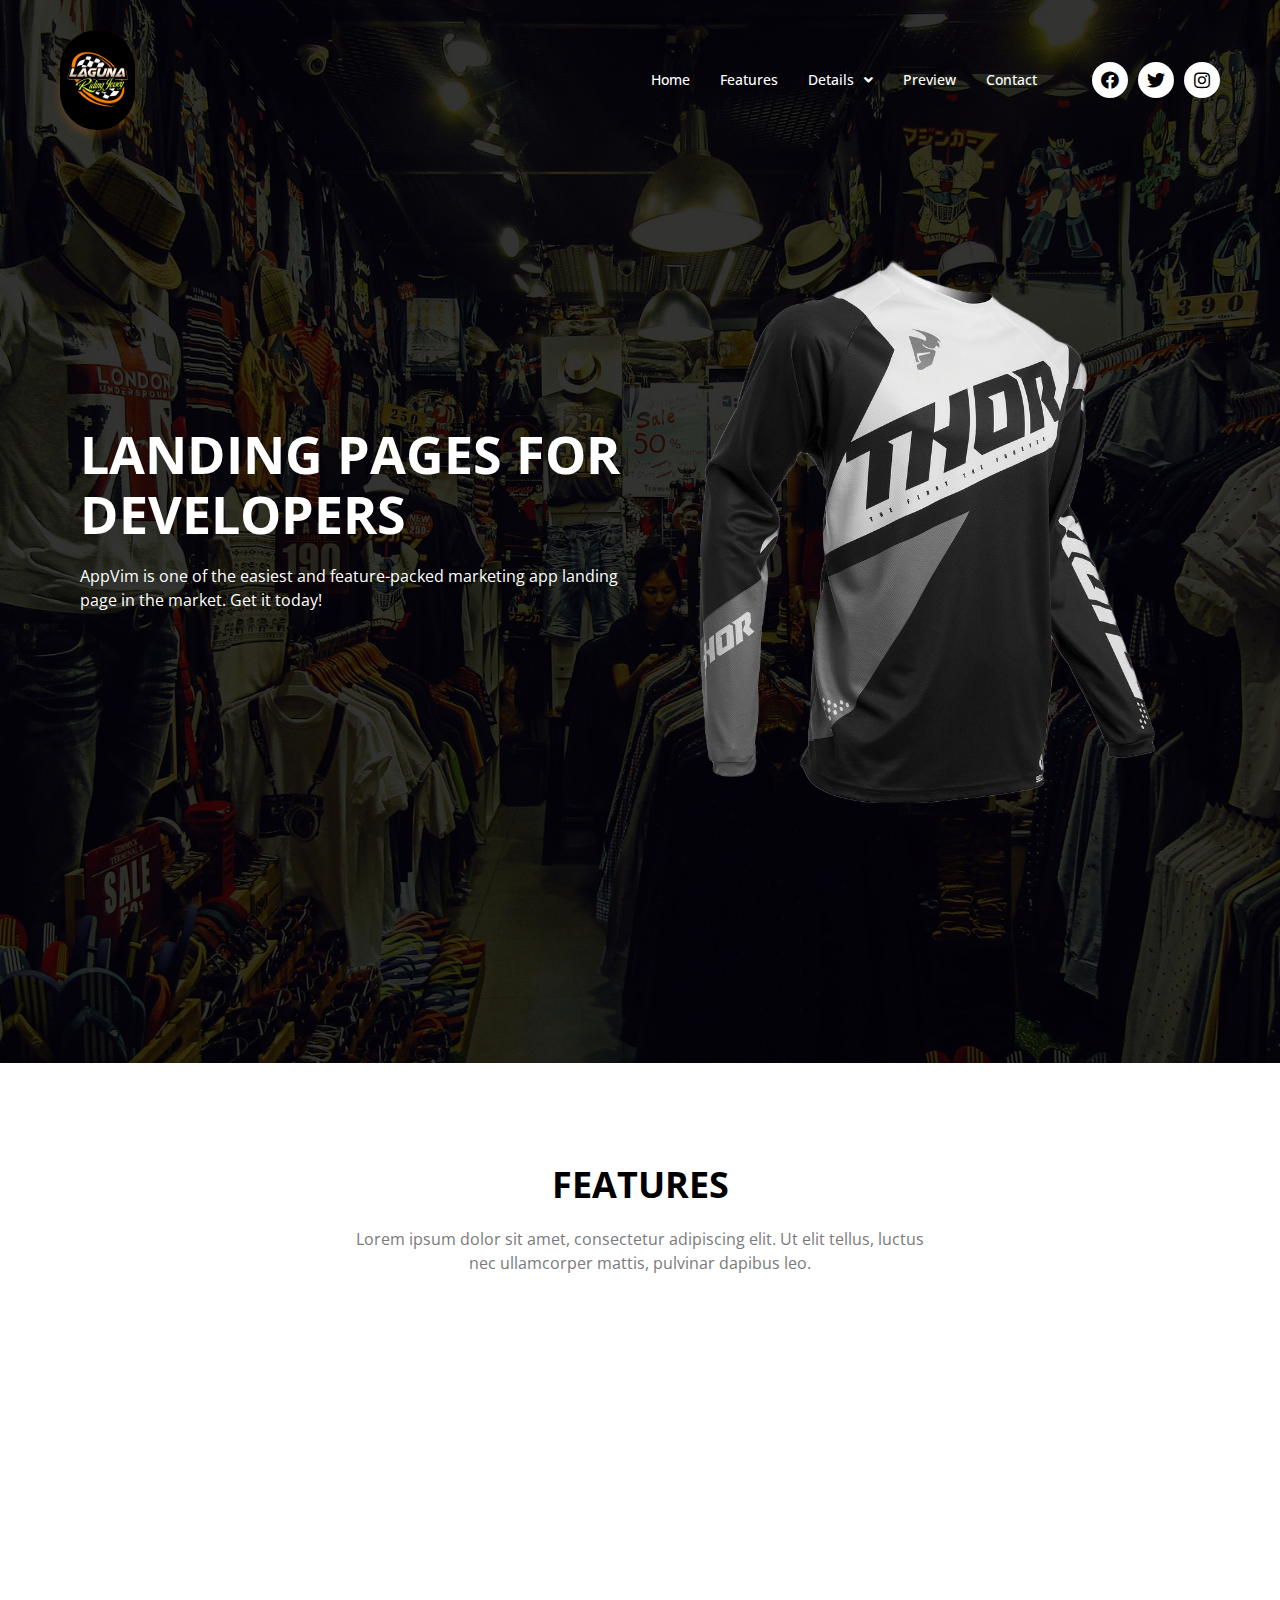
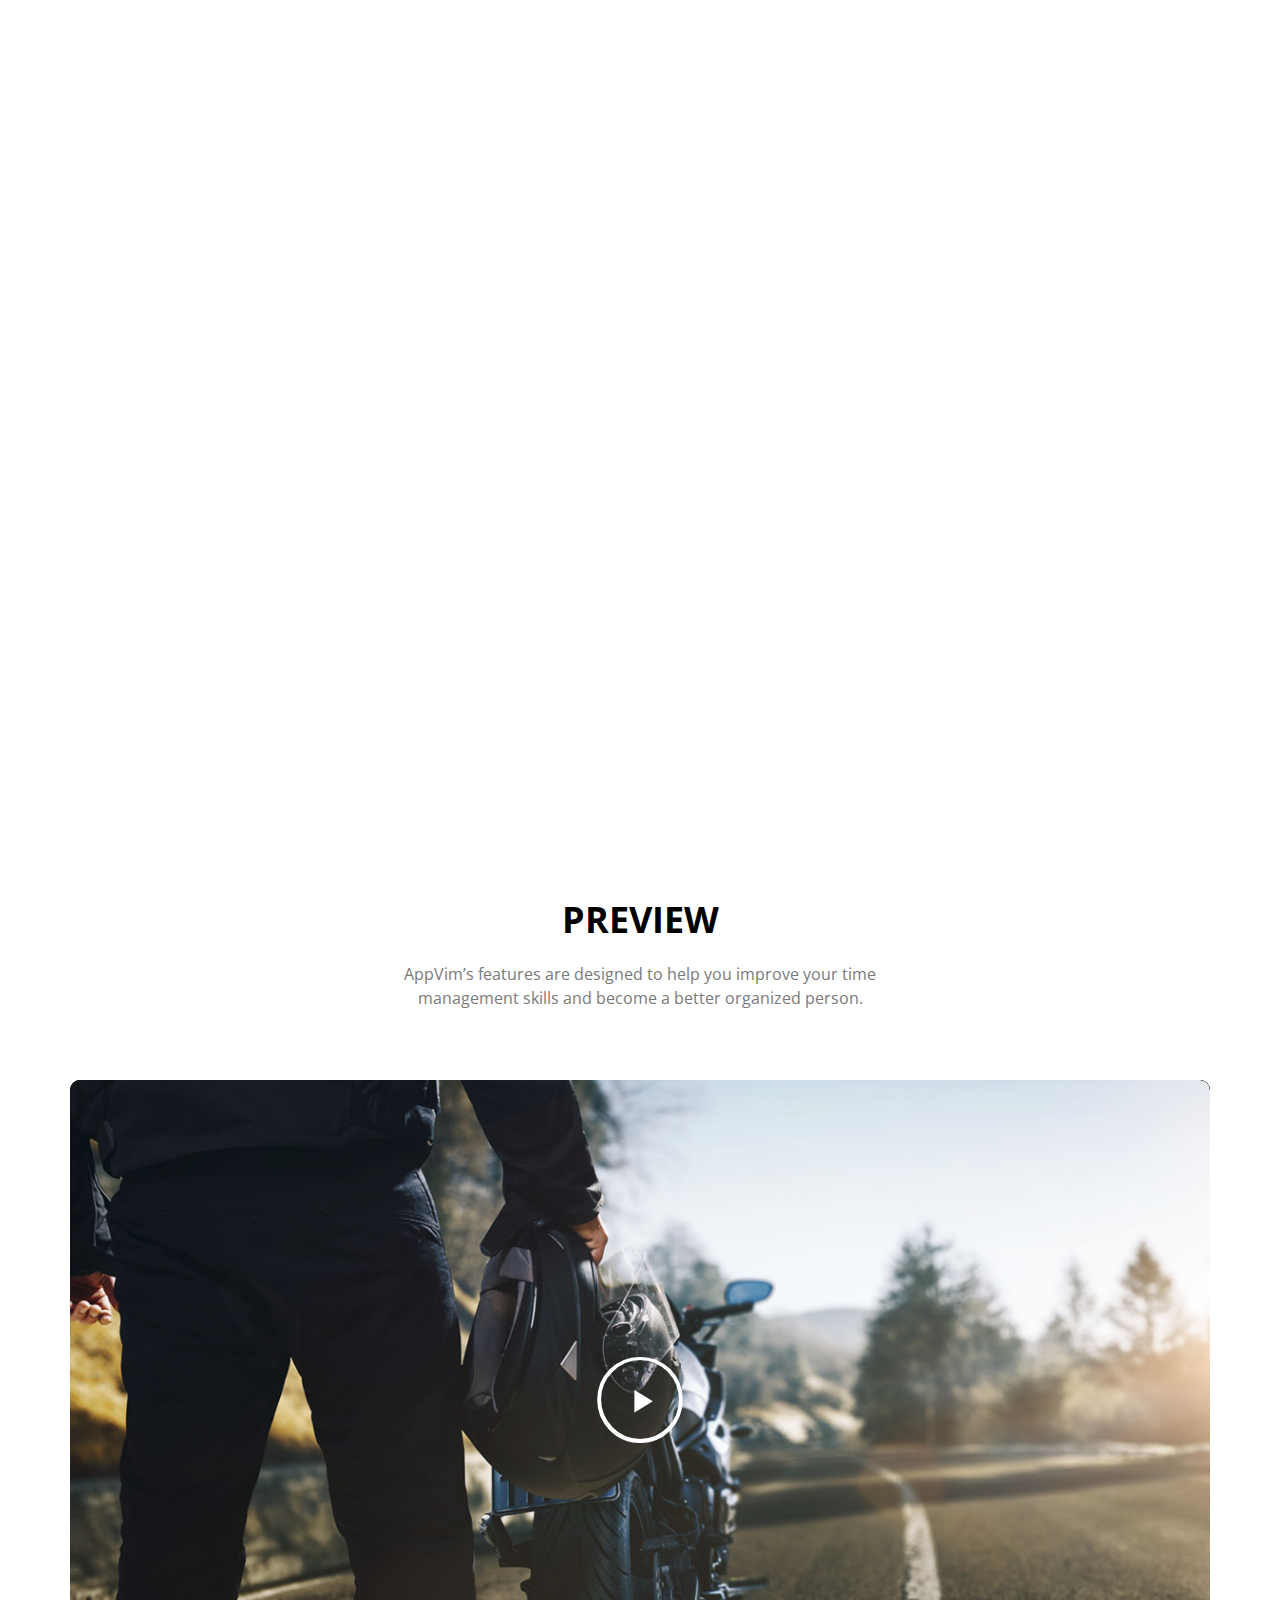
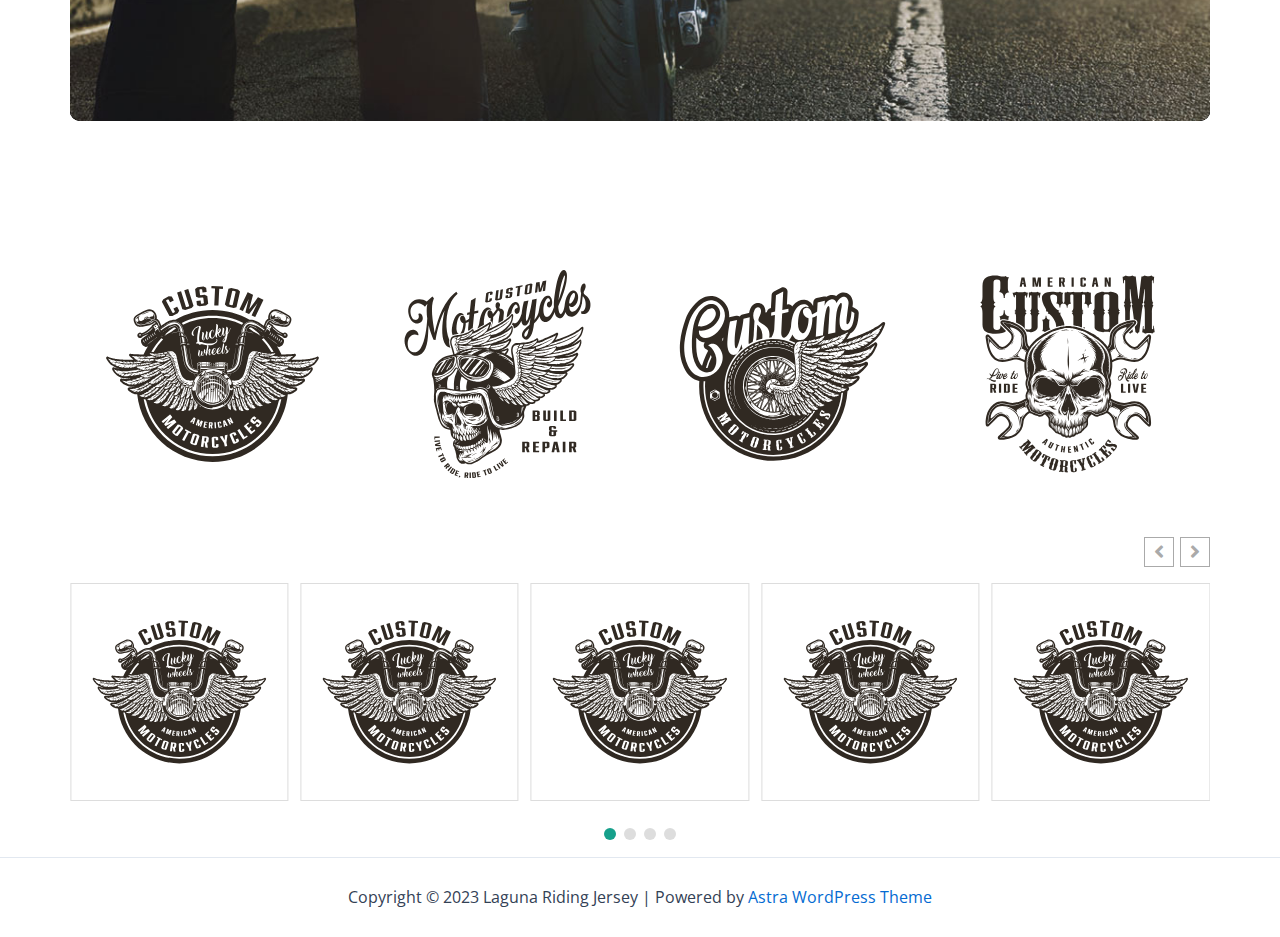
<file: index.html>
<!DOCTYPE html>
<html lang="en-US">
<head>
<meta charset="UTF-8">
<meta name="viewport" content="width=device-width, initial-scale=1">
<link rel="profile" href="https://gmpg.org/xfn/11">

<title>Laguna Riding Jersey</title>
<meta name="robots" content="max-image-preview:large">
<link rel="alternate" type="application/rss+xml" title="Laguna Riding Jersey &raquo; Feed" href="https://chansamson.github.io/laguna-riding-jersey/feed/">
<link rel="alternate" type="application/rss+xml" title="Laguna Riding Jersey &raquo; Comments Feed" href="https://chansamson.github.io/laguna-riding-jersey/comments/feed/">
<script>
window._wpemojiSettings = {"baseUrl":"https:\/\/s.w.org\/images\/core\/emoji\/14.0.0\/72x72\/","ext":".png","svgUrl":"https:\/\/s.w.org\/images\/core\/emoji\/14.0.0\/svg\/","svgExt":".svg","source":{"concatemoji":"https:\/\/chansamson.github.io\/laguna-riding-jersey\/wp-includes\/js\/wp-emoji-release.min.js?ver=6.1.1"}};
/*! This file is auto-generated */
!function(e,a,t){var n,r,o,i=a.createElement("canvas"),p=i.getContext&&i.getContext("2d");function s(e,t){var a=String.fromCharCode,e=(p.clearRect(0,0,i.width,i.height),p.fillText(a.apply(this,e),0,0),i.toDataURL());return p.clearRect(0,0,i.width,i.height),p.fillText(a.apply(this,t),0,0),e===i.toDataURL()}function c(e){var t=a.createElement("script");t.src=e,t.defer=t.type="text/javascript",a.getElementsByTagName("head")[0].appendChild(t)}for(o=Array("flag","emoji"),t.supports={everything:!0,everythingExceptFlag:!0},r=0;r<o.length;r++)t.supports[o[r]]=function(e){if(p&&p.fillText)switch(p.textBaseline="top",p.font="600 32px Arial",e){case"flag":return s([127987,65039,8205,9895,65039],[127987,65039,8203,9895,65039])?!1:!s([55356,56826,55356,56819],[55356,56826,8203,55356,56819])&&!s([55356,57332,56128,56423,56128,56418,56128,56421,56128,56430,56128,56423,56128,56447],[55356,57332,8203,56128,56423,8203,56128,56418,8203,56128,56421,8203,56128,56430,8203,56128,56423,8203,56128,56447]);case"emoji":return!s([129777,127995,8205,129778,127999],[129777,127995,8203,129778,127999])}return!1}(o[r]),t.supports.everything=t.supports.everything&&t.supports[o[r]],"flag"!==o[r]&&(t.supports.everythingExceptFlag=t.supports.everythingExceptFlag&&t.supports[o[r]]);t.supports.everythingExceptFlag=t.supports.everythingExceptFlag&&!t.supports.flag,t.DOMReady=!1,t.readyCallback=function(){t.DOMReady=!0},t.supports.everything||(n=function(){t.readyCallback()},a.addEventListener?(a.addEventListener("DOMContentLoaded",n,!1),e.addEventListener("load",n,!1)):(e.attachEvent("onload",n),a.attachEvent("onreadystatechange",function(){"complete"===a.readyState&&t.readyCallback()})),(e=t.source||{}).concatemoji?c(e.concatemoji):e.wpemoji&&e.twemoji&&(c(e.twemoji),c(e.wpemoji)))}(window,document,window._wpemojiSettings);
</script>
<style>img.wp-smiley,
img.emoji {
	display: inline !important;
	border: none !important;
	box-shadow: none !important;
	height: 1em !important;
	width: 1em !important;
	margin: 0 0.07em !important;
	vertical-align: -0.1em !important;
	background: none !important;
	padding: 0 !important;
}</style>
	<link rel="stylesheet" id="astra-theme-css-css" href="https://chansamson.github.io/laguna-riding-jersey/wp-content/themes/astra/assets/css/minified/main.min.css?ver=4.1.1" media="all">
<style id="astra-theme-css-inline-css">:root{--ast-container-default-xlg-padding:3em;--ast-container-default-lg-padding:3em;--ast-container-default-slg-padding:2em;--ast-container-default-md-padding:3em;--ast-container-default-sm-padding:3em;--ast-container-default-xs-padding:2.4em;--ast-container-default-xxs-padding:1.8em;--ast-code-block-background:#ECEFF3;--ast-comment-inputs-background:#F9FAFB;}html{font-size:100%;}a{color:var(--ast-global-color-0);}a:hover,a:focus{color:var(--ast-global-color-1);}body,button,input,select,textarea,.ast-button,.ast-custom-button{font-family:-apple-system,BlinkMacSystemFont,Segoe UI,Roboto,Oxygen-Sans,Ubuntu,Cantarell,Helvetica Neue,sans-serif;font-weight:400;font-size:16px;font-size:1rem;line-height:1.6em;}blockquote{color:var(--ast-global-color-3);}h1,.entry-content h1,h2,.entry-content h2,h3,.entry-content h3,h4,.entry-content h4,h5,.entry-content h5,h6,.entry-content h6,.site-title,.site-title a{font-weight:600;}.site-title{font-size:26px;font-size:1.625rem;display:block;}.site-header .site-description{font-size:15px;font-size:0.9375rem;display:none;}.entry-title{font-size:26px;font-size:1.625rem;}h1,.entry-content h1{font-size:40px;font-size:2.5rem;font-weight:600;line-height:1.4em;}h2,.entry-content h2{font-size:32px;font-size:2rem;font-weight:600;line-height:1.25em;}h3,.entry-content h3{font-size:26px;font-size:1.625rem;font-weight:600;line-height:1.2em;}h4,.entry-content h4{font-size:24px;font-size:1.5rem;line-height:1.2em;font-weight:600;}h5,.entry-content h5{font-size:20px;font-size:1.25rem;line-height:1.2em;font-weight:600;}h6,.entry-content h6{font-size:16px;font-size:1rem;line-height:1.25em;font-weight:600;}::selection{background-color:var(--ast-global-color-0);color:#ffffff;}body,h1,.entry-title a,.entry-content h1,h2,.entry-content h2,h3,.entry-content h3,h4,.entry-content h4,h5,.entry-content h5,h6,.entry-content h6{color:var(--ast-global-color-3);}.tagcloud a:hover,.tagcloud a:focus,.tagcloud a.current-item{color:#ffffff;border-color:var(--ast-global-color-0);background-color:var(--ast-global-color-0);}input:focus,input[type="text"]:focus,input[type="email"]:focus,input[type="url"]:focus,input[type="password"]:focus,input[type="reset"]:focus,input[type="search"]:focus,textarea:focus{border-color:var(--ast-global-color-0);}input[type="radio"]:checked,input[type=reset],input[type="checkbox"]:checked,input[type="checkbox"]:hover:checked,input[type="checkbox"]:focus:checked,input[type=range]::-webkit-slider-thumb{border-color:var(--ast-global-color-0);background-color:var(--ast-global-color-0);box-shadow:none;}.site-footer a:hover + .post-count,.site-footer a:focus + .post-count{background:var(--ast-global-color-0);border-color:var(--ast-global-color-0);}.single .nav-links .nav-previous,.single .nav-links .nav-next{color:var(--ast-global-color-0);}.entry-meta,.entry-meta *{line-height:1.45;color:var(--ast-global-color-0);}.entry-meta a:hover,.entry-meta a:hover *,.entry-meta a:focus,.entry-meta a:focus *,.page-links > .page-link,.page-links .page-link:hover,.post-navigation a:hover{color:var(--ast-global-color-1);}#cat option,.secondary .calendar_wrap thead a,.secondary .calendar_wrap thead a:visited{color:var(--ast-global-color-0);}.secondary .calendar_wrap #today,.ast-progress-val span{background:var(--ast-global-color-0);}.secondary a:hover + .post-count,.secondary a:focus + .post-count{background:var(--ast-global-color-0);border-color:var(--ast-global-color-0);}.calendar_wrap #today > a{color:#ffffff;}.page-links .page-link,.single .post-navigation a{color:var(--ast-global-color-0);}.ast-archive-title{color:var(--ast-global-color-2);}.widget-title{font-size:22px;font-size:1.375rem;color:var(--ast-global-color-2);}.ast-single-post .entry-content a,.ast-comment-content a:not(.ast-comment-edit-reply-wrap a){text-decoration:underline;}.ast-single-post .wp-block-button .wp-block-button__link,.ast-single-post .elementor-button-wrapper .elementor-button,.ast-single-post .entry-content .uagb-tab a,.ast-single-post .entry-content .uagb-ifb-cta a,.ast-single-post .entry-content .wp-block-uagb-buttons a,.ast-single-post .entry-content .uabb-module-content a,.ast-single-post .entry-content .uagb-post-grid a,.ast-single-post .entry-content .uagb-timeline a,.ast-single-post .entry-content .uagb-toc__wrap a,.ast-single-post .entry-content .uagb-taxomony-box a,.ast-single-post .entry-content .woocommerce a,.entry-content .wp-block-latest-posts > li > a,.ast-single-post .entry-content .wp-block-file__button{text-decoration:none;}a:focus-visible,.ast-menu-toggle:focus-visible,.site .skip-link:focus-visible,.wp-block-loginout input:focus-visible,.wp-block-search.wp-block-search__button-inside .wp-block-search__inside-wrapper,.ast-header-navigation-arrow:focus-visible{outline-style:dotted;outline-color:inherit;outline-width:thin;border-color:transparent;}input:focus,input[type="text"]:focus,input[type="email"]:focus,input[type="url"]:focus,input[type="password"]:focus,input[type="reset"]:focus,input[type="search"]:focus,textarea:focus,.wp-block-search__input:focus,[data-section="section-header-mobile-trigger"] .ast-button-wrap .ast-mobile-menu-trigger-minimal:focus,.ast-mobile-popup-drawer.active .menu-toggle-close:focus,.woocommerce-ordering select.orderby:focus,#ast-scroll-top:focus,.woocommerce a.add_to_cart_button:focus,.woocommerce .button.single_add_to_cart_button:focus{border-style:dotted;border-color:inherit;border-width:thin;outline-color:transparent;}.ast-logo-title-inline .site-logo-img{padding-right:1em;}.ast-page-builder-template .hentry {margin: 0;}.ast-page-builder-template .site-content > .ast-container {max-width: 100%;padding: 0;}.ast-page-builder-template .site-content #primary {padding: 0;margin: 0;}.ast-page-builder-template .no-results {text-align: center;margin: 4em auto;}.ast-page-builder-template .ast-pagination {padding: 2em;}.ast-page-builder-template .entry-header.ast-no-title.ast-no-thumbnail {margin-top: 0;}.ast-page-builder-template .entry-header.ast-header-without-markup {margin-top: 0;margin-bottom: 0;}.ast-page-builder-template .entry-header.ast-no-title.ast-no-meta {margin-bottom: 0;}.ast-page-builder-template.single .post-navigation {padding-bottom: 2em;}.ast-page-builder-template.single-post .site-content > .ast-container {max-width: 100%;}.ast-page-builder-template .entry-header {margin-top: 2em;margin-left: auto;margin-right: auto;}.ast-page-builder-template .ast-archive-description {margin: 2em auto 0;padding-left: 20px;padding-right: 20px;}.ast-page-builder-template .ast-row {margin-left: 0;margin-right: 0;}.single.ast-page-builder-template .entry-header + .entry-content {margin-bottom: 2em;}@media(min-width: 921px) {.ast-page-builder-template.archive.ast-right-sidebar .ast-row article,.ast-page-builder-template.archive.ast-left-sidebar .ast-row article {padding-left: 0;padding-right: 0;}}@media (max-width:921px){#ast-desktop-header{display:none;}}@media (min-width:921px){#ast-mobile-header{display:none;}}.wp-block-buttons.aligncenter{justify-content:center;}@media (max-width:921px){.ast-theme-transparent-header #primary,.ast-theme-transparent-header #secondary{padding:0;}}@media (max-width:921px){.ast-plain-container.ast-no-sidebar #primary{padding:0;}}.ast-plain-container.ast-no-sidebar #primary{margin-top:0;margin-bottom:0;}.wp-block-button.is-style-outline .wp-block-button__link{border-color:var(--ast-global-color-0);}div.wp-block-button.is-style-outline > .wp-block-button__link:not(.has-text-color),div.wp-block-button.wp-block-button__link.is-style-outline:not(.has-text-color){color:var(--ast-global-color-0);}.wp-block-button.is-style-outline .wp-block-button__link:hover,div.wp-block-button.is-style-outline .wp-block-button__link:focus,div.wp-block-button.is-style-outline > .wp-block-button__link:not(.has-text-color):hover,div.wp-block-button.wp-block-button__link.is-style-outline:not(.has-text-color):hover{color:#ffffff;background-color:var(--ast-global-color-1);border-color:var(--ast-global-color-1);}.post-page-numbers.current .page-link,.ast-pagination .page-numbers.current{color:#ffffff;border-color:var(--ast-global-color-0);background-color:var(--ast-global-color-0);border-radius:2px;}h1.widget-title{font-weight:600;}h2.widget-title{font-weight:600;}h3.widget-title{font-weight:600;}#page{display:flex;flex-direction:column;min-height:100vh;}.ast-404-layout-1 h1.page-title{color:var(--ast-global-color-2);}.single .post-navigation a{line-height:1em;height:inherit;}.error-404 .page-sub-title{font-size:1.5rem;font-weight:inherit;}.search .site-content .content-area .search-form{margin-bottom:0;}#page .site-content{flex-grow:1;}.widget{margin-bottom:3.5em;}#secondary li{line-height:1.5em;}#secondary .wp-block-group h2{margin-bottom:0.7em;}#secondary h2{font-size:1.7rem;}.ast-separate-container .ast-article-post,.ast-separate-container .ast-article-single,.ast-separate-container .ast-comment-list li.depth-1,.ast-separate-container .comment-respond{padding:3em;}.ast-separate-container .ast-comment-list li.depth-1,.hentry{margin-bottom:2em;}.ast-separate-container .ast-archive-description,.ast-separate-container .ast-author-box{background-color:var(--ast-global-color-5);border-bottom:1px solid var(--ast-border-color);}.ast-separate-container .comments-title{padding:2em 2em 0 2em;}.ast-page-builder-template .comment-form-textarea,.ast-comment-formwrap .ast-grid-common-col{padding:0;}.ast-comment-formwrap{padding:0 20px;display:inline-flex;column-gap:20px;}.archive.ast-page-builder-template .entry-header{margin-top:2em;}.ast-page-builder-template .ast-comment-formwrap{width:100%;}.entry-title{margin-bottom:0.5em;}.ast-archive-description p{font-size:inherit;font-weight:inherit;line-height:inherit;}@media (min-width:921px){.ast-left-sidebar.ast-page-builder-template #secondary,.archive.ast-right-sidebar.ast-page-builder-template .site-main{padding-left:20px;padding-right:20px;}}@media (max-width:544px){.ast-comment-formwrap.ast-row{column-gap:10px;display:inline-block;}#ast-commentform .ast-grid-common-col{position:relative;width:100%;}}@media (min-width:1201px){.ast-separate-container .ast-article-post,.ast-separate-container .ast-article-single,.ast-separate-container .ast-author-box,.ast-separate-container .ast-404-layout-1,.ast-separate-container .no-results{padding:3em;}}@media (max-width:921px){.ast-separate-container #primary,.ast-separate-container #secondary{padding:1.5em 0;}#primary,#secondary{padding:1.5em 0;margin:0;}.ast-left-sidebar #content > .ast-container{display:flex;flex-direction:column-reverse;width:100%;}}@media (min-width:922px){.ast-separate-container.ast-right-sidebar #primary,.ast-separate-container.ast-left-sidebar #primary{border:0;}.search-no-results.ast-separate-container #primary{margin-bottom:4em;}}.wp-block-button .wp-block-button__link{color:#ffffff;}.wp-block-button .wp-block-button__link:hover,.wp-block-button .wp-block-button__link:focus{color:#ffffff;background-color:var(--ast-global-color-1);border-color:var(--ast-global-color-1);}.elementor-widget-heading h1.elementor-heading-title{line-height:1.4em;}.elementor-widget-heading h2.elementor-heading-title{line-height:1.25em;}.elementor-widget-heading h3.elementor-heading-title{line-height:1.2em;}.elementor-widget-heading h4.elementor-heading-title{line-height:1.2em;}.elementor-widget-heading h5.elementor-heading-title{line-height:1.2em;}.elementor-widget-heading h6.elementor-heading-title{line-height:1.25em;}.wp-block-button .wp-block-button__link,.wp-block-search .wp-block-search__button,body .wp-block-file .wp-block-file__button{border-color:var(--ast-global-color-0);background-color:var(--ast-global-color-0);color:#ffffff;font-family:inherit;font-weight:500;line-height:1em;font-size:16px;font-size:1rem;padding-top:15px;padding-right:30px;padding-bottom:15px;padding-left:30px;}@media (max-width:921px){.wp-block-button .wp-block-button__link,.wp-block-search .wp-block-search__button,body .wp-block-file .wp-block-file__button{padding-top:14px;padding-right:28px;padding-bottom:14px;padding-left:28px;}}@media (max-width:544px){.wp-block-button .wp-block-button__link,.wp-block-search .wp-block-search__button,body .wp-block-file .wp-block-file__button{padding-top:12px;padding-right:24px;padding-bottom:12px;padding-left:24px;}}.menu-toggle,button,.ast-button,.ast-custom-button,.button,input#submit,input[type="button"],input[type="submit"],input[type="reset"],form[CLASS*="wp-block-search__"].wp-block-search .wp-block-search__inside-wrapper .wp-block-search__button,body .wp-block-file .wp-block-file__button,.search .search-submit,.woocommerce a.button,.woocommerce button.button,.woocommerce .woocommerce-message a.button,.woocommerce #respond input#submit.alt,.woocommerce input.button.alt,.woocommerce input.button,.woocommerce input.button:disabled,.woocommerce input.button:disabled[disabled],.woocommerce input.button:disabled:hover,.woocommerce input.button:disabled[disabled]:hover,.woocommerce #respond input#submit,.woocommerce button.button.alt.disabled,.wc-block-grid__products .wc-block-grid__product .wp-block-button__link,.wc-block-grid__product-onsale,[CLASS*="wc-block"] button,.woocommerce-js .astra-cart-drawer .astra-cart-drawer-content .woocommerce-mini-cart__buttons .button:not(.checkout):not(.ast-continue-shopping),.woocommerce-js .astra-cart-drawer .astra-cart-drawer-content .woocommerce-mini-cart__buttons a.checkout,.woocommerce button.button.alt.disabled.wc-variation-selection-needed{border-style:solid;border-top-width:0;border-right-width:0;border-left-width:0;border-bottom-width:0;color:#ffffff;border-color:var(--ast-global-color-0);background-color:var(--ast-global-color-0);padding-top:15px;padding-right:30px;padding-bottom:15px;padding-left:30px;font-family:inherit;font-weight:500;font-size:16px;font-size:1rem;line-height:1em;}button:focus,.menu-toggle:hover,button:hover,.ast-button:hover,.ast-custom-button:hover .button:hover,.ast-custom-button:hover ,input[type=reset]:hover,input[type=reset]:focus,input#submit:hover,input#submit:focus,input[type="button"]:hover,input[type="button"]:focus,input[type="submit"]:hover,input[type="submit"]:focus,form[CLASS*="wp-block-search__"].wp-block-search .wp-block-search__inside-wrapper .wp-block-search__button:hover,form[CLASS*="wp-block-search__"].wp-block-search .wp-block-search__inside-wrapper .wp-block-search__button:focus,body .wp-block-file .wp-block-file__button:hover,body .wp-block-file .wp-block-file__button:focus,.woocommerce a.button:hover,.woocommerce button.button:hover,.woocommerce .woocommerce-message a.button:hover,.woocommerce #respond input#submit:hover,.woocommerce #respond input#submit.alt:hover,.woocommerce input.button.alt:hover,.woocommerce input.button:hover,.woocommerce button.button.alt.disabled:hover,.wc-block-grid__products .wc-block-grid__product .wp-block-button__link:hover,[CLASS*="wc-block"] button:hover,.woocommerce-js .astra-cart-drawer .astra-cart-drawer-content .woocommerce-mini-cart__buttons .button:not(.checkout):not(.ast-continue-shopping):hover,.woocommerce-js .astra-cart-drawer .astra-cart-drawer-content .woocommerce-mini-cart__buttons a.checkout:hover,.woocommerce button.button.alt.disabled.wc-variation-selection-needed:hover{color:#ffffff;background-color:var(--ast-global-color-1);border-color:var(--ast-global-color-1);}form[CLASS*="wp-block-search__"].wp-block-search .wp-block-search__inside-wrapper .wp-block-search__button.has-icon{padding-top:calc(15px - 3px);padding-right:calc(30px - 3px);padding-bottom:calc(15px - 3px);padding-left:calc(30px - 3px);}@media (max-width:921px){.menu-toggle,button,.ast-button,.ast-custom-button,.button,input#submit,input[type="button"],input[type="submit"],input[type="reset"],form[CLASS*="wp-block-search__"].wp-block-search .wp-block-search__inside-wrapper .wp-block-search__button,body .wp-block-file .wp-block-file__button,.search .search-submit,.woocommerce a.button,.woocommerce button.button,.woocommerce .woocommerce-message a.button,.woocommerce #respond input#submit.alt,.woocommerce input.button.alt,.woocommerce input.button,.woocommerce input.button:disabled,.woocommerce input.button:disabled[disabled],.woocommerce input.button:disabled:hover,.woocommerce input.button:disabled[disabled]:hover,.woocommerce #respond input#submit,.woocommerce button.button.alt.disabled,.wc-block-grid__products .wc-block-grid__product .wp-block-button__link,.wc-block-grid__product-onsale,[CLASS*="wc-block"] button,.woocommerce-js .astra-cart-drawer .astra-cart-drawer-content .woocommerce-mini-cart__buttons .button:not(.checkout):not(.ast-continue-shopping),.woocommerce-js .astra-cart-drawer .astra-cart-drawer-content .woocommerce-mini-cart__buttons a.checkout,.woocommerce button.button.alt.disabled.wc-variation-selection-needed{padding-top:14px;padding-right:28px;padding-bottom:14px;padding-left:28px;}}@media (max-width:544px){.menu-toggle,button,.ast-button,.ast-custom-button,.button,input#submit,input[type="button"],input[type="submit"],input[type="reset"],form[CLASS*="wp-block-search__"].wp-block-search .wp-block-search__inside-wrapper .wp-block-search__button,body .wp-block-file .wp-block-file__button,.search .search-submit,.woocommerce a.button,.woocommerce button.button,.woocommerce .woocommerce-message a.button,.woocommerce #respond input#submit.alt,.woocommerce input.button.alt,.woocommerce input.button,.woocommerce input.button:disabled,.woocommerce input.button:disabled[disabled],.woocommerce input.button:disabled:hover,.woocommerce input.button:disabled[disabled]:hover,.woocommerce #respond input#submit,.woocommerce button.button.alt.disabled,.wc-block-grid__products .wc-block-grid__product .wp-block-button__link,.wc-block-grid__product-onsale,[CLASS*="wc-block"] button,.woocommerce-js .astra-cart-drawer .astra-cart-drawer-content .woocommerce-mini-cart__buttons .button:not(.checkout):not(.ast-continue-shopping),.woocommerce-js .astra-cart-drawer .astra-cart-drawer-content .woocommerce-mini-cart__buttons a.checkout,.woocommerce button.button.alt.disabled.wc-variation-selection-needed{padding-top:12px;padding-right:24px;padding-bottom:12px;padding-left:24px;}}@media (max-width:921px){.ast-mobile-header-stack .main-header-bar .ast-search-menu-icon{display:inline-block;}.ast-header-break-point.ast-header-custom-item-outside .ast-mobile-header-stack .main-header-bar .ast-search-icon{margin:0;}.ast-comment-avatar-wrap img{max-width:2.5em;}.ast-separate-container .ast-comment-list li.depth-1{padding:1.5em 2.14em;}.ast-separate-container .comment-respond{padding:2em 2.14em;}.ast-comment-meta{padding:0 1.8888em 1.3333em;}}@media (min-width:544px){.ast-container{max-width:100%;}}@media (max-width:544px){.ast-separate-container .ast-article-post,.ast-separate-container .ast-article-single,.ast-separate-container .comments-title,.ast-separate-container .ast-archive-description{padding:1.5em 1em;}.ast-separate-container #content .ast-container{padding-left:0.54em;padding-right:0.54em;}.ast-separate-container .ast-comment-list li.depth-1{padding:1.5em 1em;margin-bottom:1.5em;}.ast-separate-container .ast-comment-list .bypostauthor{padding:.5em;}.ast-search-menu-icon.ast-dropdown-active .search-field{width:170px;}}.ast-separate-container{background-color:var(--ast-global-color-4);;}@media (max-width:921px){.site-title{display:block;}.site-header .site-description{display:none;}.entry-title{font-size:30px;}h1,.entry-content h1{font-size:30px;}h2,.entry-content h2{font-size:25px;}h3,.entry-content h3{font-size:20px;}}@media (max-width:544px){.site-title{display:block;}.site-header .site-description{display:none;}.entry-title{font-size:30px;}h1,.entry-content h1{font-size:30px;}h2,.entry-content h2{font-size:25px;}h3,.entry-content h3{font-size:20px;}}@media (max-width:921px){html{font-size:91.2%;}}@media (max-width:544px){html{font-size:91.2%;}}@media (min-width:922px){.ast-container{max-width:1240px;}}@media (min-width:922px){.site-content .ast-container{display:flex;}}@media (max-width:921px){.site-content .ast-container{flex-direction:column;}}@media (min-width:922px){.main-header-menu .sub-menu .menu-item.ast-left-align-sub-menu:hover > .sub-menu,.main-header-menu .sub-menu .menu-item.ast-left-align-sub-menu.focus > .sub-menu{margin-left:-0px;}}blockquote,cite {font-style: initial;}.wp-block-file {display: flex;align-items: center;flex-wrap: wrap;justify-content: space-between;}.wp-block-pullquote {border: none;}.wp-block-pullquote blockquote::before {content: "\201D";font-family: "Helvetica",sans-serif;display: flex;transform: rotate( 180deg );font-size: 6rem;font-style: normal;line-height: 1;font-weight: bold;align-items: center;justify-content: center;}.has-text-align-right > blockquote::before {justify-content: flex-start;}.has-text-align-left > blockquote::before {justify-content: flex-end;}figure.wp-block-pullquote.is-style-solid-color blockquote {max-width: 100%;text-align: inherit;}html body {--wp--custom--ast-default-block-top-padding: 3em;--wp--custom--ast-default-block-right-padding: 3em;--wp--custom--ast-default-block-bottom-padding: 3em;--wp--custom--ast-default-block-left-padding: 3em;--wp--custom--ast-container-width: 1200px;--wp--custom--ast-content-width-size: 1200px;--wp--custom--ast-wide-width-size: calc(1200px + var(--wp--custom--ast-default-block-left-padding) + var(--wp--custom--ast-default-block-right-padding));}.ast-narrow-container {--wp--custom--ast-content-width-size: 750px;--wp--custom--ast-wide-width-size: 750px;}@media(max-width: 921px) {html body {--wp--custom--ast-default-block-top-padding: 3em;--wp--custom--ast-default-block-right-padding: 2em;--wp--custom--ast-default-block-bottom-padding: 3em;--wp--custom--ast-default-block-left-padding: 2em;}}@media(max-width: 544px) {html body {--wp--custom--ast-default-block-top-padding: 3em;--wp--custom--ast-default-block-right-padding: 1.5em;--wp--custom--ast-default-block-bottom-padding: 3em;--wp--custom--ast-default-block-left-padding: 1.5em;}}.entry-content > .wp-block-group,.entry-content > .wp-block-cover,.entry-content > .wp-block-columns {padding-top: var(--wp--custom--ast-default-block-top-padding);padding-right: var(--wp--custom--ast-default-block-right-padding);padding-bottom: var(--wp--custom--ast-default-block-bottom-padding);padding-left: var(--wp--custom--ast-default-block-left-padding);}.ast-plain-container.ast-no-sidebar .entry-content > .alignfull,.ast-page-builder-template .ast-no-sidebar .entry-content > .alignfull {margin-left: calc( -50vw + 50%);margin-right: calc( -50vw + 50%);max-width: 100vw;width: 100vw;}.ast-plain-container.ast-no-sidebar .entry-content .alignfull .alignfull,.ast-page-builder-template.ast-no-sidebar .entry-content .alignfull .alignfull,.ast-plain-container.ast-no-sidebar .entry-content .alignfull .alignwide,.ast-page-builder-template.ast-no-sidebar .entry-content .alignfull .alignwide,.ast-plain-container.ast-no-sidebar .entry-content .alignwide .alignfull,.ast-page-builder-template.ast-no-sidebar .entry-content .alignwide .alignfull,.ast-plain-container.ast-no-sidebar .entry-content .alignwide .alignwide,.ast-page-builder-template.ast-no-sidebar .entry-content .alignwide .alignwide,.ast-plain-container.ast-no-sidebar .entry-content .wp-block-column .alignfull,.ast-page-builder-template.ast-no-sidebar .entry-content .wp-block-column .alignfull,.ast-plain-container.ast-no-sidebar .entry-content .wp-block-column .alignwide,.ast-page-builder-template.ast-no-sidebar .entry-content .wp-block-column .alignwide {margin-left: auto;margin-right: auto;width: 100%;}[ast-blocks-layout] .wp-block-separator:not(.is-style-dots) {height: 0;}[ast-blocks-layout] .wp-block-separator {margin: 20px auto;}[ast-blocks-layout] .wp-block-separator:not(.is-style-wide):not(.is-style-dots) {max-width: 100px;}[ast-blocks-layout] .wp-block-separator.has-background {padding: 0;}.entry-content[ast-blocks-layout] > * {max-width: var(--wp--custom--ast-content-width-size);margin-left: auto;margin-right: auto;}.entry-content[ast-blocks-layout] > .alignwide {max-width: var(--wp--custom--ast-wide-width-size);}.entry-content[ast-blocks-layout] .alignfull {max-width: none;}.entry-content .wp-block-columns {margin-bottom: 0;}blockquote {margin: 1.5em;border: none;}.wp-block-quote:not(.has-text-align-right):not(.has-text-align-center) {border-left: 5px solid rgba(0,0,0,0.05);}.has-text-align-right > blockquote,blockquote.has-text-align-right {border-right: 5px solid rgba(0,0,0,0.05);}.has-text-align-left > blockquote,blockquote.has-text-align-left {border-left: 5px solid rgba(0,0,0,0.05);}.wp-block-site-tagline,.wp-block-latest-posts .read-more {margin-top: 15px;}.wp-block-loginout p label {display: block;}.wp-block-loginout p:not(.login-remember):not(.login-submit) input {width: 100%;}.wp-block-loginout input:focus {border-color: transparent;}.wp-block-loginout input:focus {outline: thin dotted;}.entry-content .wp-block-media-text .wp-block-media-text__content {padding: 0 0 0 8%;}.entry-content .wp-block-media-text.has-media-on-the-right .wp-block-media-text__content {padding: 0 8% 0 0;}.entry-content .wp-block-media-text.has-background .wp-block-media-text__content {padding: 8%;}.entry-content .wp-block-cover:not([class*="background-color"]) .wp-block-cover__inner-container,.entry-content .wp-block-cover:not([class*="background-color"]) .wp-block-cover-image-text,.entry-content .wp-block-cover:not([class*="background-color"]) .wp-block-cover-text,.entry-content .wp-block-cover-image:not([class*="background-color"]) .wp-block-cover__inner-container,.entry-content .wp-block-cover-image:not([class*="background-color"]) .wp-block-cover-image-text,.entry-content .wp-block-cover-image:not([class*="background-color"]) .wp-block-cover-text {color: var(--ast-global-color-5);}.wp-block-loginout .login-remember input {width: 1.1rem;height: 1.1rem;margin: 0 5px 4px 0;vertical-align: middle;}.wp-block-latest-posts > li > *:first-child,.wp-block-latest-posts:not(.is-grid) > li:first-child {margin-top: 0;}.wp-block-search__inside-wrapper .wp-block-search__input {padding: 0 10px;color: var(--ast-global-color-3);background: var(--ast-global-color-5);border-color: var(--ast-border-color);}.wp-block-latest-posts .read-more {margin-bottom: 1.5em;}.wp-block-search__no-button .wp-block-search__inside-wrapper .wp-block-search__input {padding-top: 5px;padding-bottom: 5px;}.wp-block-latest-posts .wp-block-latest-posts__post-date,.wp-block-latest-posts .wp-block-latest-posts__post-author {font-size: 1rem;}.wp-block-latest-posts > li > *,.wp-block-latest-posts:not(.is-grid) > li {margin-top: 12px;margin-bottom: 12px;}.ast-page-builder-template .entry-content[ast-blocks-layout] > *,.ast-page-builder-template .entry-content[ast-blocks-layout] > .alignfull > * {max-width: none;}.ast-page-builder-template .entry-content[ast-blocks-layout] > .alignwide > * {max-width: var(--wp--custom--ast-wide-width-size);}.ast-page-builder-template .entry-content[ast-blocks-layout] > .inherit-container-width > *,.ast-page-builder-template .entry-content[ast-blocks-layout] > * > *,.entry-content[ast-blocks-layout] > .wp-block-cover .wp-block-cover__inner-container {max-width: var(--wp--custom--ast-content-width-size);margin-left: auto;margin-right: auto;}.entry-content[ast-blocks-layout] .wp-block-cover:not(.alignleft):not(.alignright) {width: auto;}@media(max-width: 1200px) {.ast-separate-container .entry-content > .alignfull,.ast-separate-container .entry-content[ast-blocks-layout] > .alignwide,.ast-plain-container .entry-content[ast-blocks-layout] > .alignwide,.ast-plain-container .entry-content .alignfull {margin-left: calc(-1 * min(var(--ast-container-default-xlg-padding),20px)) ;margin-right: calc(-1 * min(var(--ast-container-default-xlg-padding),20px));}}@media(min-width: 1201px) {.ast-separate-container .entry-content > .alignfull {margin-left: calc(-1 * var(--ast-container-default-xlg-padding) );margin-right: calc(-1 * var(--ast-container-default-xlg-padding) );}.ast-separate-container .entry-content[ast-blocks-layout] > .alignwide,.ast-plain-container .entry-content[ast-blocks-layout] > .alignwide {margin-left: calc(-1 * var(--wp--custom--ast-default-block-left-padding) );margin-right: calc(-1 * var(--wp--custom--ast-default-block-right-padding) );}}@media(min-width: 921px) {.ast-separate-container .entry-content .wp-block-group.alignwide:not(.inherit-container-width) > :where(:not(.alignleft):not(.alignright)),.ast-plain-container .entry-content .wp-block-group.alignwide:not(.inherit-container-width) > :where(:not(.alignleft):not(.alignright)) {max-width: calc( var(--wp--custom--ast-content-width-size) + 80px );}.ast-plain-container.ast-right-sidebar .entry-content[ast-blocks-layout] .alignfull,.ast-plain-container.ast-left-sidebar .entry-content[ast-blocks-layout] .alignfull {margin-left: -60px;margin-right: -60px;}}@media(min-width: 544px) {.entry-content > .alignleft {margin-right: 20px;}.entry-content > .alignright {margin-left: 20px;}}@media (max-width:544px){.wp-block-columns .wp-block-column:not(:last-child){margin-bottom:20px;}.wp-block-latest-posts{margin:0;}}@media( max-width: 600px ) {.entry-content .wp-block-media-text .wp-block-media-text__content,.entry-content .wp-block-media-text.has-media-on-the-right .wp-block-media-text__content {padding: 8% 0 0;}.entry-content .wp-block-media-text.has-background .wp-block-media-text__content {padding: 8%;}}.ast-separate-container .entry-content .wp-block-uagb-container {padding-left: 0;}.ast-page-builder-template .entry-header {padding-left: 0;}@media(min-width: 1201px) {.ast-separate-container .entry-content > .uagb-is-root-container {margin-left: 0;margin-right: 0;}}.ast-narrow-container .site-content .wp-block-uagb-image--align-full .wp-block-uagb-image__figure {max-width: 100%;margin-left: auto;margin-right: auto;}.entry-content ul,.entry-content ol {padding: revert;margin: revert;}:root .has-ast-global-color-0-color{color:var(--ast-global-color-0);}:root .has-ast-global-color-0-background-color{background-color:var(--ast-global-color-0);}:root .wp-block-button .has-ast-global-color-0-color{color:var(--ast-global-color-0);}:root .wp-block-button .has-ast-global-color-0-background-color{background-color:var(--ast-global-color-0);}:root .has-ast-global-color-1-color{color:var(--ast-global-color-1);}:root .has-ast-global-color-1-background-color{background-color:var(--ast-global-color-1);}:root .wp-block-button .has-ast-global-color-1-color{color:var(--ast-global-color-1);}:root .wp-block-button .has-ast-global-color-1-background-color{background-color:var(--ast-global-color-1);}:root .has-ast-global-color-2-color{color:var(--ast-global-color-2);}:root .has-ast-global-color-2-background-color{background-color:var(--ast-global-color-2);}:root .wp-block-button .has-ast-global-color-2-color{color:var(--ast-global-color-2);}:root .wp-block-button .has-ast-global-color-2-background-color{background-color:var(--ast-global-color-2);}:root .has-ast-global-color-3-color{color:var(--ast-global-color-3);}:root .has-ast-global-color-3-background-color{background-color:var(--ast-global-color-3);}:root .wp-block-button .has-ast-global-color-3-color{color:var(--ast-global-color-3);}:root .wp-block-button .has-ast-global-color-3-background-color{background-color:var(--ast-global-color-3);}:root .has-ast-global-color-4-color{color:var(--ast-global-color-4);}:root .has-ast-global-color-4-background-color{background-color:var(--ast-global-color-4);}:root .wp-block-button .has-ast-global-color-4-color{color:var(--ast-global-color-4);}:root .wp-block-button .has-ast-global-color-4-background-color{background-color:var(--ast-global-color-4);}:root .has-ast-global-color-5-color{color:var(--ast-global-color-5);}:root .has-ast-global-color-5-background-color{background-color:var(--ast-global-color-5);}:root .wp-block-button .has-ast-global-color-5-color{color:var(--ast-global-color-5);}:root .wp-block-button .has-ast-global-color-5-background-color{background-color:var(--ast-global-color-5);}:root .has-ast-global-color-6-color{color:var(--ast-global-color-6);}:root .has-ast-global-color-6-background-color{background-color:var(--ast-global-color-6);}:root .wp-block-button .has-ast-global-color-6-color{color:var(--ast-global-color-6);}:root .wp-block-button .has-ast-global-color-6-background-color{background-color:var(--ast-global-color-6);}:root .has-ast-global-color-7-color{color:var(--ast-global-color-7);}:root .has-ast-global-color-7-background-color{background-color:var(--ast-global-color-7);}:root .wp-block-button .has-ast-global-color-7-color{color:var(--ast-global-color-7);}:root .wp-block-button .has-ast-global-color-7-background-color{background-color:var(--ast-global-color-7);}:root .has-ast-global-color-8-color{color:var(--ast-global-color-8);}:root .has-ast-global-color-8-background-color{background-color:var(--ast-global-color-8);}:root .wp-block-button .has-ast-global-color-8-color{color:var(--ast-global-color-8);}:root .wp-block-button .has-ast-global-color-8-background-color{background-color:var(--ast-global-color-8);}:root{--ast-global-color-0:#046bd2;--ast-global-color-1:#045cb4;--ast-global-color-2:#1e293b;--ast-global-color-3:#334155;--ast-global-color-4:#f9fafb;--ast-global-color-5:#FFFFFF;--ast-global-color-6:#e2e8f0;--ast-global-color-7:#cbd5e1;--ast-global-color-8:#94a3b8;}:root {--ast-border-color : var(--ast-global-color-6);}.ast-single-entry-banner {-js-display: flex;display: flex;flex-direction: column;justify-content: center;text-align: center;position: relative;background: #eeeeee;}.ast-single-entry-banner[data-banner-layout="layout-1"] {max-width: 1200px;background: inherit;padding: 20px 0;}.ast-single-entry-banner[data-banner-width-type="custom"] {margin: 0 auto;width: 100%;}.ast-single-entry-banner + .site-content .entry-header {margin-bottom: 0;}header.entry-header .entry-title{font-weight:600;font-size:32px;font-size:2rem;}header.entry-header > *:not(:last-child){margin-bottom:10px;}.ast-archive-entry-banner {-js-display: flex;display: flex;flex-direction: column;justify-content: center;text-align: center;position: relative;background: #eeeeee;}.ast-archive-entry-banner[data-banner-width-type="custom"] {margin: 0 auto;width: 100%;}.ast-archive-entry-banner[data-banner-layout="layout-1"] {background: inherit;padding: 20px 0;text-align: left;}body.archive .ast-archive-description{max-width:1200px;width:100%;text-align:left;padding-top:3em;padding-right:3em;padding-bottom:3em;padding-left:3em;}body.archive .ast-archive-description .ast-archive-title,body.archive .ast-archive-description .ast-archive-title *{font-weight:600;font-size:32px;font-size:2rem;}body.archive .ast-archive-description > *:not(:last-child){margin-bottom:10px;}@media (max-width:921px){body.archive .ast-archive-description{text-align:left;}}@media (max-width:544px){body.archive .ast-archive-description{text-align:left;}}.ast-breadcrumbs .trail-browse,.ast-breadcrumbs .trail-items,.ast-breadcrumbs .trail-items li{display:inline-block;margin:0;padding:0;border:none;background:inherit;text-indent:0;}.ast-breadcrumbs .trail-browse{font-size:inherit;font-style:inherit;font-weight:inherit;color:inherit;}.ast-breadcrumbs .trail-items{list-style:none;}.trail-items li::after{padding:0 0.3em;content:"\00bb";}.trail-items li:last-of-type::after{display:none;}h1,.entry-content h1,h2,.entry-content h2,h3,.entry-content h3,h4,.entry-content h4,h5,.entry-content h5,h6,.entry-content h6{color:var(--ast-global-color-2);}.entry-title a{color:var(--ast-global-color-2);}@media (max-width:921px){.ast-builder-grid-row-container.ast-builder-grid-row-tablet-3-firstrow .ast-builder-grid-row > *:first-child,.ast-builder-grid-row-container.ast-builder-grid-row-tablet-3-lastrow .ast-builder-grid-row > *:last-child{grid-column:1 / -1;}}@media (max-width:544px){.ast-builder-grid-row-container.ast-builder-grid-row-mobile-3-firstrow .ast-builder-grid-row > *:first-child,.ast-builder-grid-row-container.ast-builder-grid-row-mobile-3-lastrow .ast-builder-grid-row > *:last-child{grid-column:1 / -1;}}.ast-builder-layout-element[data-section="title_tagline"]{display:flex;}@media (max-width:921px){.ast-header-break-point .ast-builder-layout-element[data-section="title_tagline"]{display:flex;}}@media (max-width:544px){.ast-header-break-point .ast-builder-layout-element[data-section="title_tagline"]{display:flex;}}.ast-builder-menu-1{font-family:inherit;font-weight:inherit;}.ast-builder-menu-1 .menu-item > .menu-link{color:var(--ast-global-color-3);}.ast-builder-menu-1 .menu-item > .ast-menu-toggle{color:var(--ast-global-color-3);}.ast-builder-menu-1 .menu-item:hover > .menu-link,.ast-builder-menu-1 .inline-on-mobile .menu-item:hover > .ast-menu-toggle{color:var(--ast-global-color-1);}.ast-builder-menu-1 .menu-item:hover > .ast-menu-toggle{color:var(--ast-global-color-1);}.ast-builder-menu-1 .menu-item.current-menu-item > .menu-link,.ast-builder-menu-1 .inline-on-mobile .menu-item.current-menu-item > .ast-menu-toggle,.ast-builder-menu-1 .current-menu-ancestor > .menu-link{color:var(--ast-global-color-1);}.ast-builder-menu-1 .menu-item.current-menu-item > .ast-menu-toggle{color:var(--ast-global-color-1);}.ast-builder-menu-1 .sub-menu,.ast-builder-menu-1 .inline-on-mobile .sub-menu{border-top-width:2px;border-bottom-width:0px;border-right-width:0px;border-left-width:0px;border-color:var(--ast-global-color-0);border-style:solid;}.ast-builder-menu-1 .main-header-menu > .menu-item > .sub-menu,.ast-builder-menu-1 .main-header-menu > .menu-item > .astra-full-megamenu-wrapper{margin-top:0px;}.ast-desktop .ast-builder-menu-1 .main-header-menu > .menu-item > .sub-menu:before,.ast-desktop .ast-builder-menu-1 .main-header-menu > .menu-item > .astra-full-megamenu-wrapper:before{height:calc( 0px + 5px );}.ast-desktop .ast-builder-menu-1 .menu-item .sub-menu .menu-link{border-style:none;}@media (max-width:921px){.ast-header-break-point .ast-builder-menu-1 .menu-item.menu-item-has-children > .ast-menu-toggle{top:0;}.ast-builder-menu-1 .menu-item-has-children > .menu-link:after{content:unset;}.ast-builder-menu-1 .main-header-menu > .menu-item > .sub-menu,.ast-builder-menu-1 .main-header-menu > .menu-item > .astra-full-megamenu-wrapper{margin-top:0;}}@media (max-width:544px){.ast-header-break-point .ast-builder-menu-1 .menu-item.menu-item-has-children > .ast-menu-toggle{top:0;}.ast-builder-menu-1 .main-header-menu > .menu-item > .sub-menu,.ast-builder-menu-1 .main-header-menu > .menu-item > .astra-full-megamenu-wrapper{margin-top:0;}}.ast-builder-menu-1{display:flex;}@media (max-width:921px){.ast-header-break-point .ast-builder-menu-1{display:flex;}}@media (max-width:544px){.ast-header-break-point .ast-builder-menu-1{display:flex;}}.site-below-footer-wrap{padding-top:20px;padding-bottom:20px;}.site-below-footer-wrap[data-section="section-below-footer-builder"]{background-color:var(--ast-global-color-5);;min-height:80px;border-style:solid;border-width:0px;border-top-width:1px;border-top-color:var(--ast-global-color-6);}.site-below-footer-wrap[data-section="section-below-footer-builder"] .ast-builder-grid-row{max-width:1200px;margin-left:auto;margin-right:auto;}.site-below-footer-wrap[data-section="section-below-footer-builder"] .ast-builder-grid-row,.site-below-footer-wrap[data-section="section-below-footer-builder"] .site-footer-section{align-items:flex-start;}.site-below-footer-wrap[data-section="section-below-footer-builder"].ast-footer-row-inline .site-footer-section{display:flex;margin-bottom:0;}.ast-builder-grid-row-full .ast-builder-grid-row{grid-template-columns:1fr;}@media (max-width:921px){.site-below-footer-wrap[data-section="section-below-footer-builder"].ast-footer-row-tablet-inline .site-footer-section{display:flex;margin-bottom:0;}.site-below-footer-wrap[data-section="section-below-footer-builder"].ast-footer-row-tablet-stack .site-footer-section{display:block;margin-bottom:10px;}.ast-builder-grid-row-container.ast-builder-grid-row-tablet-full .ast-builder-grid-row{grid-template-columns:1fr;}}@media (max-width:544px){.site-below-footer-wrap[data-section="section-below-footer-builder"].ast-footer-row-mobile-inline .site-footer-section{display:flex;margin-bottom:0;}.site-below-footer-wrap[data-section="section-below-footer-builder"].ast-footer-row-mobile-stack .site-footer-section{display:block;margin-bottom:10px;}.ast-builder-grid-row-container.ast-builder-grid-row-mobile-full .ast-builder-grid-row{grid-template-columns:1fr;}}.site-below-footer-wrap[data-section="section-below-footer-builder"]{display:grid;}@media (max-width:921px){.ast-header-break-point .site-below-footer-wrap[data-section="section-below-footer-builder"]{display:grid;}}@media (max-width:544px){.ast-header-break-point .site-below-footer-wrap[data-section="section-below-footer-builder"]{display:grid;}}.ast-footer-copyright{text-align:center;}.ast-footer-copyright {color:var(--ast-global-color-3);}@media (max-width:921px){.ast-footer-copyright{text-align:center;}}@media (max-width:544px){.ast-footer-copyright{text-align:center;}}.ast-footer-copyright {font-size:16px;font-size:1rem;}.ast-footer-copyright.ast-builder-layout-element{display:flex;}@media (max-width:921px){.ast-header-break-point .ast-footer-copyright.ast-builder-layout-element{display:flex;}}@media (max-width:544px){.ast-header-break-point .ast-footer-copyright.ast-builder-layout-element{display:flex;}}.footer-widget-area.widget-area.site-footer-focus-item{width:auto;}.elementor-widget-heading .elementor-heading-title{margin:0;}.elementor-page .ast-menu-toggle{color:unset !important;background:unset !important;}.elementor-post.elementor-grid-item.hentry{margin-bottom:0;}.woocommerce div.product .elementor-element.elementor-products-grid .related.products ul.products li.product,.elementor-element .elementor-wc-products .woocommerce[class*='columns-'] ul.products li.product{width:auto;margin:0;float:none;}.elementor-toc__list-wrapper{margin:0;}.ast-left-sidebar .elementor-section.elementor-section-stretched,.ast-right-sidebar .elementor-section.elementor-section-stretched{max-width:100%;left:0 !important;}.elementor-template-full-width .ast-container{display:block;}@media (max-width:544px){.elementor-element .elementor-wc-products .woocommerce[class*="columns-"] ul.products li.product{width:auto;margin:0;}.elementor-element .woocommerce .woocommerce-result-count{float:none;}}.ast-header-break-point .main-header-bar{border-bottom-width:1px;}@media (min-width:922px){.main-header-bar{border-bottom-width:1px;}}.main-header-menu .menu-item, #astra-footer-menu .menu-item, .main-header-bar .ast-masthead-custom-menu-items{-js-display:flex;display:flex;-webkit-box-pack:center;-webkit-justify-content:center;-moz-box-pack:center;-ms-flex-pack:center;justify-content:center;-webkit-box-orient:vertical;-webkit-box-direction:normal;-webkit-flex-direction:column;-moz-box-orient:vertical;-moz-box-direction:normal;-ms-flex-direction:column;flex-direction:column;}.main-header-menu > .menu-item > .menu-link, #astra-footer-menu > .menu-item > .menu-link{height:100%;-webkit-box-align:center;-webkit-align-items:center;-moz-box-align:center;-ms-flex-align:center;align-items:center;-js-display:flex;display:flex;}.ast-header-break-point .main-navigation ul .menu-item .menu-link .icon-arrow:first-of-type svg{top:.2em;margin-top:0px;margin-left:0px;width:.65em;transform:translate(0, -2px) rotateZ(270deg);}.ast-mobile-popup-content .ast-submenu-expanded > .ast-menu-toggle{transform:rotateX(180deg);overflow-y:auto;}.ast-separate-container .blog-layout-1, .ast-separate-container .blog-layout-2, .ast-separate-container .blog-layout-3{background-color:transparent;background-image:none;}.ast-separate-container .ast-article-post{background-color:var(--ast-global-color-5);;}@media (max-width:921px){.ast-separate-container .ast-article-post{background-color:var(--ast-global-color-5);;}}@media (max-width:544px){.ast-separate-container .ast-article-post{background-color:var(--ast-global-color-5);;}}.ast-separate-container .ast-article-single:not(.ast-related-post), .ast-separate-container .comments-area .comment-respond,.ast-separate-container .comments-area .ast-comment-list li, .ast-separate-container .ast-woocommerce-container, .ast-separate-container .error-404, .ast-separate-container .no-results, .single.ast-separate-container .site-main .ast-author-meta, .ast-separate-container .related-posts-title-wrapper, .ast-separate-container.ast-two-container #secondary .widget,.ast-separate-container .comments-count-wrapper, .ast-box-layout.ast-plain-container .site-content,.ast-padded-layout.ast-plain-container .site-content, .ast-separate-container .comments-area .comments-title, .ast-narrow-container .site-content{background-color:var(--ast-global-color-5);;}@media (max-width:921px){.ast-separate-container .ast-article-single:not(.ast-related-post), .ast-separate-container .comments-area .comment-respond,.ast-separate-container .comments-area .ast-comment-list li, .ast-separate-container .ast-woocommerce-container, .ast-separate-container .error-404, .ast-separate-container .no-results, .single.ast-separate-container .site-main .ast-author-meta, .ast-separate-container .related-posts-title-wrapper, .ast-separate-container.ast-two-container #secondary .widget,.ast-separate-container .comments-count-wrapper, .ast-box-layout.ast-plain-container .site-content,.ast-padded-layout.ast-plain-container .site-content, .ast-separate-container .comments-area .comments-title, .ast-narrow-container .site-content{background-color:var(--ast-global-color-5);;}}@media (max-width:544px){.ast-separate-container .ast-article-single:not(.ast-related-post), .ast-separate-container .comments-area .comment-respond,.ast-separate-container .comments-area .ast-comment-list li, .ast-separate-container .ast-woocommerce-container, .ast-separate-container .error-404, .ast-separate-container .no-results, .single.ast-separate-container .site-main .ast-author-meta, .ast-separate-container .related-posts-title-wrapper, .ast-separate-container.ast-two-container #secondary .widget,.ast-separate-container .comments-count-wrapper, .ast-box-layout.ast-plain-container .site-content,.ast-padded-layout.ast-plain-container .site-content, .ast-separate-container .comments-area .comments-title, .ast-narrow-container .site-content{background-color:var(--ast-global-color-5);;}}.ast-plain-container, .ast-page-builder-template{background-color:var(--ast-global-color-5);;}@media (max-width:921px){.ast-plain-container, .ast-page-builder-template{background-color:var(--ast-global-color-5);;}}@media (max-width:544px){.ast-plain-container, .ast-page-builder-template{background-color:var(--ast-global-color-5);;}}.ast-mobile-header-content > *,.ast-desktop-header-content > * {padding: 10px 0;height: auto;}.ast-mobile-header-content > *:first-child,.ast-desktop-header-content > *:first-child {padding-top: 10px;}.ast-mobile-header-content > .ast-builder-menu,.ast-desktop-header-content > .ast-builder-menu {padding-top: 0;}.ast-mobile-header-content > *:last-child,.ast-desktop-header-content > *:last-child {padding-bottom: 0;}.ast-mobile-header-content .ast-search-menu-icon.ast-inline-search label,.ast-desktop-header-content .ast-search-menu-icon.ast-inline-search label {width: 100%;}.ast-desktop-header-content .main-header-bar-navigation .ast-submenu-expanded > .ast-menu-toggle::before {transform: rotateX(180deg);}#ast-desktop-header .ast-desktop-header-content,.ast-mobile-header-content .ast-search-icon,.ast-desktop-header-content .ast-search-icon,.ast-mobile-header-wrap .ast-mobile-header-content,.ast-main-header-nav-open.ast-popup-nav-open .ast-mobile-header-wrap .ast-mobile-header-content,.ast-main-header-nav-open.ast-popup-nav-open .ast-desktop-header-content {display: none;}.ast-main-header-nav-open.ast-header-break-point #ast-desktop-header .ast-desktop-header-content,.ast-main-header-nav-open.ast-header-break-point .ast-mobile-header-wrap .ast-mobile-header-content {display: block;}.ast-desktop .ast-desktop-header-content .astra-menu-animation-slide-up > .menu-item > .sub-menu,.ast-desktop .ast-desktop-header-content .astra-menu-animation-slide-up > .menu-item .menu-item > .sub-menu,.ast-desktop .ast-desktop-header-content .astra-menu-animation-slide-down > .menu-item > .sub-menu,.ast-desktop .ast-desktop-header-content .astra-menu-animation-slide-down > .menu-item .menu-item > .sub-menu,.ast-desktop .ast-desktop-header-content .astra-menu-animation-fade > .menu-item > .sub-menu,.ast-desktop .ast-desktop-header-content .astra-menu-animation-fade > .menu-item .menu-item > .sub-menu {opacity: 1;visibility: visible;}.ast-hfb-header.ast-default-menu-enable.ast-header-break-point .ast-mobile-header-wrap .ast-mobile-header-content .main-header-bar-navigation {width: unset;margin: unset;}.ast-mobile-header-content.content-align-flex-end .main-header-bar-navigation .menu-item-has-children > .ast-menu-toggle,.ast-desktop-header-content.content-align-flex-end .main-header-bar-navigation .menu-item-has-children > .ast-menu-toggle {left: calc( 20px - 0.907em);right: auto;}.ast-mobile-header-content .ast-search-menu-icon,.ast-mobile-header-content .ast-search-menu-icon.slide-search,.ast-desktop-header-content .ast-search-menu-icon,.ast-desktop-header-content .ast-search-menu-icon.slide-search {width: 100%;position: relative;display: block;right: auto;transform: none;}.ast-mobile-header-content .ast-search-menu-icon.slide-search .search-form,.ast-mobile-header-content .ast-search-menu-icon .search-form,.ast-desktop-header-content .ast-search-menu-icon.slide-search .search-form,.ast-desktop-header-content .ast-search-menu-icon .search-form {right: 0;visibility: visible;opacity: 1;position: relative;top: auto;transform: none;padding: 0;display: block;overflow: hidden;}.ast-mobile-header-content .ast-search-menu-icon.ast-inline-search .search-field,.ast-mobile-header-content .ast-search-menu-icon .search-field,.ast-desktop-header-content .ast-search-menu-icon.ast-inline-search .search-field,.ast-desktop-header-content .ast-search-menu-icon .search-field {width: 100%;padding-right: 5.5em;}.ast-mobile-header-content .ast-search-menu-icon .search-submit,.ast-desktop-header-content .ast-search-menu-icon .search-submit {display: block;position: absolute;height: 100%;top: 0;right: 0;padding: 0 1em;border-radius: 0;}.ast-hfb-header.ast-default-menu-enable.ast-header-break-point .ast-mobile-header-wrap .ast-mobile-header-content .main-header-bar-navigation ul .sub-menu .menu-link {padding-left: 30px;}.ast-hfb-header.ast-default-menu-enable.ast-header-break-point .ast-mobile-header-wrap .ast-mobile-header-content .main-header-bar-navigation .sub-menu .menu-item .menu-item .menu-link {padding-left: 40px;}.ast-mobile-popup-drawer.active .ast-mobile-popup-inner{background-color:#ffffff;;}.ast-mobile-header-wrap .ast-mobile-header-content, .ast-desktop-header-content{background-color:#ffffff;;}.ast-mobile-popup-content > *, .ast-mobile-header-content > *, .ast-desktop-popup-content > *, .ast-desktop-header-content > *{padding-top:0px;padding-bottom:0px;}.content-align-flex-start .ast-builder-layout-element{justify-content:flex-start;}.content-align-flex-start .main-header-menu{text-align:left;}.ast-mobile-popup-drawer.active .menu-toggle-close{color:#3a3a3a;}.ast-mobile-header-wrap .ast-primary-header-bar,.ast-primary-header-bar .site-primary-header-wrap{min-height:80px;}.ast-desktop .ast-primary-header-bar .main-header-menu > .menu-item{line-height:80px;}@media (max-width:921px){#masthead .ast-mobile-header-wrap .ast-primary-header-bar,#masthead .ast-mobile-header-wrap .ast-below-header-bar{padding-left:20px;padding-right:20px;}}.ast-header-break-point .ast-primary-header-bar{border-bottom-width:1px;border-bottom-color:#eaeaea;border-bottom-style:solid;}@media (min-width:922px){.ast-primary-header-bar{border-bottom-width:1px;border-bottom-color:#eaeaea;border-bottom-style:solid;}}.ast-primary-header-bar{background-color:#ffffff;;}.ast-primary-header-bar{display:block;}@media (max-width:921px){.ast-header-break-point .ast-primary-header-bar{display:grid;}}@media (max-width:544px){.ast-header-break-point .ast-primary-header-bar{display:grid;}}[data-section="section-header-mobile-trigger"] .ast-button-wrap .ast-mobile-menu-trigger-minimal{color:var(--ast-global-color-0);border:none;background:transparent;}[data-section="section-header-mobile-trigger"] .ast-button-wrap .mobile-menu-toggle-icon .ast-mobile-svg{width:20px;height:20px;fill:var(--ast-global-color-0);}[data-section="section-header-mobile-trigger"] .ast-button-wrap .mobile-menu-wrap .mobile-menu{color:var(--ast-global-color-0);}.ast-builder-menu-mobile .main-navigation .main-header-menu .menu-item > .menu-link{color:var(--ast-global-color-3);}.ast-builder-menu-mobile .main-navigation .main-header-menu .menu-item > .ast-menu-toggle{color:var(--ast-global-color-3);}.ast-builder-menu-mobile .main-navigation .menu-item:hover > .menu-link, .ast-builder-menu-mobile .main-navigation .inline-on-mobile .menu-item:hover > .ast-menu-toggle{color:var(--ast-global-color-1);}.ast-builder-menu-mobile .main-navigation .menu-item:hover > .ast-menu-toggle{color:var(--ast-global-color-1);}.ast-builder-menu-mobile .main-navigation .menu-item.current-menu-item > .menu-link, .ast-builder-menu-mobile .main-navigation .inline-on-mobile .menu-item.current-menu-item > .ast-menu-toggle, .ast-builder-menu-mobile .main-navigation .menu-item.current-menu-ancestor > .menu-link, .ast-builder-menu-mobile .main-navigation .menu-item.current-menu-ancestor > .ast-menu-toggle{color:var(--ast-global-color-1);}.ast-builder-menu-mobile .main-navigation .menu-item.current-menu-item > .ast-menu-toggle{color:var(--ast-global-color-1);}.ast-builder-menu-mobile .main-navigation .menu-item.menu-item-has-children > .ast-menu-toggle{top:0;}.ast-builder-menu-mobile .main-navigation .menu-item-has-children > .menu-link:after{content:unset;}.ast-hfb-header .ast-builder-menu-mobile .main-header-menu, .ast-hfb-header .ast-builder-menu-mobile .main-navigation .menu-item .menu-link, .ast-hfb-header .ast-builder-menu-mobile .main-navigation .menu-item .sub-menu .menu-link{border-style:none;}.ast-builder-menu-mobile .main-navigation .menu-item.menu-item-has-children > .ast-menu-toggle{top:0;}@media (max-width:921px){.ast-builder-menu-mobile .main-navigation .main-header-menu .menu-item > .menu-link{color:var(--ast-global-color-3);}.ast-builder-menu-mobile .main-navigation .menu-item > .ast-menu-toggle{color:var(--ast-global-color-3);}.ast-builder-menu-mobile .main-navigation .menu-item:hover > .menu-link, .ast-builder-menu-mobile .main-navigation .inline-on-mobile .menu-item:hover > .ast-menu-toggle{color:var(--ast-global-color-1);background:var(--ast-global-color-4);}.ast-builder-menu-mobile .main-navigation .menu-item:hover > .ast-menu-toggle{color:var(--ast-global-color-1);}.ast-builder-menu-mobile .main-navigation .menu-item.current-menu-item > .menu-link, .ast-builder-menu-mobile .main-navigation .inline-on-mobile .menu-item.current-menu-item > .ast-menu-toggle, .ast-builder-menu-mobile .main-navigation .menu-item.current-menu-ancestor > .menu-link, .ast-builder-menu-mobile .main-navigation .menu-item.current-menu-ancestor > .ast-menu-toggle{color:var(--ast-global-color-1);background:var(--ast-global-color-4);}.ast-builder-menu-mobile .main-navigation .menu-item.current-menu-item > .ast-menu-toggle{color:var(--ast-global-color-1);}.ast-builder-menu-mobile .main-navigation .menu-item.menu-item-has-children > .ast-menu-toggle{top:0;}.ast-builder-menu-mobile .main-navigation .menu-item-has-children > .menu-link:after{content:unset;}.ast-builder-menu-mobile .main-navigation .main-header-menu, .ast-builder-menu-mobile .main-navigation .main-header-menu .sub-menu{background-color:var(--ast-global-color-5);;}}@media (max-width:544px){.ast-builder-menu-mobile .main-navigation .menu-item.menu-item-has-children > .ast-menu-toggle{top:0;}}.ast-builder-menu-mobile .main-navigation{display:block;}@media (max-width:921px){.ast-header-break-point .ast-builder-menu-mobile .main-navigation{display:block;}}@media (max-width:544px){.ast-header-break-point .ast-builder-menu-mobile .main-navigation{display:block;}}:root{--e-global-color-astglobalcolor0:#046bd2;--e-global-color-astglobalcolor1:#045cb4;--e-global-color-astglobalcolor2:#1e293b;--e-global-color-astglobalcolor3:#334155;--e-global-color-astglobalcolor4:#f9fafb;--e-global-color-astglobalcolor5:#FFFFFF;--e-global-color-astglobalcolor6:#e2e8f0;--e-global-color-astglobalcolor7:#cbd5e1;--e-global-color-astglobalcolor8:#94a3b8;}</style>
<link rel="stylesheet" id="wp-block-library-css" href="https://chansamson.github.io/laguna-riding-jersey/wp-includes/css/dist/block-library/style.min.css?ver=6.1.1" media="all">
<style id="global-styles-inline-css">body{--wp--preset--color--black: #000000;--wp--preset--color--cyan-bluish-gray: #abb8c3;--wp--preset--color--white: #ffffff;--wp--preset--color--pale-pink: #f78da7;--wp--preset--color--vivid-red: #cf2e2e;--wp--preset--color--luminous-vivid-orange: #ff6900;--wp--preset--color--luminous-vivid-amber: #fcb900;--wp--preset--color--light-green-cyan: #7bdcb5;--wp--preset--color--vivid-green-cyan: #00d084;--wp--preset--color--pale-cyan-blue: #8ed1fc;--wp--preset--color--vivid-cyan-blue: #0693e3;--wp--preset--color--vivid-purple: #9b51e0;--wp--preset--color--ast-global-color-0: var(--ast-global-color-0);--wp--preset--color--ast-global-color-1: var(--ast-global-color-1);--wp--preset--color--ast-global-color-2: var(--ast-global-color-2);--wp--preset--color--ast-global-color-3: var(--ast-global-color-3);--wp--preset--color--ast-global-color-4: var(--ast-global-color-4);--wp--preset--color--ast-global-color-5: var(--ast-global-color-5);--wp--preset--color--ast-global-color-6: var(--ast-global-color-6);--wp--preset--color--ast-global-color-7: var(--ast-global-color-7);--wp--preset--color--ast-global-color-8: var(--ast-global-color-8);--wp--preset--gradient--vivid-cyan-blue-to-vivid-purple: linear-gradient(135deg,rgba(6,147,227,1) 0%,rgb(155,81,224) 100%);--wp--preset--gradient--light-green-cyan-to-vivid-green-cyan: linear-gradient(135deg,rgb(122,220,180) 0%,rgb(0,208,130) 100%);--wp--preset--gradient--luminous-vivid-amber-to-luminous-vivid-orange: linear-gradient(135deg,rgba(252,185,0,1) 0%,rgba(255,105,0,1) 100%);--wp--preset--gradient--luminous-vivid-orange-to-vivid-red: linear-gradient(135deg,rgba(255,105,0,1) 0%,rgb(207,46,46) 100%);--wp--preset--gradient--very-light-gray-to-cyan-bluish-gray: linear-gradient(135deg,rgb(238,238,238) 0%,rgb(169,184,195) 100%);--wp--preset--gradient--cool-to-warm-spectrum: linear-gradient(135deg,rgb(74,234,220) 0%,rgb(151,120,209) 20%,rgb(207,42,186) 40%,rgb(238,44,130) 60%,rgb(251,105,98) 80%,rgb(254,248,76) 100%);--wp--preset--gradient--blush-light-purple: linear-gradient(135deg,rgb(255,206,236) 0%,rgb(152,150,240) 100%);--wp--preset--gradient--blush-bordeaux: linear-gradient(135deg,rgb(254,205,165) 0%,rgb(254,45,45) 50%,rgb(107,0,62) 100%);--wp--preset--gradient--luminous-dusk: linear-gradient(135deg,rgb(255,203,112) 0%,rgb(199,81,192) 50%,rgb(65,88,208) 100%);--wp--preset--gradient--pale-ocean: linear-gradient(135deg,rgb(255,245,203) 0%,rgb(182,227,212) 50%,rgb(51,167,181) 100%);--wp--preset--gradient--electric-grass: linear-gradient(135deg,rgb(202,248,128) 0%,rgb(113,206,126) 100%);--wp--preset--gradient--midnight: linear-gradient(135deg,rgb(2,3,129) 0%,rgb(40,116,252) 100%);--wp--preset--duotone--dark-grayscale: url('#wp-duotone-dark-grayscale');--wp--preset--duotone--grayscale: url('#wp-duotone-grayscale');--wp--preset--duotone--purple-yellow: url('#wp-duotone-purple-yellow');--wp--preset--duotone--blue-red: url('#wp-duotone-blue-red');--wp--preset--duotone--midnight: url('#wp-duotone-midnight');--wp--preset--duotone--magenta-yellow: url('#wp-duotone-magenta-yellow');--wp--preset--duotone--purple-green: url('#wp-duotone-purple-green');--wp--preset--duotone--blue-orange: url('#wp-duotone-blue-orange');--wp--preset--font-size--small: 13px;--wp--preset--font-size--medium: 20px;--wp--preset--font-size--large: 36px;--wp--preset--font-size--x-large: 42px;--wp--preset--spacing--20: 0.44rem;--wp--preset--spacing--30: 0.67rem;--wp--preset--spacing--40: 1rem;--wp--preset--spacing--50: 1.5rem;--wp--preset--spacing--60: 2.25rem;--wp--preset--spacing--70: 3.38rem;--wp--preset--spacing--80: 5.06rem;}body { margin: 0;--wp--style--global--content-size: var(--wp--custom--ast-content-width-size);--wp--style--global--wide-size: var(--wp--custom--ast-wide-width-size); }.wp-site-blocks > .alignleft { float: left; margin-right: 2em; }.wp-site-blocks > .alignright { float: right; margin-left: 2em; }.wp-site-blocks > .aligncenter { justify-content: center; margin-left: auto; margin-right: auto; }.wp-site-blocks > * { margin-block-start: 0; margin-block-end: 0; }.wp-site-blocks > * + * { margin-block-start: 24px; }body { --wp--style--block-gap: 24px; }body .is-layout-flow > *{margin-block-start: 0;margin-block-end: 0;}body .is-layout-flow > * + *{margin-block-start: 24px;margin-block-end: 0;}body .is-layout-constrained > *{margin-block-start: 0;margin-block-end: 0;}body .is-layout-constrained > * + *{margin-block-start: 24px;margin-block-end: 0;}body .is-layout-flex{gap: 24px;}body .is-layout-flow > .alignleft{float: left;margin-inline-start: 0;margin-inline-end: 2em;}body .is-layout-flow > .alignright{float: right;margin-inline-start: 2em;margin-inline-end: 0;}body .is-layout-flow > .aligncenter{margin-left: auto !important;margin-right: auto !important;}body .is-layout-constrained > .alignleft{float: left;margin-inline-start: 0;margin-inline-end: 2em;}body .is-layout-constrained > .alignright{float: right;margin-inline-start: 2em;margin-inline-end: 0;}body .is-layout-constrained > .aligncenter{margin-left: auto !important;margin-right: auto !important;}body .is-layout-constrained > :where(:not(.alignleft):not(.alignright):not(.alignfull)){max-width: var(--wp--style--global--content-size);margin-left: auto !important;margin-right: auto !important;}body .is-layout-constrained > .alignwide{max-width: var(--wp--style--global--wide-size);}body .is-layout-flex{display: flex;}body .is-layout-flex{flex-wrap: wrap;align-items: center;}body .is-layout-flex > *{margin: 0;}body{padding-top: 0px;padding-right: 0px;padding-bottom: 0px;padding-left: 0px;}a:where(:not(.wp-element-button)){text-decoration: none;}.wp-element-button, .wp-block-button__link{background-color: #32373c;border-width: 0;color: #fff;font-family: inherit;font-size: inherit;line-height: inherit;padding: calc(0.667em + 2px) calc(1.333em + 2px);text-decoration: none;}.has-black-color{color: var(--wp--preset--color--black) !important;}.has-cyan-bluish-gray-color{color: var(--wp--preset--color--cyan-bluish-gray) !important;}.has-white-color{color: var(--wp--preset--color--white) !important;}.has-pale-pink-color{color: var(--wp--preset--color--pale-pink) !important;}.has-vivid-red-color{color: var(--wp--preset--color--vivid-red) !important;}.has-luminous-vivid-orange-color{color: var(--wp--preset--color--luminous-vivid-orange) !important;}.has-luminous-vivid-amber-color{color: var(--wp--preset--color--luminous-vivid-amber) !important;}.has-light-green-cyan-color{color: var(--wp--preset--color--light-green-cyan) !important;}.has-vivid-green-cyan-color{color: var(--wp--preset--color--vivid-green-cyan) !important;}.has-pale-cyan-blue-color{color: var(--wp--preset--color--pale-cyan-blue) !important;}.has-vivid-cyan-blue-color{color: var(--wp--preset--color--vivid-cyan-blue) !important;}.has-vivid-purple-color{color: var(--wp--preset--color--vivid-purple) !important;}.has-ast-global-color-0-color{color: var(--wp--preset--color--ast-global-color-0) !important;}.has-ast-global-color-1-color{color: var(--wp--preset--color--ast-global-color-1) !important;}.has-ast-global-color-2-color{color: var(--wp--preset--color--ast-global-color-2) !important;}.has-ast-global-color-3-color{color: var(--wp--preset--color--ast-global-color-3) !important;}.has-ast-global-color-4-color{color: var(--wp--preset--color--ast-global-color-4) !important;}.has-ast-global-color-5-color{color: var(--wp--preset--color--ast-global-color-5) !important;}.has-ast-global-color-6-color{color: var(--wp--preset--color--ast-global-color-6) !important;}.has-ast-global-color-7-color{color: var(--wp--preset--color--ast-global-color-7) !important;}.has-ast-global-color-8-color{color: var(--wp--preset--color--ast-global-color-8) !important;}.has-black-background-color{background-color: var(--wp--preset--color--black) !important;}.has-cyan-bluish-gray-background-color{background-color: var(--wp--preset--color--cyan-bluish-gray) !important;}.has-white-background-color{background-color: var(--wp--preset--color--white) !important;}.has-pale-pink-background-color{background-color: var(--wp--preset--color--pale-pink) !important;}.has-vivid-red-background-color{background-color: var(--wp--preset--color--vivid-red) !important;}.has-luminous-vivid-orange-background-color{background-color: var(--wp--preset--color--luminous-vivid-orange) !important;}.has-luminous-vivid-amber-background-color{background-color: var(--wp--preset--color--luminous-vivid-amber) !important;}.has-light-green-cyan-background-color{background-color: var(--wp--preset--color--light-green-cyan) !important;}.has-vivid-green-cyan-background-color{background-color: var(--wp--preset--color--vivid-green-cyan) !important;}.has-pale-cyan-blue-background-color{background-color: var(--wp--preset--color--pale-cyan-blue) !important;}.has-vivid-cyan-blue-background-color{background-color: var(--wp--preset--color--vivid-cyan-blue) !important;}.has-vivid-purple-background-color{background-color: var(--wp--preset--color--vivid-purple) !important;}.has-ast-global-color-0-background-color{background-color: var(--wp--preset--color--ast-global-color-0) !important;}.has-ast-global-color-1-background-color{background-color: var(--wp--preset--color--ast-global-color-1) !important;}.has-ast-global-color-2-background-color{background-color: var(--wp--preset--color--ast-global-color-2) !important;}.has-ast-global-color-3-background-color{background-color: var(--wp--preset--color--ast-global-color-3) !important;}.has-ast-global-color-4-background-color{background-color: var(--wp--preset--color--ast-global-color-4) !important;}.has-ast-global-color-5-background-color{background-color: var(--wp--preset--color--ast-global-color-5) !important;}.has-ast-global-color-6-background-color{background-color: var(--wp--preset--color--ast-global-color-6) !important;}.has-ast-global-color-7-background-color{background-color: var(--wp--preset--color--ast-global-color-7) !important;}.has-ast-global-color-8-background-color{background-color: var(--wp--preset--color--ast-global-color-8) !important;}.has-black-border-color{border-color: var(--wp--preset--color--black) !important;}.has-cyan-bluish-gray-border-color{border-color: var(--wp--preset--color--cyan-bluish-gray) !important;}.has-white-border-color{border-color: var(--wp--preset--color--white) !important;}.has-pale-pink-border-color{border-color: var(--wp--preset--color--pale-pink) !important;}.has-vivid-red-border-color{border-color: var(--wp--preset--color--vivid-red) !important;}.has-luminous-vivid-orange-border-color{border-color: var(--wp--preset--color--luminous-vivid-orange) !important;}.has-luminous-vivid-amber-border-color{border-color: var(--wp--preset--color--luminous-vivid-amber) !important;}.has-light-green-cyan-border-color{border-color: var(--wp--preset--color--light-green-cyan) !important;}.has-vivid-green-cyan-border-color{border-color: var(--wp--preset--color--vivid-green-cyan) !important;}.has-pale-cyan-blue-border-color{border-color: var(--wp--preset--color--pale-cyan-blue) !important;}.has-vivid-cyan-blue-border-color{border-color: var(--wp--preset--color--vivid-cyan-blue) !important;}.has-vivid-purple-border-color{border-color: var(--wp--preset--color--vivid-purple) !important;}.has-ast-global-color-0-border-color{border-color: var(--wp--preset--color--ast-global-color-0) !important;}.has-ast-global-color-1-border-color{border-color: var(--wp--preset--color--ast-global-color-1) !important;}.has-ast-global-color-2-border-color{border-color: var(--wp--preset--color--ast-global-color-2) !important;}.has-ast-global-color-3-border-color{border-color: var(--wp--preset--color--ast-global-color-3) !important;}.has-ast-global-color-4-border-color{border-color: var(--wp--preset--color--ast-global-color-4) !important;}.has-ast-global-color-5-border-color{border-color: var(--wp--preset--color--ast-global-color-5) !important;}.has-ast-global-color-6-border-color{border-color: var(--wp--preset--color--ast-global-color-6) !important;}.has-ast-global-color-7-border-color{border-color: var(--wp--preset--color--ast-global-color-7) !important;}.has-ast-global-color-8-border-color{border-color: var(--wp--preset--color--ast-global-color-8) !important;}.has-vivid-cyan-blue-to-vivid-purple-gradient-background{background: var(--wp--preset--gradient--vivid-cyan-blue-to-vivid-purple) !important;}.has-light-green-cyan-to-vivid-green-cyan-gradient-background{background: var(--wp--preset--gradient--light-green-cyan-to-vivid-green-cyan) !important;}.has-luminous-vivid-amber-to-luminous-vivid-orange-gradient-background{background: var(--wp--preset--gradient--luminous-vivid-amber-to-luminous-vivid-orange) !important;}.has-luminous-vivid-orange-to-vivid-red-gradient-background{background: var(--wp--preset--gradient--luminous-vivid-orange-to-vivid-red) !important;}.has-very-light-gray-to-cyan-bluish-gray-gradient-background{background: var(--wp--preset--gradient--very-light-gray-to-cyan-bluish-gray) !important;}.has-cool-to-warm-spectrum-gradient-background{background: var(--wp--preset--gradient--cool-to-warm-spectrum) !important;}.has-blush-light-purple-gradient-background{background: var(--wp--preset--gradient--blush-light-purple) !important;}.has-blush-bordeaux-gradient-background{background: var(--wp--preset--gradient--blush-bordeaux) !important;}.has-luminous-dusk-gradient-background{background: var(--wp--preset--gradient--luminous-dusk) !important;}.has-pale-ocean-gradient-background{background: var(--wp--preset--gradient--pale-ocean) !important;}.has-electric-grass-gradient-background{background: var(--wp--preset--gradient--electric-grass) !important;}.has-midnight-gradient-background{background: var(--wp--preset--gradient--midnight) !important;}.has-small-font-size{font-size: var(--wp--preset--font-size--small) !important;}.has-medium-font-size{font-size: var(--wp--preset--font-size--medium) !important;}.has-large-font-size{font-size: var(--wp--preset--font-size--large) !important;}.has-x-large-font-size{font-size: var(--wp--preset--font-size--x-large) !important;}
.wp-block-navigation a:where(:not(.wp-element-button)){color: inherit;}
.wp-block-pullquote{font-size: 1.5em;line-height: 1.6;}</style>
<link rel="stylesheet" id="sp-lc-swiper-css" href="https://chansamson.github.io/laguna-riding-jersey/wp-content/plugins/logo-carousel-free/public/assets/css/swiper-bundle.min.css?ver=3.4.19" media="all">
<link rel="stylesheet" id="sp-lc-font-awesome-css" href="https://chansamson.github.io/laguna-riding-jersey/wp-content/plugins/logo-carousel-free/public/assets/css/font-awesome.min.css?ver=3.4.19" media="all">
<link rel="stylesheet" id="sp-lc-style-css" href="https://chansamson.github.io/laguna-riding-jersey/wp-content/plugins/logo-carousel-free/public/assets/css/style.min.css?ver=3.4.19" media="all">
<style id="sp-lc-style-inline-css">div#logo-carousel-free-418.logo-carousel-free .sp-lc-logo{border: 1px solid #dddddd;}div#logo-carousel-free-418.logo-carousel-free .sp-lc-logo:hover{border-color: #16a08b;}#logo-carousel-free-418.sp-lc-container .sp-logo-carousel {padding-bottom: 46px;}#logo-carousel-free-418.sp-lc-container .sp-lc-pagination .swiper-pagination-bullet {background-color: #dddddd;margin: 0 4px;}#logo-carousel-free-418.sp-lc-container .sp-lc-pagination .swiper-pagination-bullet.swiper-pagination-bullet-active{background-color: #16a08b; }#logo-carousel-free-418.sp-lc-container .sp-logo-carousel {padding-top: 46px;}#logo-carousel-free-418.sp-lc-container .sp-lc-button-prev,#logo-carousel-free-418.sp-lc-container .sp-lc-button-next {color: #aaaaaa;background: transparent;border: 1px solid #aaaaaa;line-height: 28px;}#logo-carousel-free-418.sp-lc-container .sp-lc-button-prev:hover,#logo-carousel-free-418.sp-lc-container .sp-lc-button-next:hover{background-color: #16a08b;color: #ffffff;border-color: #16a08b;}@media only screen and (max-width: 576px) {} .logo-carousel-free-area#logo-carousel-free-418{position: relative;}#lcp-preloader-418{position: absolute;left: 0;top: 0;height: 100%;width: 100%;text-align: center;display: flex;align-items: center;justify-content: center;background: #fff;z-index: 9999;} .logo-carousel-free-area#logo-carousel-free-418 .sp-logo-carousel-section-title{margin-bottom: 30px;}@media screen and (min-width: 1200px ){.logo-carousel-free-area#logo-carousel-free-418 .sp-logo-carousel:not([class*="-initialized"]) > .swiper-wrapper {display: flex;width: calc( 100% + 12px );}.logo-carousel-free-area#logo-carousel-free-418 .sp-logo-carousel:not([class*="-initialized"]) > .swiper-wrapper > .swiper-slide {width: 20%;padding-right: 12px;}}</style>
<link rel="stylesheet" id="hfe-style-css" href="https://chansamson.github.io/laguna-riding-jersey/wp-content/plugins/header-footer-elementor/assets/css/header-footer-elementor.css?ver=1.6.13" media="all">
<link rel="stylesheet" id="elementor-frontend-css" href="https://chansamson.github.io/laguna-riding-jersey/wp-content/plugins/elementor/assets/css/frontend-lite.min.css?ver=3.12.0" media="all">
<link rel="stylesheet" id="eael-general-css" href="https://chansamson.github.io/laguna-riding-jersey/wp-content/plugins/essential-addons-for-elementor-lite/assets/front-end/css/view/general.min.css?ver=5.6.3" media="all">
<link rel="stylesheet" id="eael-10-css" href="https://chansamson.github.io/laguna-riding-jersey/wp-content/uploads/essential-addons-elementor/eael-10.css?ver=1680119782" media="all">
<link rel="stylesheet" id="elementor-icons-css" href="https://chansamson.github.io/laguna-riding-jersey/wp-content/plugins/elementor/assets/lib/eicons/css/elementor-icons.min.css?ver=5.18.0" media="all">
<style id="elementor-icons-inline-css">.elementor-add-new-section .elementor-add-templately-promo-button{
            background-color: #5d4fff;
            background-image: url(https://chansamson.github.io/laguna-riding-jersey/wp-content/plugins/essential-addons-for-elementor-lite/assets/admin/images/templately/logo-icon.svg);
            background-repeat: no-repeat;
            background-position: center center;
            margin-left: 5px;
            position: relative;
            bottom: 5px;
        }

		.elementor-add-new-section .elementor-add-templately-promo-button{
            background-color: #5d4fff;
            background-image: url(https://chansamson.github.io/laguna-riding-jersey/wp-content/plugins/essential-addons-for-elementor-lite/assets/admin/images/templately/logo-icon.svg);
            background-repeat: no-repeat;
            background-position: center center;
            margin-left: 5px;
            position: relative;
            bottom: 5px;
        }</style>
<link rel="stylesheet" id="swiper-css" href="https://chansamson.github.io/laguna-riding-jersey/wp-content/plugins/elementor/assets/lib/swiper/v8/css/swiper.min.css?ver=8.4.5" media="all">
<link rel="stylesheet" id="elementor-post-5-css" href="https://chansamson.github.io/laguna-riding-jersey/wp-content/uploads/elementor/css/post-5.css?ver=1680072874" media="all">
<link rel="stylesheet" id="elementor-global-css" href="https://chansamson.github.io/laguna-riding-jersey/wp-content/uploads/elementor/css/global.css?ver=1680073287" media="all">
<link rel="stylesheet" id="elementor-post-10-css" href="https://chansamson.github.io/laguna-riding-jersey/wp-content/uploads/elementor/css/post-10.css?ver=1680090983" media="all">
<link rel="stylesheet" id="hfe-widgets-style-css" href="https://chansamson.github.io/laguna-riding-jersey/wp-content/plugins/header-footer-elementor/inc/widgets-css/frontend.css?ver=1.6.13" media="all">
<link rel="stylesheet" id="elementor-post-71-css" href="https://chansamson.github.io/laguna-riding-jersey/wp-content/uploads/elementor/css/post-71.css?ver=1680079468" media="all">
<link rel="stylesheet" id="google-fonts-1-css" href="https://fonts.googleapis.com/css?family=Roboto%3A100%2C100italic%2C200%2C200italic%2C300%2C300italic%2C400%2C400italic%2C500%2C500italic%2C600%2C600italic%2C700%2C700italic%2C800%2C800italic%2C900%2C900italic%7CRoboto+Slab%3A100%2C100italic%2C200%2C200italic%2C300%2C300italic%2C400%2C400italic%2C500%2C500italic%2C600%2C600italic%2C700%2C700italic%2C800%2C800italic%2C900%2C900italic%7COpen+Sans%3A100%2C100italic%2C200%2C200italic%2C300%2C300italic%2C400%2C400italic%2C500%2C500italic%2C600%2C600italic%2C700%2C700italic%2C800%2C800italic%2C900%2C900italic&#038;display=swap&#038;ver=6.1.1" media="all">
<link rel="stylesheet" id="elementor-icons-shared-0-css" href="https://chansamson.github.io/laguna-riding-jersey/wp-content/plugins/elementor/assets/lib/font-awesome/css/fontawesome.min.css?ver=5.15.3" media="all">
<link rel="stylesheet" id="elementor-icons-fa-solid-css" href="https://chansamson.github.io/laguna-riding-jersey/wp-content/plugins/elementor/assets/lib/font-awesome/css/solid.min.css?ver=5.15.3" media="all">
<link rel="stylesheet" id="elementor-icons-fa-regular-css" href="https://chansamson.github.io/laguna-riding-jersey/wp-content/plugins/elementor/assets/lib/font-awesome/css/regular.min.css?ver=5.15.3" media="all">
<link rel="stylesheet" id="elementor-icons-fa-brands-css" href="https://chansamson.github.io/laguna-riding-jersey/wp-content/plugins/elementor/assets/lib/font-awesome/css/brands.min.css?ver=5.15.3" media="all">
<link rel="preconnect" href="https://fonts.gstatic.com/" crossorigin>
<!--[if IE]>
<script src='http://laguna-riding-jersey.local/wp-content/themes/astra/assets/js/minified/flexibility.min.js?ver=4.1.1' id='astra-flexibility-js'></script>
<script id='astra-flexibility-js-after'>
flexibility(document.documentElement);
</script>
<![endif]-->
<script src="https://chansamson.github.io/laguna-riding-jersey/wp-includes/js/jquery/jquery.min.js?ver=3.6.1" id="jquery-core-js"></script>
<script src="https://chansamson.github.io/laguna-riding-jersey/wp-includes/js/jquery/jquery-migrate.min.js?ver=3.3.2" id="jquery-migrate-js"></script>
<link rel="https://api.w.org/" href="https://chansamson.github.io/laguna-riding-jersey/wp-json/">
<link rel="alternate" type="application/json" href="https://chansamson.github.io/laguna-riding-jersey/wp-json/wp/v2/pages/10">
<link rel="EditURI" type="application/rsd+xml" title="RSD" href="https://chansamson.github.io/laguna-riding-jersey/xmlrpc.php?rsd">
<link rel="wlwmanifest" type="application/wlwmanifest+xml" href="https://chansamson.github.io/laguna-riding-jersey/wp-includes/wlwmanifest.xml">
<meta name="generator" content="WordPress 6.1.1">
<link rel="canonical" href="https://chansamson.github.io/laguna-riding-jersey/">
<link rel="shortlink" href="https://chansamson.github.io/laguna-riding-jersey/">
<link rel="alternate" type="application/json+oembed" href="https://chansamson.github.io/laguna-riding-jersey/wp-json/oembed/1.0/embed?url=http%3A%2F%2Fhttps%3A%2F%2Fchansamson.github.io%2Flaguna-riding-jersey%2F">
<link rel="alternate" type="text/xml+oembed" href="https://chansamson.github.io/laguna-riding-jersey/wp-json/oembed/1.0/embed?url=http%3A%2F%2Fhttps%3A%2F%2Fchansamson.github.io%2Flaguna-riding-jersey%2F#038;format=xml">
<meta name="generator" content="Elementor 3.12.0; features: e_dom_optimization, e_optimized_assets_loading, e_optimized_css_loading, a11y_improvements, additional_custom_breakpoints; settings: css_print_method-external, google_font-enabled, font_display-swap">
<link rel="icon" href="https://chansamson.github.io/laguna-riding-jersey/wp-content/uploads/2023/03/cropped-275921158_490284772545723_6960728950985066703_n-32x32.jpg" sizes="32x32">
<link rel="icon" href="https://chansamson.github.io/laguna-riding-jersey/wp-content/uploads/2023/03/cropped-275921158_490284772545723_6960728950985066703_n-192x192.jpg" sizes="192x192">
<link rel="apple-touch-icon" href="https://chansamson.github.io/laguna-riding-jersey/wp-content/uploads/2023/03/cropped-275921158_490284772545723_6960728950985066703_n-180x180.jpg">
<meta name="msapplication-TileImage" content="https://chansamson.github.io/laguna-riding-jersey/wp-content/uploads/2023/03/cropped-275921158_490284772545723_6960728950985066703_n-270x270.jpg">
		<style id="wp-custom-css">.ehf-header #masthead {
  z-index: 999;
  position: absolute;
  top: 0;
  left: 0;
  right: 0;
}</style>
		</head>

<body itemtype="https://schema.org/WebPage" itemscope="itemscope" class="home page-template page-template-elementor_header_footer page page-id-10 ehf-header ehf-template-astra ehf-stylesheet-astra ast-desktop ast-page-builder-template ast-no-sidebar astra-4.1.1 ast-single-post ast-inherit-site-logo-transparent ast-hfb-header elementor-default elementor-template-full-width elementor-kit-5 elementor-page elementor-page-10">
<svg xmlns="http://www.w3.org/2000/svg" viewbox="0 0 0 0" width="0" height="0" focusable="false" role="none" style="visibility: hidden; position: absolute; left: -9999px; overflow: hidden;"><defs><filter id="wp-duotone-dark-grayscale"><fecolormatrix color-interpolation-filters="sRGB" type="matrix" values=" .299 .587 .114 0 0 .299 .587 .114 0 0 .299 .587 .114 0 0 .299 .587 .114 0 0 "></fecolormatrix><fecomponenttransfer color-interpolation-filters="sRGB"><fefuncr type="table" tablevalues="0 0.49803921568627"></fefuncr><fefuncg type="table" tablevalues="0 0.49803921568627"></fefuncg><fefuncb type="table" tablevalues="0 0.49803921568627"></fefuncb><fefunca type="table" tablevalues="1 1"></fefunca></fecomponenttransfer><fecomposite in2="SourceGraphic" operator="in"></fecomposite></filter></defs></svg><svg xmlns="http://www.w3.org/2000/svg" viewbox="0 0 0 0" width="0" height="0" focusable="false" role="none" style="visibility: hidden; position: absolute; left: -9999px; overflow: hidden;"><defs><filter id="wp-duotone-grayscale"><fecolormatrix color-interpolation-filters="sRGB" type="matrix" values=" .299 .587 .114 0 0 .299 .587 .114 0 0 .299 .587 .114 0 0 .299 .587 .114 0 0 "></fecolormatrix><fecomponenttransfer color-interpolation-filters="sRGB"><fefuncr type="table" tablevalues="0 1"></fefuncr><fefuncg type="table" tablevalues="0 1"></fefuncg><fefuncb type="table" tablevalues="0 1"></fefuncb><fefunca type="table" tablevalues="1 1"></fefunca></fecomponenttransfer><fecomposite in2="SourceGraphic" operator="in"></fecomposite></filter></defs></svg><svg xmlns="http://www.w3.org/2000/svg" viewbox="0 0 0 0" width="0" height="0" focusable="false" role="none" style="visibility: hidden; position: absolute; left: -9999px; overflow: hidden;"><defs><filter id="wp-duotone-purple-yellow"><fecolormatrix color-interpolation-filters="sRGB" type="matrix" values=" .299 .587 .114 0 0 .299 .587 .114 0 0 .299 .587 .114 0 0 .299 .587 .114 0 0 "></fecolormatrix><fecomponenttransfer color-interpolation-filters="sRGB"><fefuncr type="table" tablevalues="0.54901960784314 0.98823529411765"></fefuncr><fefuncg type="table" tablevalues="0 1"></fefuncg><fefuncb type="table" tablevalues="0.71764705882353 0.25490196078431"></fefuncb><fefunca type="table" tablevalues="1 1"></fefunca></fecomponenttransfer><fecomposite in2="SourceGraphic" operator="in"></fecomposite></filter></defs></svg><svg xmlns="http://www.w3.org/2000/svg" viewbox="0 0 0 0" width="0" height="0" focusable="false" role="none" style="visibility: hidden; position: absolute; left: -9999px; overflow: hidden;"><defs><filter id="wp-duotone-blue-red"><fecolormatrix color-interpolation-filters="sRGB" type="matrix" values=" .299 .587 .114 0 0 .299 .587 .114 0 0 .299 .587 .114 0 0 .299 .587 .114 0 0 "></fecolormatrix><fecomponenttransfer color-interpolation-filters="sRGB"><fefuncr type="table" tablevalues="0 1"></fefuncr><fefuncg type="table" tablevalues="0 0.27843137254902"></fefuncg><fefuncb type="table" tablevalues="0.5921568627451 0.27843137254902"></fefuncb><fefunca type="table" tablevalues="1 1"></fefunca></fecomponenttransfer><fecomposite in2="SourceGraphic" operator="in"></fecomposite></filter></defs></svg><svg xmlns="http://www.w3.org/2000/svg" viewbox="0 0 0 0" width="0" height="0" focusable="false" role="none" style="visibility: hidden; position: absolute; left: -9999px; overflow: hidden;"><defs><filter id="wp-duotone-midnight"><fecolormatrix color-interpolation-filters="sRGB" type="matrix" values=" .299 .587 .114 0 0 .299 .587 .114 0 0 .299 .587 .114 0 0 .299 .587 .114 0 0 "></fecolormatrix><fecomponenttransfer color-interpolation-filters="sRGB"><fefuncr type="table" tablevalues="0 0"></fefuncr><fefuncg type="table" tablevalues="0 0.64705882352941"></fefuncg><fefuncb type="table" tablevalues="0 1"></fefuncb><fefunca type="table" tablevalues="1 1"></fefunca></fecomponenttransfer><fecomposite in2="SourceGraphic" operator="in"></fecomposite></filter></defs></svg><svg xmlns="http://www.w3.org/2000/svg" viewbox="0 0 0 0" width="0" height="0" focusable="false" role="none" style="visibility: hidden; position: absolute; left: -9999px; overflow: hidden;"><defs><filter id="wp-duotone-magenta-yellow"><fecolormatrix color-interpolation-filters="sRGB" type="matrix" values=" .299 .587 .114 0 0 .299 .587 .114 0 0 .299 .587 .114 0 0 .299 .587 .114 0 0 "></fecolormatrix><fecomponenttransfer color-interpolation-filters="sRGB"><fefuncr type="table" tablevalues="0.78039215686275 1"></fefuncr><fefuncg type="table" tablevalues="0 0.94901960784314"></fefuncg><fefuncb type="table" tablevalues="0.35294117647059 0.47058823529412"></fefuncb><fefunca type="table" tablevalues="1 1"></fefunca></fecomponenttransfer><fecomposite in2="SourceGraphic" operator="in"></fecomposite></filter></defs></svg><svg xmlns="http://www.w3.org/2000/svg" viewbox="0 0 0 0" width="0" height="0" focusable="false" role="none" style="visibility: hidden; position: absolute; left: -9999px; overflow: hidden;"><defs><filter id="wp-duotone-purple-green"><fecolormatrix color-interpolation-filters="sRGB" type="matrix" values=" .299 .587 .114 0 0 .299 .587 .114 0 0 .299 .587 .114 0 0 .299 .587 .114 0 0 "></fecolormatrix><fecomponenttransfer color-interpolation-filters="sRGB"><fefuncr type="table" tablevalues="0.65098039215686 0.40392156862745"></fefuncr><fefuncg type="table" tablevalues="0 1"></fefuncg><fefuncb type="table" tablevalues="0.44705882352941 0.4"></fefuncb><fefunca type="table" tablevalues="1 1"></fefunca></fecomponenttransfer><fecomposite in2="SourceGraphic" operator="in"></fecomposite></filter></defs></svg><svg xmlns="http://www.w3.org/2000/svg" viewbox="0 0 0 0" width="0" height="0" focusable="false" role="none" style="visibility: hidden; position: absolute; left: -9999px; overflow: hidden;"><defs><filter id="wp-duotone-blue-orange"><fecolormatrix color-interpolation-filters="sRGB" type="matrix" values=" .299 .587 .114 0 0 .299 .587 .114 0 0 .299 .587 .114 0 0 .299 .587 .114 0 0 "></fecolormatrix><fecomponenttransfer color-interpolation-filters="sRGB"><fefuncr type="table" tablevalues="0.098039215686275 1"></fefuncr><fefuncg type="table" tablevalues="0 0.66274509803922"></fefuncg><fefuncb type="table" tablevalues="0.84705882352941 0.41960784313725"></fefuncb><fefunca type="table" tablevalues="1 1"></fefunca></fecomponenttransfer><fecomposite in2="SourceGraphic" operator="in"></fecomposite></filter></defs></svg>
<a class="skip-link screen-reader-text" href="#content" role="link" title="Skip to content">
		Skip to content</a>

<div class="hfeed site" id="page">
			<header id="masthead" itemscope="itemscope" itemtype="https://schema.org/WPHeader">
			<p class="main-title bhf-hidden" itemprop="headline"><a href="https://chansamson.github.io/laguna-riding-jersey/" title="Laguna Riding Jersey" rel="home">Laguna Riding Jersey</a></p>
					<div data-elementor-type="wp-post" data-elementor-id="71" class="elementor elementor-71">
							<div class="elementor-element elementor-element-7d12c70 e-con-full elementor-hidden-tablet elementor-hidden-mobile elementor-invisible e-con" data-id="7d12c70" data-element_type="container" data-settings="{&quot;content_width&quot;:&quot;full&quot;,&quot;background_background&quot;:&quot;classic&quot;,&quot;animation&quot;:&quot;fadeIn&quot;}">
		<div class="elementor-element elementor-element-2d105c7 e-con-full e-con" data-id="2d105c7" data-element_type="container" data-settings="{&quot;content_width&quot;:&quot;full&quot;}">
				<div class="elementor-element elementor-element-4575811 elementor-widget__width-auto elementor-widget elementor-widget-image" data-id="4575811" data-element_type="widget" data-widget_type="image.default">
				<div class="elementor-widget-container">
			<style>/*! elementor - v3.12.0 - 29-03-2023 */
.elementor-widget-image{text-align:center}.elementor-widget-image a{display:inline-block}.elementor-widget-image a img[src$=".svg"]{width:48px}.elementor-widget-image img{vertical-align:middle;display:inline-block}</style>													<a href="https://chansamson.github.io/laguna-riding-jersey/">
							<img width="960" height="960" src="https://chansamson.github.io/laguna-riding-jersey/wp-content/uploads/2023/03/275921158_490284772545723_6960728950985066703_n.jpg" class="attachment-large size-large wp-image-78" alt="" srcset="https://chansamson.github.io/laguna-riding-jersey/wp-content/uploads/2023/03/275921158_490284772545723_6960728950985066703_n.jpg 960w, https://chansamson.github.io/laguna-riding-jersey/wp-content/uploads/2023/03/275921158_490284772545723_6960728950985066703_n-300x300.jpg 300w, https://chansamson.github.io/laguna-riding-jersey/wp-content/uploads/2023/03/275921158_490284772545723_6960728950985066703_n-150x150.jpg 150w, https://chansamson.github.io/laguna-riding-jersey/wp-content/uploads/2023/03/275921158_490284772545723_6960728950985066703_n-768x768.jpg 768w" sizes="(max-width: 960px) 100vw, 960px">								</a>
															</div>
				</div>
				</div>
		<div class="elementor-element elementor-element-51e8e35 e-con-full e-con" data-id="51e8e35" data-element_type="container" data-settings="{&quot;content_width&quot;:&quot;full&quot;}">
				<div class="elementor-element elementor-element-dea43de hfe-nav-menu__align-right elementor-widget__width-auto hfe-submenu-icon-arrow hfe-submenu-animation-none hfe-link-redirect-child hfe-nav-menu__breakpoint-tablet elementor-widget elementor-widget-navigation-menu" data-id="dea43de" data-element_type="widget" data-settings="{&quot;dropdown_border_radius&quot;:{&quot;unit&quot;:&quot;px&quot;,&quot;top&quot;:&quot;5&quot;,&quot;right&quot;:&quot;5&quot;,&quot;bottom&quot;:&quot;5&quot;,&quot;left&quot;:&quot;5&quot;,&quot;isLinked&quot;:true},&quot;padding_horizontal_menu_item&quot;:{&quot;unit&quot;:&quot;px&quot;,&quot;size&quot;:15,&quot;sizes&quot;:[]},&quot;padding_horizontal_menu_item_tablet&quot;:{&quot;unit&quot;:&quot;px&quot;,&quot;size&quot;:&quot;&quot;,&quot;sizes&quot;:[]},&quot;padding_horizontal_menu_item_mobile&quot;:{&quot;unit&quot;:&quot;px&quot;,&quot;size&quot;:&quot;&quot;,&quot;sizes&quot;:[]},&quot;padding_vertical_menu_item&quot;:{&quot;unit&quot;:&quot;px&quot;,&quot;size&quot;:15,&quot;sizes&quot;:[]},&quot;padding_vertical_menu_item_tablet&quot;:{&quot;unit&quot;:&quot;px&quot;,&quot;size&quot;:&quot;&quot;,&quot;sizes&quot;:[]},&quot;padding_vertical_menu_item_mobile&quot;:{&quot;unit&quot;:&quot;px&quot;,&quot;size&quot;:&quot;&quot;,&quot;sizes&quot;:[]},&quot;menu_space_between&quot;:{&quot;unit&quot;:&quot;px&quot;,&quot;size&quot;:&quot;&quot;,&quot;sizes&quot;:[]},&quot;menu_space_between_tablet&quot;:{&quot;unit&quot;:&quot;px&quot;,&quot;size&quot;:&quot;&quot;,&quot;sizes&quot;:[]},&quot;menu_space_between_mobile&quot;:{&quot;unit&quot;:&quot;px&quot;,&quot;size&quot;:&quot;&quot;,&quot;sizes&quot;:[]},&quot;menu_row_space&quot;:{&quot;unit&quot;:&quot;px&quot;,&quot;size&quot;:&quot;&quot;,&quot;sizes&quot;:[]},&quot;menu_row_space_tablet&quot;:{&quot;unit&quot;:&quot;px&quot;,&quot;size&quot;:&quot;&quot;,&quot;sizes&quot;:[]},&quot;menu_row_space_mobile&quot;:{&quot;unit&quot;:&quot;px&quot;,&quot;size&quot;:&quot;&quot;,&quot;sizes&quot;:[]},&quot;dropdown_border_radius_tablet&quot;:{&quot;unit&quot;:&quot;px&quot;,&quot;top&quot;:&quot;&quot;,&quot;right&quot;:&quot;&quot;,&quot;bottom&quot;:&quot;&quot;,&quot;left&quot;:&quot;&quot;,&quot;isLinked&quot;:true},&quot;dropdown_border_radius_mobile&quot;:{&quot;unit&quot;:&quot;px&quot;,&quot;top&quot;:&quot;&quot;,&quot;right&quot;:&quot;&quot;,&quot;bottom&quot;:&quot;&quot;,&quot;left&quot;:&quot;&quot;,&quot;isLinked&quot;:true},&quot;width_dropdown_item&quot;:{&quot;unit&quot;:&quot;px&quot;,&quot;size&quot;:&quot;220&quot;,&quot;sizes&quot;:[]},&quot;width_dropdown_item_tablet&quot;:{&quot;unit&quot;:&quot;px&quot;,&quot;size&quot;:&quot;&quot;,&quot;sizes&quot;:[]},&quot;width_dropdown_item_mobile&quot;:{&quot;unit&quot;:&quot;px&quot;,&quot;size&quot;:&quot;&quot;,&quot;sizes&quot;:[]},&quot;padding_horizontal_dropdown_item&quot;:{&quot;unit&quot;:&quot;px&quot;,&quot;size&quot;:&quot;&quot;,&quot;sizes&quot;:[]},&quot;padding_horizontal_dropdown_item_tablet&quot;:{&quot;unit&quot;:&quot;px&quot;,&quot;size&quot;:&quot;&quot;,&quot;sizes&quot;:[]},&quot;padding_horizontal_dropdown_item_mobile&quot;:{&quot;unit&quot;:&quot;px&quot;,&quot;size&quot;:&quot;&quot;,&quot;sizes&quot;:[]},&quot;padding_vertical_dropdown_item&quot;:{&quot;unit&quot;:&quot;px&quot;,&quot;size&quot;:15,&quot;sizes&quot;:[]},&quot;padding_vertical_dropdown_item_tablet&quot;:{&quot;unit&quot;:&quot;px&quot;,&quot;size&quot;:&quot;&quot;,&quot;sizes&quot;:[]},&quot;padding_vertical_dropdown_item_mobile&quot;:{&quot;unit&quot;:&quot;px&quot;,&quot;size&quot;:&quot;&quot;,&quot;sizes&quot;:[]},&quot;distance_from_menu&quot;:{&quot;unit&quot;:&quot;px&quot;,&quot;size&quot;:&quot;&quot;,&quot;sizes&quot;:[]},&quot;distance_from_menu_tablet&quot;:{&quot;unit&quot;:&quot;px&quot;,&quot;size&quot;:&quot;&quot;,&quot;sizes&quot;:[]},&quot;distance_from_menu_mobile&quot;:{&quot;unit&quot;:&quot;px&quot;,&quot;size&quot;:&quot;&quot;,&quot;sizes&quot;:[]},&quot;toggle_size&quot;:{&quot;unit&quot;:&quot;px&quot;,&quot;size&quot;:&quot;&quot;,&quot;sizes&quot;:[]},&quot;toggle_size_tablet&quot;:{&quot;unit&quot;:&quot;px&quot;,&quot;size&quot;:&quot;&quot;,&quot;sizes&quot;:[]},&quot;toggle_size_mobile&quot;:{&quot;unit&quot;:&quot;px&quot;,&quot;size&quot;:&quot;&quot;,&quot;sizes&quot;:[]},&quot;toggle_border_width&quot;:{&quot;unit&quot;:&quot;px&quot;,&quot;size&quot;:&quot;&quot;,&quot;sizes&quot;:[]},&quot;toggle_border_width_tablet&quot;:{&quot;unit&quot;:&quot;px&quot;,&quot;size&quot;:&quot;&quot;,&quot;sizes&quot;:[]},&quot;toggle_border_width_mobile&quot;:{&quot;unit&quot;:&quot;px&quot;,&quot;size&quot;:&quot;&quot;,&quot;sizes&quot;:[]},&quot;toggle_border_radius&quot;:{&quot;unit&quot;:&quot;px&quot;,&quot;size&quot;:&quot;&quot;,&quot;sizes&quot;:[]},&quot;toggle_border_radius_tablet&quot;:{&quot;unit&quot;:&quot;px&quot;,&quot;size&quot;:&quot;&quot;,&quot;sizes&quot;:[]},&quot;toggle_border_radius_mobile&quot;:{&quot;unit&quot;:&quot;px&quot;,&quot;size&quot;:&quot;&quot;,&quot;sizes&quot;:[]}}" data-widget_type="navigation-menu.default">
				<div class="elementor-widget-container">
						<div class="hfe-nav-menu hfe-layout-horizontal hfe-nav-menu-layout horizontal hfe-pointer__none" data-layout="horizontal">
				<div class="hfe-nav-menu__toggle elementor-clickable">
					<div class="hfe-nav-menu-icon">
						<i aria-hidden="true" tabindex="0" class="fas fa-align-justify"></i>					</div>
				</div>
				<nav class="hfe-nav-menu__layout-horizontal hfe-nav-menu__submenu-arrow" data-toggle-icon="&lt;i aria-hidden=&quot;true&quot; tabindex=&quot;0&quot; class=&quot;fas fa-align-justify&quot;&gt;&lt;/i&gt;" data-close-icon="&lt;i aria-hidden=&quot;true&quot; tabindex=&quot;0&quot; class=&quot;far fa-window-close&quot;&gt;&lt;/i&gt;" data-full-width="yes"><ul id="menu-1-dea43de" class="hfe-nav-menu">
<li id="menu-item-82" class="menu-item menu-item-type-custom menu-item-object-custom parent hfe-creative-menu"><a href="#" class="hfe-menu-item">Home</a></li>
<li id="menu-item-83" class="menu-item menu-item-type-custom menu-item-object-custom parent hfe-creative-menu"><a href="#" class="hfe-menu-item">Features</a></li>
<li id="menu-item-84" class="menu-item menu-item-type-custom menu-item-object-custom menu-item-has-children parent hfe-has-submenu hfe-creative-menu">
<div class="hfe-has-submenu-container"><a href="#" class="hfe-menu-item">Details<span class="hfe-menu-toggle sub-arrow hfe-menu-child-0"><i class="fa"></i></span></a></div>
<ul class="sub-menu">
	<li id="menu-item-87" class="menu-item menu-item-type-custom menu-item-object-custom hfe-creative-menu"><a href="#" class="hfe-sub-menu-item">Privacy Policy</a></li>
</ul>
</li>
<li id="menu-item-85" class="menu-item menu-item-type-custom menu-item-object-custom parent hfe-creative-menu"><a href="#" class="hfe-menu-item">Preview</a></li>
<li id="menu-item-86" class="menu-item menu-item-type-custom menu-item-object-custom parent hfe-creative-menu"><a href="#" class="hfe-menu-item">Contact</a></li>
</ul></nav>              
			</div>
					</div>
				</div>
				<div class="elementor-element elementor-element-59b86cd elementor-shape-circle elementor-widget__width-auto elementor-grid-0 e-grid-align-center elementor-widget elementor-widget-social-icons" data-id="59b86cd" data-element_type="widget" data-widget_type="social-icons.default">
				<div class="elementor-widget-container">
			<style>/*! elementor - v3.12.0 - 29-03-2023 */
.elementor-widget-social-icons.elementor-grid-0 .elementor-widget-container,.elementor-widget-social-icons.elementor-grid-mobile-0 .elementor-widget-container,.elementor-widget-social-icons.elementor-grid-tablet-0 .elementor-widget-container{line-height:1;font-size:0}.elementor-widget-social-icons:not(.elementor-grid-0):not(.elementor-grid-tablet-0):not(.elementor-grid-mobile-0) .elementor-grid{display:inline-grid}.elementor-widget-social-icons .elementor-grid{grid-column-gap:var(--grid-column-gap,5px);grid-row-gap:var(--grid-row-gap,5px);grid-template-columns:var(--grid-template-columns);justify-content:var(--justify-content,center);justify-items:var(--justify-content,center)}.elementor-icon.elementor-social-icon{font-size:var(--icon-size,25px);line-height:var(--icon-size,25px);width:calc(var(--icon-size, 25px) + (2 * var(--icon-padding, .5em)));height:calc(var(--icon-size, 25px) + (2 * var(--icon-padding, .5em)))}.elementor-social-icon{--e-social-icon-icon-color:#fff;display:inline-flex;background-color:#69727d;align-items:center;justify-content:center;text-align:center;cursor:pointer}.elementor-social-icon i{color:var(--e-social-icon-icon-color)}.elementor-social-icon svg{fill:var(--e-social-icon-icon-color)}.elementor-social-icon:last-child{margin:0}.elementor-social-icon:hover{opacity:.9;color:#fff}.elementor-social-icon-android{background-color:#a4c639}.elementor-social-icon-apple{background-color:#999}.elementor-social-icon-behance{background-color:#1769ff}.elementor-social-icon-bitbucket{background-color:#205081}.elementor-social-icon-codepen{background-color:#000}.elementor-social-icon-delicious{background-color:#39f}.elementor-social-icon-deviantart{background-color:#05cc47}.elementor-social-icon-digg{background-color:#005be2}.elementor-social-icon-dribbble{background-color:#ea4c89}.elementor-social-icon-elementor{background-color:#d30c5c}.elementor-social-icon-envelope{background-color:#ea4335}.elementor-social-icon-facebook,.elementor-social-icon-facebook-f{background-color:#3b5998}.elementor-social-icon-flickr{background-color:#0063dc}.elementor-social-icon-foursquare{background-color:#2d5be3}.elementor-social-icon-free-code-camp,.elementor-social-icon-freecodecamp{background-color:#006400}.elementor-social-icon-github{background-color:#333}.elementor-social-icon-gitlab{background-color:#e24329}.elementor-social-icon-globe{background-color:#69727d}.elementor-social-icon-google-plus,.elementor-social-icon-google-plus-g{background-color:#dd4b39}.elementor-social-icon-houzz{background-color:#7ac142}.elementor-social-icon-instagram{background-color:#262626}.elementor-social-icon-jsfiddle{background-color:#487aa2}.elementor-social-icon-link{background-color:#818a91}.elementor-social-icon-linkedin,.elementor-social-icon-linkedin-in{background-color:#0077b5}.elementor-social-icon-medium{background-color:#00ab6b}.elementor-social-icon-meetup{background-color:#ec1c40}.elementor-social-icon-mixcloud{background-color:#273a4b}.elementor-social-icon-odnoklassniki{background-color:#f4731c}.elementor-social-icon-pinterest{background-color:#bd081c}.elementor-social-icon-product-hunt{background-color:#da552f}.elementor-social-icon-reddit{background-color:#ff4500}.elementor-social-icon-rss{background-color:#f26522}.elementor-social-icon-shopping-cart{background-color:#4caf50}.elementor-social-icon-skype{background-color:#00aff0}.elementor-social-icon-slideshare{background-color:#0077b5}.elementor-social-icon-snapchat{background-color:#fffc00}.elementor-social-icon-soundcloud{background-color:#f80}.elementor-social-icon-spotify{background-color:#2ebd59}.elementor-social-icon-stack-overflow{background-color:#fe7a15}.elementor-social-icon-steam{background-color:#00adee}.elementor-social-icon-stumbleupon{background-color:#eb4924}.elementor-social-icon-telegram{background-color:#2ca5e0}.elementor-social-icon-thumb-tack{background-color:#1aa1d8}.elementor-social-icon-tripadvisor{background-color:#589442}.elementor-social-icon-tumblr{background-color:#35465c}.elementor-social-icon-twitch{background-color:#6441a5}.elementor-social-icon-twitter{background-color:#1da1f2}.elementor-social-icon-viber{background-color:#665cac}.elementor-social-icon-vimeo{background-color:#1ab7ea}.elementor-social-icon-vk{background-color:#45668e}.elementor-social-icon-weibo{background-color:#dd2430}.elementor-social-icon-weixin{background-color:#31a918}.elementor-social-icon-whatsapp{background-color:#25d366}.elementor-social-icon-wordpress{background-color:#21759b}.elementor-social-icon-xing{background-color:#026466}.elementor-social-icon-yelp{background-color:#af0606}.elementor-social-icon-youtube{background-color:#cd201f}.elementor-social-icon-500px{background-color:#0099e5}.elementor-shape-rounded .elementor-icon.elementor-social-icon{border-radius:10%}.elementor-shape-circle .elementor-icon.elementor-social-icon{border-radius:50%}</style>		<div class="elementor-social-icons-wrapper elementor-grid">
							<span class="elementor-grid-item">
					<a class="elementor-icon elementor-social-icon elementor-social-icon-facebook elementor-repeater-item-79d2614" target="_blank">
						<span class="elementor-screen-only">Facebook</span>
						<i class="fab fa-facebook"></i>					</a>
				</span>
							<span class="elementor-grid-item">
					<a class="elementor-icon elementor-social-icon elementor-social-icon-twitter elementor-repeater-item-8b6cd41" target="_blank">
						<span class="elementor-screen-only">Twitter</span>
						<i class="fab fa-twitter"></i>					</a>
				</span>
							<span class="elementor-grid-item">
					<a class="elementor-icon elementor-social-icon elementor-social-icon-instagram elementor-repeater-item-f9e440b" target="_blank">
						<span class="elementor-screen-only">Instagram</span>
						<i class="fab fa-instagram"></i>					</a>
				</span>
					</div>
				</div>
				</div>
				</div>
				</div>
		<div class="elementor-element elementor-element-9e825f4 elementor-hidden-desktop e-con-boxed e-con" data-id="9e825f4" data-element_type="container" data-settings="{&quot;content_width&quot;:&quot;boxed&quot;}">
					<div class="e-con-inner">
				<div class="elementor-element elementor-element-0a3b036 elementor-widget__width-auto elementor-widget elementor-widget-image" data-id="0a3b036" data-element_type="widget" data-widget_type="image.default">
				<div class="elementor-widget-container">
																<a href="https://chansamson.github.io/laguna-riding-jersey/">
							<img width="960" height="960" src="https://chansamson.github.io/laguna-riding-jersey/wp-content/uploads/2023/03/275921158_490284772545723_6960728950985066703_n.jpg" class="attachment-large size-large wp-image-78" alt="" srcset="https://chansamson.github.io/laguna-riding-jersey/wp-content/uploads/2023/03/275921158_490284772545723_6960728950985066703_n.jpg 960w, https://chansamson.github.io/laguna-riding-jersey/wp-content/uploads/2023/03/275921158_490284772545723_6960728950985066703_n-300x300.jpg 300w, https://chansamson.github.io/laguna-riding-jersey/wp-content/uploads/2023/03/275921158_490284772545723_6960728950985066703_n-150x150.jpg 150w, https://chansamson.github.io/laguna-riding-jersey/wp-content/uploads/2023/03/275921158_490284772545723_6960728950985066703_n-768x768.jpg 768w" sizes="(max-width: 960px) 100vw, 960px">								</a>
															</div>
				</div>
				<div class="elementor-element elementor-element-ac9ee4e elementor-shape-circle elementor-widget__width-auto elementor-grid-0 e-grid-align-center elementor-widget elementor-widget-social-icons" data-id="ac9ee4e" data-element_type="widget" data-widget_type="social-icons.default">
				<div class="elementor-widget-container">
					<div class="elementor-social-icons-wrapper elementor-grid">
							<span class="elementor-grid-item">
					<a class="elementor-icon elementor-social-icon elementor-social-icon-facebook elementor-repeater-item-79d2614" target="_blank">
						<span class="elementor-screen-only">Facebook</span>
						<i class="fab fa-facebook"></i>					</a>
				</span>
							<span class="elementor-grid-item">
					<a class="elementor-icon elementor-social-icon elementor-social-icon-twitter elementor-repeater-item-8b6cd41" target="_blank">
						<span class="elementor-screen-only">Twitter</span>
						<i class="fab fa-twitter"></i>					</a>
				</span>
							<span class="elementor-grid-item">
					<a class="elementor-icon elementor-social-icon elementor-social-icon-instagram elementor-repeater-item-f9e440b" target="_blank">
						<span class="elementor-screen-only">Instagram</span>
						<i class="fab fa-instagram"></i>					</a>
				</span>
					</div>
				</div>
				</div>
				<div class="elementor-element elementor-element-9c6215e elementor-view-default elementor-widget elementor-widget-icon" data-id="9c6215e" data-element_type="widget" data-widget_type="icon.default">
				<div class="elementor-widget-container">
					<div class="elementor-icon-wrapper">
			<div class="elementor-icon">
			<i aria-hidden="true" class="fas fa-bars"></i>			</div>
		</div>
				</div>
				</div>
					</div>
				</div>
							</div>
				</header>

		<div id="content" class="site-content">
		<div class="ast-container">
				<div data-elementor-type="wp-page" data-elementor-id="10" class="elementor elementor-10">
							<div class="elementor-element elementor-element-21a0463 e-con-boxed e-con" data-id="21a0463" data-element_type="container" data-settings="{&quot;background_background&quot;:&quot;classic&quot;,&quot;content_width&quot;:&quot;boxed&quot;}">
					<div class="e-con-inner">
		<div class="elementor-element elementor-element-0123f27 e-con-boxed e-con" data-id="0123f27" data-element_type="container" data-settings="{&quot;content_width&quot;:&quot;boxed&quot;}">
					<div class="e-con-inner">
				<div class="elementor-element elementor-element-c8f7b57 elementor-invisible elementor-widget elementor-widget-heading" data-id="c8f7b57" data-element_type="widget" data-settings="{&quot;_animation&quot;:&quot;fadeInUp&quot;}" data-widget_type="heading.default">
				<div class="elementor-widget-container">
			<style>/*! elementor - v3.12.0 - 29-03-2023 */
.elementor-heading-title{padding:0;margin:0;line-height:1}.elementor-widget-heading .elementor-heading-title[class*=elementor-size-]>a{color:inherit;font-size:inherit;line-height:inherit}.elementor-widget-heading .elementor-heading-title.elementor-size-small{font-size:15px}.elementor-widget-heading .elementor-heading-title.elementor-size-medium{font-size:19px}.elementor-widget-heading .elementor-heading-title.elementor-size-large{font-size:29px}.elementor-widget-heading .elementor-heading-title.elementor-size-xl{font-size:39px}.elementor-widget-heading .elementor-heading-title.elementor-size-xxl{font-size:59px}</style>
<h2 class="elementor-heading-title elementor-size-default">Landing Pages For Developers</h2>		</div>
				</div>
				<div class="elementor-element elementor-element-8aa453b elementor-invisible elementor-widget elementor-widget-text-editor" data-id="8aa453b" data-element_type="widget" data-settings="{&quot;_animation&quot;:&quot;fadeInUp&quot;}" data-widget_type="text-editor.default">
				<div class="elementor-widget-container">
			<style>/*! elementor - v3.12.0 - 29-03-2023 */
.elementor-widget-text-editor.elementor-drop-cap-view-stacked .elementor-drop-cap{background-color:#69727d;color:#fff}.elementor-widget-text-editor.elementor-drop-cap-view-framed .elementor-drop-cap{color:#69727d;border:3px solid;background-color:transparent}.elementor-widget-text-editor:not(.elementor-drop-cap-view-default) .elementor-drop-cap{margin-top:8px}.elementor-widget-text-editor:not(.elementor-drop-cap-view-default) .elementor-drop-cap-letter{width:1em;height:1em}.elementor-widget-text-editor .elementor-drop-cap{float:left;text-align:center;line-height:1;font-size:50px}.elementor-widget-text-editor .elementor-drop-cap-letter{display:inline-block}</style>				<p class="p-large  p-header wow fadeInUp" data-wow-delay="0.4s">AppVim is one of the easiest and feature-packed marketing app landing page in the market. Get it today!</p>						</div>
				</div>
					</div>
				</div>
		<div class="elementor-element elementor-element-8340312 e-con-boxed e-con" data-id="8340312" data-element_type="container" data-settings="{&quot;content_width&quot;:&quot;boxed&quot;}">
					<div class="e-con-inner">
				<div class="elementor-element elementor-element-1e822e5 elementor-invisible elementor-widget elementor-widget-image" data-id="1e822e5" data-element_type="widget" data-settings="{&quot;_animation&quot;:&quot;fadeInRight&quot;}" data-widget_type="image.default">
				<div class="elementor-widget-container">
															<img decoding="async" width="900" height="897" src="https://chansamson.github.io/laguna-riding-jersey/wp-content/uploads/2023/03/6d702ab43b479dc2b882d187a09bf4ae-1.png" class="attachment-large size-large wp-image-22" alt="" srcset="https://chansamson.github.io/laguna-riding-jersey/wp-content/uploads/2023/03/6d702ab43b479dc2b882d187a09bf4ae-1.png 900w, https://chansamson.github.io/laguna-riding-jersey/wp-content/uploads/2023/03/6d702ab43b479dc2b882d187a09bf4ae-1-300x300.png 300w, https://chansamson.github.io/laguna-riding-jersey/wp-content/uploads/2023/03/6d702ab43b479dc2b882d187a09bf4ae-1-150x150.png 150w, https://chansamson.github.io/laguna-riding-jersey/wp-content/uploads/2023/03/6d702ab43b479dc2b882d187a09bf4ae-1-768x765.png 768w" sizes="(max-width: 900px) 100vw, 900px">															</div>
				</div>
					</div>
				</div>
					</div>
				</div>
		<div class="elementor-element elementor-element-53bad93 e-con-boxed e-con" data-id="53bad93" data-element_type="container" data-settings="{&quot;content_width&quot;:&quot;boxed&quot;}">
					<div class="e-con-inner">
				<div class="elementor-element elementor-element-e135d9c elementor-widget elementor-widget-heading" data-id="e135d9c" data-element_type="widget" data-widget_type="heading.default">
				<div class="elementor-widget-container">
			<h2 class="elementor-heading-title elementor-size-default">Features</h2>		</div>
				</div>
				<div class="elementor-element elementor-element-c831435 elementor-widget__width-initial elementor-widget-mobile__width-inherit elementor-widget elementor-widget-text-editor" data-id="c831435" data-element_type="widget" data-widget_type="text-editor.default">
				<div class="elementor-widget-container">
							<p>Lorem ipsum dolor sit amet, consectetur adipiscing elit. Ut elit tellus, luctus nec ullamcorper mattis, pulvinar dapibus leo.</p>						</div>
				</div>
		<div class="elementor-element elementor-element-8764cad e-con-boxed e-con" data-id="8764cad" data-element_type="container" data-settings="{&quot;content_width&quot;:&quot;boxed&quot;}">
					<div class="e-con-inner">
				<div class="elementor-element elementor-element-91710e0 elementor-invisible elementor-widget elementor-widget-eael-feature-list" data-id="91710e0" data-element_type="widget" data-settings="{&quot;_animation&quot;:&quot;fadeInLeft&quot;}" data-widget_type="eael-feature-list.default">
				<div class="elementor-widget-container">
					<div class="-icon-position-right -tablet-icon-position-left -mobile-icon-position-left">
			<ul id="eael-feature-list-91710e0" class="eael-feature-list-items circle stacked ">
			                <li class="eael-feature-list-item elementor-repeater-item-d48cf88">
                    
						<div class="eael-feature-list-icon-box">
							<div class="eael-feature-list-icon-inner">

								<span class="eael-feature-list-icon fl-icon-0">

		<i aria-hidden="true" class="fas fa-check"></i>								</span>
							</div>
						</div>
						<div class="eael-feature-list-content-box">
							<h3 class="eael-feature-list-title">Feature Item 1</h3>
						<p class="eael-feature-list-content">Lorem ipsum dolor sit amet, consectetur adipisi cing elit, sed do eiusmod tempor incididunt ut abore et dolore magna</p>
						</div>

					</li>
				                <li class="eael-feature-list-item elementor-repeater-item-974d00d">
                    
						<div class="eael-feature-list-icon-box">
							<div class="eael-feature-list-icon-inner">

								<span class="eael-feature-list-icon fl-icon-1">

		<i aria-hidden="true" class="fas fa-times"></i>								</span>
							</div>
						</div>
						<div class="eael-feature-list-content-box">
							<h3 class="eael-feature-list-title">Feature Item 2</h3>
						<p class="eael-feature-list-content">Lorem ipsum dolor sit amet, consectetur adipisi cing elit, sed do eiusmod tempor incididunt ut abore et dolore magna</p>
						</div>

					</li>
				                <li class="eael-feature-list-item elementor-repeater-item-041e768">
                    
						<div class="eael-feature-list-icon-box">
							<div class="eael-feature-list-icon-inner">

								<span class="eael-feature-list-icon fl-icon-2">

		<i aria-hidden="true" class="fas fa-anchor"></i>								</span>
							</div>
						</div>
						<div class="eael-feature-list-content-box">
							<h3 class="eael-feature-list-title">Feature Item 3</h3>
						<p class="eael-feature-list-content">Lorem ipsum dolor sit amet, consectetur adipisi cing elit, sed do eiusmod tempor incididunt ut abore et dolore magna</p>
						</div>

					</li>
							</ul>
		</div>
				</div>
				</div>
				<div class="elementor-element elementor-element-faf892f elementor-invisible elementor-widget elementor-widget-image" data-id="faf892f" data-element_type="widget" data-settings="{&quot;_animation&quot;:&quot;fadeIn&quot;}" data-widget_type="image.default">
				<div class="elementor-widget-container">
															<img decoding="async" width="900" height="897" src="https://chansamson.github.io/laguna-riding-jersey/wp-content/uploads/2023/03/6d702ab43b479dc2b882d187a09bf4ae-1.png" class="attachment-large size-large wp-image-22" alt="" srcset="https://chansamson.github.io/laguna-riding-jersey/wp-content/uploads/2023/03/6d702ab43b479dc2b882d187a09bf4ae-1.png 900w, https://chansamson.github.io/laguna-riding-jersey/wp-content/uploads/2023/03/6d702ab43b479dc2b882d187a09bf4ae-1-300x300.png 300w, https://chansamson.github.io/laguna-riding-jersey/wp-content/uploads/2023/03/6d702ab43b479dc2b882d187a09bf4ae-1-150x150.png 150w, https://chansamson.github.io/laguna-riding-jersey/wp-content/uploads/2023/03/6d702ab43b479dc2b882d187a09bf4ae-1-768x765.png 768w" sizes="(max-width: 900px) 100vw, 900px">															</div>
				</div>
				<div class="elementor-element elementor-element-ed19fbe elementor-invisible elementor-widget elementor-widget-eael-feature-list" data-id="ed19fbe" data-element_type="widget" data-settings="{&quot;_animation&quot;:&quot;fadeInRight&quot;}" data-widget_type="eael-feature-list.default">
				<div class="elementor-widget-container">
					<div class="-icon-position-left -tablet-icon-position-left -mobile-icon-position-left">
			<ul id="eael-feature-list-ed19fbe" class="eael-feature-list-items circle stacked ">
			                <li class="eael-feature-list-item elementor-repeater-item-d48cf88">
                    
						<div class="eael-feature-list-icon-box">
							<div class="eael-feature-list-icon-inner">

								<span class="eael-feature-list-icon fl-icon-0">

		<i aria-hidden="true" class="fas fa-check"></i>								</span>
							</div>
						</div>
						<div class="eael-feature-list-content-box">
							<h3 class="eael-feature-list-title">Feature Item 1</h3>
						<p class="eael-feature-list-content">Lorem ipsum dolor sit amet, consectetur adipisi cing elit, sed do eiusmod tempor incididunt ut abore et dolore magna</p>
						</div>

					</li>
				                <li class="eael-feature-list-item elementor-repeater-item-974d00d">
                    
						<div class="eael-feature-list-icon-box">
							<div class="eael-feature-list-icon-inner">

								<span class="eael-feature-list-icon fl-icon-1">

		<i aria-hidden="true" class="fas fa-times"></i>								</span>
							</div>
						</div>
						<div class="eael-feature-list-content-box">
							<h3 class="eael-feature-list-title">Feature Item 2</h3>
						<p class="eael-feature-list-content">Lorem ipsum dolor sit amet, consectetur adipisi cing elit, sed do eiusmod tempor incididunt ut abore et dolore magna</p>
						</div>

					</li>
				                <li class="eael-feature-list-item elementor-repeater-item-041e768">
                    
						<div class="eael-feature-list-icon-box">
							<div class="eael-feature-list-icon-inner">

								<span class="eael-feature-list-icon fl-icon-2">

		<i aria-hidden="true" class="fas fa-anchor"></i>								</span>
							</div>
						</div>
						<div class="eael-feature-list-content-box">
							<h3 class="eael-feature-list-title">Feature Item 3</h3>
						<p class="eael-feature-list-content">Lorem ipsum dolor sit amet, consectetur adipisi cing elit, sed do eiusmod tempor incididunt ut abore et dolore magna</p>
						</div>

					</li>
							</ul>
		</div>
				</div>
				</div>
					</div>
				</div>
					</div>
				</div>
		<div class="elementor-element elementor-element-6a1bdb0 e-con-boxed e-con" data-id="6a1bdb0" data-element_type="container" data-settings="{&quot;content_width&quot;:&quot;boxed&quot;}">
					<div class="e-con-inner">
		<div class="elementor-element elementor-element-5d64e76 e-con-full e-con" data-id="5d64e76" data-element_type="container" data-settings="{&quot;content_width&quot;:&quot;full&quot;}">
				<div class="elementor-element elementor-element-6fb9301 elementor-invisible elementor-widget elementor-widget-image" data-id="6fb9301" data-element_type="widget" data-settings="{&quot;_animation&quot;:&quot;fadeIn&quot;}" data-widget_type="image.default">
				<div class="elementor-widget-container">
															<img decoding="async" width="900" height="897" src="https://chansamson.github.io/laguna-riding-jersey/wp-content/uploads/2023/03/6d702ab43b479dc2b882d187a09bf4ae-1.png" class="attachment-large size-large wp-image-22" alt="" srcset="https://chansamson.github.io/laguna-riding-jersey/wp-content/uploads/2023/03/6d702ab43b479dc2b882d187a09bf4ae-1.png 900w, https://chansamson.github.io/laguna-riding-jersey/wp-content/uploads/2023/03/6d702ab43b479dc2b882d187a09bf4ae-1-300x300.png 300w, https://chansamson.github.io/laguna-riding-jersey/wp-content/uploads/2023/03/6d702ab43b479dc2b882d187a09bf4ae-1-150x150.png 150w, https://chansamson.github.io/laguna-riding-jersey/wp-content/uploads/2023/03/6d702ab43b479dc2b882d187a09bf4ae-1-768x765.png 768w" sizes="(max-width: 900px) 100vw, 900px">															</div>
				</div>
				<div class="elementor-element elementor-element-5c77cce elementor-invisible elementor-widget elementor-widget-heading" data-id="5c77cce" data-element_type="widget" data-settings="{&quot;_animation&quot;:&quot;fadeInUp&quot;}" data-widget_type="heading.default">
				<div class="elementor-widget-container">
			<h2 class="elementor-heading-title elementor-size-default">Goals Setting</h2>		</div>
				</div>
				<div class="elementor-element elementor-element-f9ce942 elementor-invisible elementor-widget elementor-widget-text-editor" data-id="f9ce942" data-element_type="widget" data-settings="{&quot;_animation&quot;:&quot;fadeInUp&quot;}" data-widget_type="text-editor.default">
				<div class="elementor-widget-container">
							<p>AppVim can easily help you track your personal development evolution if you take the time to properly setup your goals at the beginning of the training process. Check out the details</p>						</div>
				</div>
				<div class="elementor-element elementor-element-0e88cdb elementor-invisible elementor-widget elementor-widget-button" data-id="0e88cdb" data-element_type="widget" data-settings="{&quot;_animation&quot;:&quot;fadeInUp&quot;}" data-widget_type="button.default">
				<div class="elementor-widget-container">
					<div class="elementor-button-wrapper">
			<a href="#" class="elementor-button-link elementor-button elementor-size-sm" role="button">
						<span class="elementor-button-content-wrapper">
						<span class="elementor-button-text">Click here</span>
		</span>
					</a>
		</div>
				</div>
				</div>
				</div>
		<div class="elementor-element elementor-element-a33c67b e-con-full e-con" data-id="a33c67b" data-element_type="container" data-settings="{&quot;content_width&quot;:&quot;full&quot;}">
				<div class="elementor-element elementor-element-b394da3 elementor-invisible elementor-widget elementor-widget-image" data-id="b394da3" data-element_type="widget" data-settings="{&quot;_animation&quot;:&quot;fadeIn&quot;}" data-widget_type="image.default">
				<div class="elementor-widget-container">
															<img decoding="async" width="900" height="897" src="https://chansamson.github.io/laguna-riding-jersey/wp-content/uploads/2023/03/6d702ab43b479dc2b882d187a09bf4ae-1.png" class="attachment-large size-large wp-image-22" alt="" srcset="https://chansamson.github.io/laguna-riding-jersey/wp-content/uploads/2023/03/6d702ab43b479dc2b882d187a09bf4ae-1.png 900w, https://chansamson.github.io/laguna-riding-jersey/wp-content/uploads/2023/03/6d702ab43b479dc2b882d187a09bf4ae-1-300x300.png 300w, https://chansamson.github.io/laguna-riding-jersey/wp-content/uploads/2023/03/6d702ab43b479dc2b882d187a09bf4ae-1-150x150.png 150w, https://chansamson.github.io/laguna-riding-jersey/wp-content/uploads/2023/03/6d702ab43b479dc2b882d187a09bf4ae-1-768x765.png 768w" sizes="(max-width: 900px) 100vw, 900px">															</div>
				</div>
				<div class="elementor-element elementor-element-2a20537 elementor-invisible elementor-widget elementor-widget-heading" data-id="2a20537" data-element_type="widget" data-settings="{&quot;_animation&quot;:&quot;fadeInUp&quot;}" data-widget_type="heading.default">
				<div class="elementor-widget-container">
			<h2 class="elementor-heading-title elementor-size-default">Goals Setting</h2>		</div>
				</div>
				<div class="elementor-element elementor-element-0782606 elementor-invisible elementor-widget elementor-widget-text-editor" data-id="0782606" data-element_type="widget" data-settings="{&quot;_animation&quot;:&quot;fadeInUp&quot;}" data-widget_type="text-editor.default">
				<div class="elementor-widget-container">
							<p>AppVim can easily help you track your personal development evolution if you take the time to properly setup your goals at the beginning of the training process. Check out the details</p>						</div>
				</div>
				<div class="elementor-element elementor-element-1193802 elementor-invisible elementor-widget elementor-widget-button" data-id="1193802" data-element_type="widget" data-settings="{&quot;_animation&quot;:&quot;fadeInUp&quot;}" data-widget_type="button.default">
				<div class="elementor-widget-container">
					<div class="elementor-button-wrapper">
			<a href="#" class="elementor-button-link elementor-button elementor-size-sm" role="button">
						<span class="elementor-button-content-wrapper">
						<span class="elementor-button-text">Click here</span>
		</span>
					</a>
		</div>
				</div>
				</div>
				</div>
		<div class="elementor-element elementor-element-59fad56 e-con-full e-con" data-id="59fad56" data-element_type="container" data-settings="{&quot;content_width&quot;:&quot;full&quot;}">
				<div class="elementor-element elementor-element-ebe52e6 elementor-invisible elementor-widget elementor-widget-image" data-id="ebe52e6" data-element_type="widget" data-settings="{&quot;_animation&quot;:&quot;fadeIn&quot;}" data-widget_type="image.default">
				<div class="elementor-widget-container">
															<img decoding="async" width="900" height="897" src="https://chansamson.github.io/laguna-riding-jersey/wp-content/uploads/2023/03/6d702ab43b479dc2b882d187a09bf4ae-1.png" class="attachment-large size-large wp-image-22" alt="" srcset="https://chansamson.github.io/laguna-riding-jersey/wp-content/uploads/2023/03/6d702ab43b479dc2b882d187a09bf4ae-1.png 900w, https://chansamson.github.io/laguna-riding-jersey/wp-content/uploads/2023/03/6d702ab43b479dc2b882d187a09bf4ae-1-300x300.png 300w, https://chansamson.github.io/laguna-riding-jersey/wp-content/uploads/2023/03/6d702ab43b479dc2b882d187a09bf4ae-1-150x150.png 150w, https://chansamson.github.io/laguna-riding-jersey/wp-content/uploads/2023/03/6d702ab43b479dc2b882d187a09bf4ae-1-768x765.png 768w" sizes="(max-width: 900px) 100vw, 900px">															</div>
				</div>
				<div class="elementor-element elementor-element-b68c3a8 elementor-invisible elementor-widget elementor-widget-heading" data-id="b68c3a8" data-element_type="widget" data-settings="{&quot;_animation&quot;:&quot;fadeInUp&quot;}" data-widget_type="heading.default">
				<div class="elementor-widget-container">
			<h2 class="elementor-heading-title elementor-size-default">Goals Setting</h2>		</div>
				</div>
				<div class="elementor-element elementor-element-1b91284 elementor-invisible elementor-widget elementor-widget-text-editor" data-id="1b91284" data-element_type="widget" data-settings="{&quot;_animation&quot;:&quot;fadeInUp&quot;}" data-widget_type="text-editor.default">
				<div class="elementor-widget-container">
							<p>AppVim can easily help you track your personal development evolution if you take the time to properly setup your goals at the beginning of the training process. Check out the details</p>						</div>
				</div>
				<div class="elementor-element elementor-element-1e6eac0 elementor-invisible elementor-widget elementor-widget-button" data-id="1e6eac0" data-element_type="widget" data-settings="{&quot;_animation&quot;:&quot;fadeInUp&quot;}" data-widget_type="button.default">
				<div class="elementor-widget-container">
					<div class="elementor-button-wrapper">
			<a href="#" class="elementor-button-link elementor-button elementor-size-sm" role="button">
						<span class="elementor-button-content-wrapper">
						<span class="elementor-button-text">Click here</span>
		</span>
					</a>
		</div>
				</div>
				</div>
				</div>
					</div>
				</div>
		<div class="elementor-element elementor-element-b9bf6d5 e-con-boxed e-con" data-id="b9bf6d5" data-element_type="container" data-settings="{&quot;content_width&quot;:&quot;boxed&quot;}">
					<div class="e-con-inner">
				<div class="elementor-element elementor-element-dbaef08 elementor-widget elementor-widget-heading" data-id="dbaef08" data-element_type="widget" data-widget_type="heading.default">
				<div class="elementor-widget-container">
			<h2 class="elementor-heading-title elementor-size-default">PREVIEW</h2>		</div>
				</div>
				<div class="elementor-element elementor-element-7cb19cf elementor-widget__width-initial elementor-widget-mobile__width-inherit elementor-widget elementor-widget-text-editor" data-id="7cb19cf" data-element_type="widget" data-widget_type="text-editor.default">
				<div class="elementor-widget-container">
							AppVim&#8217;s features are designed to help you improve your time management skills and become a better organized person.						</div>
				</div>
				<div class="elementor-element elementor-element-62307bc elementor-widget elementor-widget-eael-sticky-video" data-id="62307bc" data-element_type="widget" data-widget_type="eael-sticky-video.default">
				<div class="elementor-widget-container">
			<div class="eael-sticky-video-wrapper eaelsv-overlay-visibility-yes">
<div class="eaelsv-overlay" style="background-image:url('https://chansamson.github.io/laguna-riding-jersey/wp-content/uploads/2023/03/petron-topgear-main-787616137-1560226975.jpg');">
					<div class="eaelsv-overlay-icon"><i class="eicon-play"></i></div>
				</div>
<div class="eael-sticky-video-player2" data-sticky="" data-position="" data-sheight="" data-swidth="" data-scroll_height="" data-autoplay="no" data-overlay="yes">
				<div id="eaelsv-player-62307bc" data-plyr-provider="youtube" data-plyr-embed-id="dQw4w9WgXcQ" data-plyr-config="{&quot;storage&quot;: {&quot;enabled&quot;: false, &quot;key&quot;: &quot;plyr&quot;}, &quot;autoplay&quot;:0, &quot;muted&quot;:0, &quot;loop&quot;: {&quot;active&quot;: false}}"></div>
				<span class="eaelsv-sticky-player-close"><i class="fas fa-times-circle"></i></span>
			</div>
		</div>		</div>
				</div>
					</div>
				</div>
		<div class="elementor-element elementor-element-07c0041 e-con-boxed e-con" data-id="07c0041" data-element_type="container" data-settings="{&quot;background_background&quot;:&quot;classic&quot;,&quot;content_width&quot;:&quot;boxed&quot;}">
					<div class="e-con-inner">
				<div class="elementor-element elementor-element-742a504 elementor-widget elementor-widget-image-gallery" data-id="742a504" data-element_type="widget" data-widget_type="image-gallery.default">
				<div class="elementor-widget-container">
			<style>/*! elementor - v3.12.0 - 29-03-2023 */
.elementor-image-gallery .gallery-item{display:inline-block;text-align:center;vertical-align:top;width:100%;max-width:100%;margin:0 auto}.elementor-image-gallery .gallery-item img{margin:0 auto}.elementor-image-gallery .gallery-item .gallery-caption{margin:0}.elementor-image-gallery figure img{display:block}.elementor-image-gallery figure figcaption{width:100%}.gallery-spacing-custom .elementor-image-gallery .gallery-icon{padding:0}@media (min-width:768px){.elementor-image-gallery .gallery-columns-2 .gallery-item{max-width:50%}.elementor-image-gallery .gallery-columns-3 .gallery-item{max-width:33.33%}.elementor-image-gallery .gallery-columns-4 .gallery-item{max-width:25%}.elementor-image-gallery .gallery-columns-5 .gallery-item{max-width:20%}.elementor-image-gallery .gallery-columns-6 .gallery-item{max-width:16.666%}.elementor-image-gallery .gallery-columns-7 .gallery-item{max-width:14.28%}.elementor-image-gallery .gallery-columns-8 .gallery-item{max-width:12.5%}.elementor-image-gallery .gallery-columns-9 .gallery-item{max-width:11.11%}.elementor-image-gallery .gallery-columns-10 .gallery-item{max-width:10%}}@media (min-width:480px) and (max-width:767px){.elementor-image-gallery .gallery.gallery-columns-2 .gallery-item,.elementor-image-gallery .gallery.gallery-columns-3 .gallery-item,.elementor-image-gallery .gallery.gallery-columns-4 .gallery-item,.elementor-image-gallery .gallery.gallery-columns-5 .gallery-item,.elementor-image-gallery .gallery.gallery-columns-6 .gallery-item,.elementor-image-gallery .gallery.gallery-columns-7 .gallery-item,.elementor-image-gallery .gallery.gallery-columns-8 .gallery-item,.elementor-image-gallery .gallery.gallery-columns-9 .gallery-item,.elementor-image-gallery .gallery.gallery-columns-10 .gallery-item{max-width:50%}}@media (max-width:479px){.elementor-image-gallery .gallery.gallery-columns-2 .gallery-item,.elementor-image-gallery .gallery.gallery-columns-3 .gallery-item,.elementor-image-gallery .gallery.gallery-columns-4 .gallery-item,.elementor-image-gallery .gallery.gallery-columns-5 .gallery-item,.elementor-image-gallery .gallery.gallery-columns-6 .gallery-item,.elementor-image-gallery .gallery.gallery-columns-7 .gallery-item,.elementor-image-gallery .gallery.gallery-columns-8 .gallery-item,.elementor-image-gallery .gallery.gallery-columns-9 .gallery-item,.elementor-image-gallery .gallery.gallery-columns-10 .gallery-item{max-width:100%}}</style>		<div class="elementor-image-gallery">
			<div id="gallery-1" class="gallery galleryid-10 gallery-columns-4 gallery-size-full">
<figure class="gallery-item">
			<div class="gallery-icon portrait">
				<img width="2005" height="2010" src="https://chansamson.github.io/laguna-riding-jersey/wp-content/uploads/2023/03/902-Converted-04.svg" class="attachment-full size-full" alt="" decoding="async">
			</div></figure><figure class="gallery-item">
			<div class="gallery-icon portrait">
				<img width="2005" height="2010" src="https://chansamson.github.io/laguna-riding-jersey/wp-content/uploads/2023/03/902-Converted-03.svg" class="attachment-full size-full" alt="" decoding="async">
			</div></figure><figure class="gallery-item">
			<div class="gallery-icon portrait">
				<img width="2005" height="2010" src="https://chansamson.github.io/laguna-riding-jersey/wp-content/uploads/2023/03/902-Converted-02.svg" class="attachment-full size-full" alt="" decoding="async">
			</div></figure><figure class="gallery-item">
			<div class="gallery-icon portrait">
				<img width="2005" height="2010" src="https://chansamson.github.io/laguna-riding-jersey/wp-content/uploads/2023/03/902-Converted-01.svg" class="attachment-full size-full" alt="" decoding="async">
			</div></figure>
		</div>
		</div>
				</div>
				</div>
					</div>
				</div>
		<div class="elementor-element elementor-element-3f49ceb e-con-boxed e-con" data-id="3f49ceb" data-element_type="container" data-settings="{&quot;content_width&quot;:&quot;boxed&quot;}">
					<div class="e-con-inner">
				<div class="elementor-element elementor-element-c52e544 elementor-widget elementor-widget-shortcode" data-id="c52e544" data-element_type="widget" data-widget_type="shortcode.default">
				<div class="elementor-widget-container">
					<div class="elementor-shortcode"><div id="logo-carousel-free-418" class="logo-carousel-free logo-carousel-free-area sp-lc-container">
<div id="lcp-preloader-418" class="sp-logo-carousel-preloader"><img decoding="async" src="https://chansamson.github.io/laguna-riding-jersey/wp-content/plugins/logo-carousel-free/admin/assets/images/spinner.svg" alt="loader-image"></div>
<div id="sp-logo-carousel-id-418" class="swiper-container sp-logo-carousel lcp-preloader" dir="ltr" data-carousel='{ "speed":600,"spaceBetween": 12, "autoplay": true, "infinite":true, "autoplay_speed": 3000, "stop_onHover": true, "pagination": true, "navigation": true, "MobileNav": true, "MobilePagi": true, "simulateTouch": true,"freeMode": false, "allowTouchMove": true, "slidesPerView": { "lg_desktop": 5, "desktop": 4, "tablet": 3, "mobile": 1, "mobile_landscape": 2 } }'>
<div class="swiper-wrapper">
<div class="swiper-slide"><div class="sp-lc-logo"><img decoding="async" src="https://chansamson.github.io/laguna-riding-jersey/wp-content/uploads/2023/03/902-Converted-04.svg" title="" alt="Logo Carousel" width="2005" height="2010" class="sp-lc-image skip-lazy"></div></div>
<div class="swiper-slide"><div class="sp-lc-logo"><img decoding="async" src="https://chansamson.github.io/laguna-riding-jersey/wp-content/uploads/2023/03/902-Converted-04.svg" title="" alt="Logo Carousel &#8211; Copy" width="2005" height="2010" class="sp-lc-image skip-lazy"></div></div>
<div class="swiper-slide"><div class="sp-lc-logo"><img decoding="async" src="https://chansamson.github.io/laguna-riding-jersey/wp-content/uploads/2023/03/902-Converted-04.svg" title="" alt="Logo Carousel &#8211; Copy" width="2005" height="2010" class="sp-lc-image skip-lazy"></div></div>
<div class="swiper-slide"><div class="sp-lc-logo"><img decoding="async" src="https://chansamson.github.io/laguna-riding-jersey/wp-content/uploads/2023/03/902-Converted-04.svg" title="" alt="Logo Carousel &#8211; Copy &#8211; Copy" width="2005" height="2010" class="sp-lc-image skip-lazy"></div></div>
</div>
<div class="sp-lc-pagination swiper-pagination dots"></div>
<div class="sp-lc-button-next"><i class="fa fa-angle-right"></i></div>
<div class="sp-lc-button-prev"><i class="fa fa-angle-left"></i></div>
</div>
</div></div>
				</div>
				</div>
					</div>
				</div>
							</div>
			</div> <!-- ast-container -->
	</div>
<!-- #content -->
<footer class="site-footer" id="colophon" itemtype="https://schema.org/WPFooter" itemscope="itemscope" itemid="#colophon">
			<div class="site-below-footer-wrap ast-builder-grid-row-container site-footer-focus-item ast-builder-grid-row-full ast-builder-grid-row-tablet-full ast-builder-grid-row-mobile-full ast-footer-row-stack ast-footer-row-tablet-stack ast-footer-row-mobile-stack" data-section="section-below-footer-builder">
	<div class="ast-builder-grid-row-container-inner">
					<div class="ast-builder-footer-grid-columns site-below-footer-inner-wrap ast-builder-grid-row">
											<div class="site-footer-below-section-1 site-footer-section site-footer-section-1">
								<div class="ast-builder-layout-element ast-flex site-footer-focus-item ast-footer-copyright" data-section="section-footer-builder">
				<div class="ast-footer-copyright">
<p>Copyright &copy; 2023 Laguna Riding Jersey | Powered by <a href="https://wpastra.com/" rel="nofollow noopener" target="_blank">Astra WordPress Theme</a></p>
</div>			</div>
						</div>
										</div>
			</div>

</div>
	</footer><!-- #colophon -->
	</div>
<!-- #page -->
<div class="eael-ext-scroll-to-top-wrap scroll-to-top-hide"><span class="eael-ext-scroll-to-top-button"><i class="fas fa-chevron-up"></i></span></div>
<link rel="stylesheet" id="font-awesome-5-all-css" href="https://chansamson.github.io/laguna-riding-jersey/wp-content/plugins/elementor/assets/lib/font-awesome/css/all.min.css?ver=5.6.3" media="all">
<link rel="stylesheet" id="font-awesome-4-shim-css" href="https://chansamson.github.io/laguna-riding-jersey/wp-content/plugins/elementor/assets/lib/font-awesome/css/v4-shims.min.css?ver=5.6.3" media="all">
<link rel="stylesheet" id="astra-galleries-css-css" href="https://chansamson.github.io/laguna-riding-jersey/wp-content/themes/astra/assets/css/minified/galleries.min.css?ver=4.1.1" media="all">
<link rel="stylesheet" id="eael-scroll-to-top-css" href="https://chansamson.github.io/laguna-riding-jersey/wp-content/plugins/essential-addons-for-elementor-lite/assets/front-end/css/view/scroll-to-top.min.css?ver=5.6.3" media="all">
<link rel="stylesheet" id="e-animations-css" href="https://chansamson.github.io/laguna-riding-jersey/wp-content/plugins/elementor/assets/lib/animations/animations.min.css?ver=3.12.0" media="all">
<script id="astra-theme-js-js-extra">var astra = {"break_point":"921","isRtl":"","is_scroll_to_id":"1","is_scroll_to_top":"","is_header_footer_builder_active":"1"};</script>
<script src="https://chansamson.github.io/laguna-riding-jersey/wp-content/themes/astra/assets/js/minified/frontend.min.js?ver=4.1.1" id="astra-theme-js-js"></script>
<script id="eael-general-js-extra">var localize = {"ajaxurl":"https:\/\/chansamson.github.io\/laguna-riding-jersey\/wp-admin\/admin-ajax.php","nonce":"8ff2a5c82f","i18n":{"added":"Added ","compare":"Compare","loading":"Loading..."},"eael_translate_text":{"required_text":"is a required field","invalid_text":"Invalid","billing_text":"Billing","shipping_text":"Shipping","fg_mfp_counter_text":"of"},"page_permalink":"https:\/\/chansamson.github.io\/laguna-riding-jersey\/","cart_redirectition":"","cart_page_url":"","el_breakpoints":{"mobile":{"label":"Mobile Portrait","value":767,"default_value":767,"direction":"max","is_enabled":true},"mobile_extra":{"label":"Mobile Landscape","value":880,"default_value":880,"direction":"max","is_enabled":false},"tablet":{"label":"Tablet Portrait","value":1024,"default_value":1024,"direction":"max","is_enabled":true},"tablet_extra":{"label":"Tablet Landscape","value":1200,"default_value":1200,"direction":"max","is_enabled":false},"laptop":{"label":"Laptop","value":1366,"default_value":1366,"direction":"max","is_enabled":false},"widescreen":{"label":"Widescreen","value":2400,"default_value":2400,"direction":"min","is_enabled":false}}};</script>
<script src="https://chansamson.github.io/laguna-riding-jersey/wp-content/plugins/essential-addons-for-elementor-lite/assets/front-end/js/view/general.min.js?ver=5.6.3" id="eael-general-js"></script>
<script src="https://chansamson.github.io/laguna-riding-jersey/wp-content/uploads/essential-addons-elementor/eael-10.js?ver=1680119782" id="eael-10-js"></script>
<script src="https://chansamson.github.io/laguna-riding-jersey/wp-content/plugins/header-footer-elementor/inc/js/frontend.js?ver=1.6.13" id="hfe-frontend-js-js"></script>
<script src="https://chansamson.github.io/laguna-riding-jersey/wp-content/plugins/elementor/assets/lib/font-awesome/js/v4-shims.min.js?ver=5.6.3" id="font-awesome-4-shim-js"></script>
<script src="https://chansamson.github.io/laguna-riding-jersey/wp-content/plugins/logo-carousel-free/public/assets/js/swiper-bundle.min.js?ver=3.4.19" id="sp-lc-swiper-js-js"></script>
<script src="https://chansamson.github.io/laguna-riding-jersey/wp-content/plugins/logo-carousel-free/public/assets/js/splc-script.min.js?ver=3.4.19" id="sp-lc-script-js"></script>
<script src="https://chansamson.github.io/laguna-riding-jersey/wp-content/plugins/essential-addons-for-elementor-lite/assets/front-end/js/view/scroll-to-top.min.js?ver=5.6.3" id="eael-scroll-to-top-js"></script>
<script src="https://chansamson.github.io/laguna-riding-jersey/wp-content/plugins/elementor/assets/js/webpack.runtime.min.js?ver=3.12.0" id="elementor-webpack-runtime-js"></script>
<script src="https://chansamson.github.io/laguna-riding-jersey/wp-content/plugins/elementor/assets/js/frontend-modules.min.js?ver=3.12.0" id="elementor-frontend-modules-js"></script>
<script src="https://chansamson.github.io/laguna-riding-jersey/wp-content/plugins/elementor/assets/lib/waypoints/waypoints.min.js?ver=4.0.2" id="elementor-waypoints-js"></script>
<script src="https://chansamson.github.io/laguna-riding-jersey/wp-includes/js/jquery/ui/core.min.js?ver=1.13.2" id="jquery-ui-core-js"></script>
<script id="elementor-frontend-js-before">var elementorFrontendConfig = {"environmentMode":{"edit":false,"wpPreview":false,"isScriptDebug":false},"i18n":{"shareOnFacebook":"Share on Facebook","shareOnTwitter":"Share on Twitter","pinIt":"Pin it","download":"Download","downloadImage":"Download image","fullscreen":"Fullscreen","zoom":"Zoom","share":"Share","playVideo":"Play Video","previous":"Previous","next":"Next","close":"Close"},"is_rtl":false,"breakpoints":{"xs":0,"sm":480,"md":768,"lg":1025,"xl":1440,"xxl":1600},"responsive":{"breakpoints":{"mobile":{"label":"Mobile Portrait","value":767,"default_value":767,"direction":"max","is_enabled":true},"mobile_extra":{"label":"Mobile Landscape","value":880,"default_value":880,"direction":"max","is_enabled":false},"tablet":{"label":"Tablet Portrait","value":1024,"default_value":1024,"direction":"max","is_enabled":true},"tablet_extra":{"label":"Tablet Landscape","value":1200,"default_value":1200,"direction":"max","is_enabled":false},"laptop":{"label":"Laptop","value":1366,"default_value":1366,"direction":"max","is_enabled":false},"widescreen":{"label":"Widescreen","value":2400,"default_value":2400,"direction":"min","is_enabled":false}}},"version":"3.12.0","is_static":false,"experimentalFeatures":{"e_dom_optimization":true,"e_optimized_assets_loading":true,"e_optimized_css_loading":true,"a11y_improvements":true,"additional_custom_breakpoints":true,"container":true,"e_swiper_latest":true,"landing-pages":true},"urls":{"assets":"https:\/\/chansamson.github.io\/laguna-riding-jersey\/wp-content\/plugins\/elementor\/assets\/"},"swiperClass":"swiper","settings":{"page":[],"editorPreferences":[]},"kit":{"active_breakpoints":["viewport_mobile","viewport_tablet"],"global_image_lightbox":"yes","lightbox_enable_counter":"yes","lightbox_enable_fullscreen":"yes","lightbox_enable_zoom":"yes","lightbox_enable_share":"yes","lightbox_title_src":"title","lightbox_description_src":"description"},"post":{"id":10,"title":"Laguna%20Riding%20Jersey","excerpt":"","featuredImage":false}};</script>
<script src="https://chansamson.github.io/laguna-riding-jersey/wp-content/plugins/elementor/assets/js/frontend.min.js?ver=3.12.0" id="elementor-frontend-js"></script>
			<script>/(trident|msie)/i.test(navigator.userAgent)&&document.getElementById&&window.addEventListener&&window.addEventListener("hashchange",function(){var t,e=location.hash.substring(1);/^[A-z0-9_-]+$/.test(e)&&(t=document.getElementById(e))&&(/^(?:a|select|input|button|textarea)$/i.test(t.tagName)||(t.tabIndex=-1),t.focus())},!1);</script>
				</body>


<!-- Page supported by LiteSpeed Cache 5.3.3 on 2023-03-29 19:56:56 -->
</html>
</file>
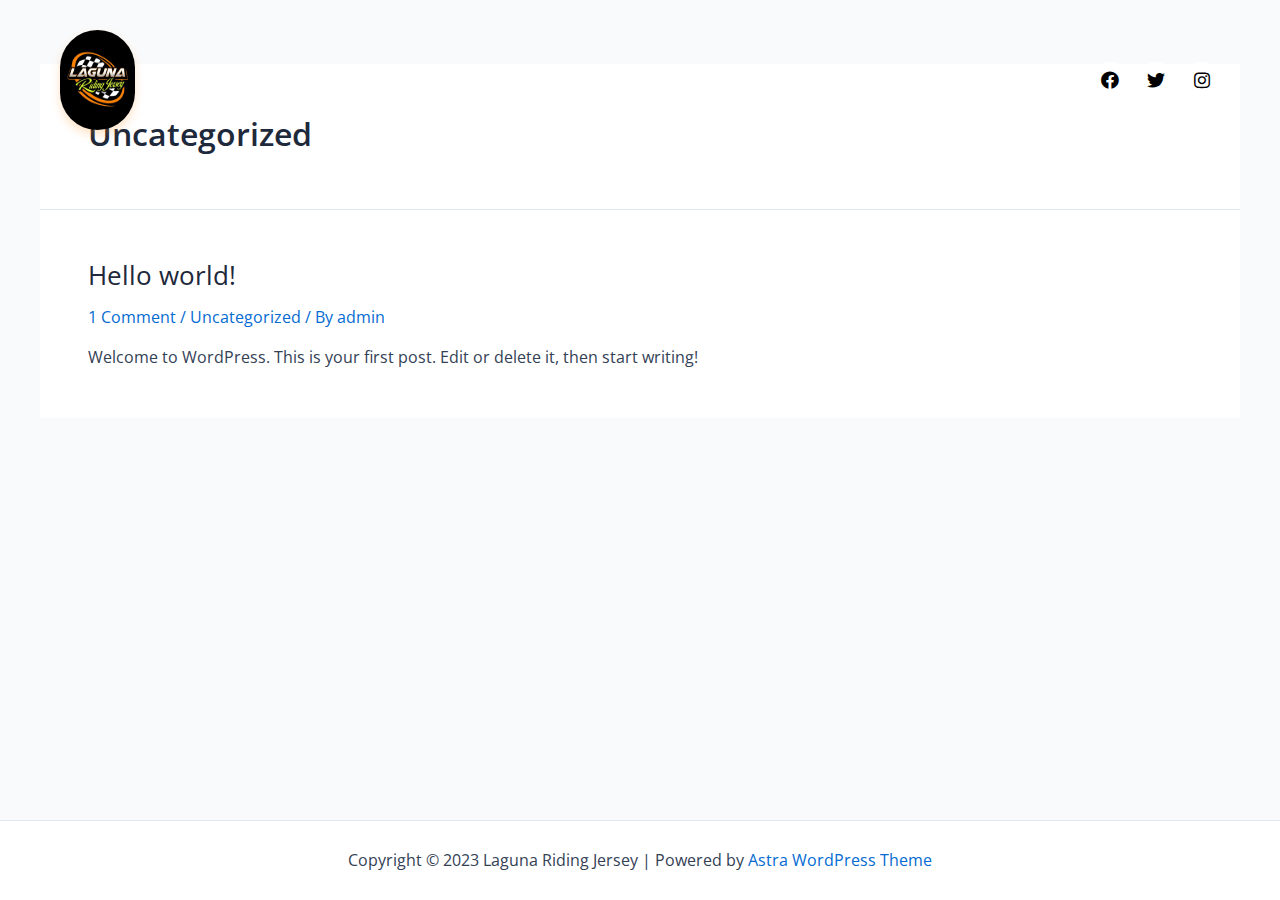
<file: category/uncategorized/index.html>
<!DOCTYPE html>
<html lang="en-US">
<head>
<meta charset="UTF-8">
<meta name="viewport" content="width=device-width, initial-scale=1">
<link rel="profile" href="https://gmpg.org/xfn/11">

<title>Uncategorized &#8211; Laguna Riding Jersey</title>
<meta name="robots" content="max-image-preview:large">
<link rel="alternate" type="application/rss+xml" title="Laguna Riding Jersey &raquo; Feed" href="https://chansamson.github.io/laguna-riding-jersey/feed/">
<link rel="alternate" type="application/rss+xml" title="Laguna Riding Jersey &raquo; Comments Feed" href="https://chansamson.github.io/laguna-riding-jersey/comments/feed/">
<link rel="alternate" type="application/rss+xml" title="Laguna Riding Jersey &raquo; Uncategorized Category Feed" href="https://chansamson.github.io/laguna-riding-jersey/category/uncategorized/feed/">
<script>
window._wpemojiSettings = {"baseUrl":"https:\/\/s.w.org\/images\/core\/emoji\/14.0.0\/72x72\/","ext":".png","svgUrl":"https:\/\/s.w.org\/images\/core\/emoji\/14.0.0\/svg\/","svgExt":".svg","source":{"concatemoji":"https:\/\/chansamson.github.io\/laguna-riding-jersey\/wp-includes\/js\/wp-emoji-release.min.js?ver=6.1.1"}};
/*! This file is auto-generated */
!function(e,a,t){var n,r,o,i=a.createElement("canvas"),p=i.getContext&&i.getContext("2d");function s(e,t){var a=String.fromCharCode,e=(p.clearRect(0,0,i.width,i.height),p.fillText(a.apply(this,e),0,0),i.toDataURL());return p.clearRect(0,0,i.width,i.height),p.fillText(a.apply(this,t),0,0),e===i.toDataURL()}function c(e){var t=a.createElement("script");t.src=e,t.defer=t.type="text/javascript",a.getElementsByTagName("head")[0].appendChild(t)}for(o=Array("flag","emoji"),t.supports={everything:!0,everythingExceptFlag:!0},r=0;r<o.length;r++)t.supports[o[r]]=function(e){if(p&&p.fillText)switch(p.textBaseline="top",p.font="600 32px Arial",e){case"flag":return s([127987,65039,8205,9895,65039],[127987,65039,8203,9895,65039])?!1:!s([55356,56826,55356,56819],[55356,56826,8203,55356,56819])&&!s([55356,57332,56128,56423,56128,56418,56128,56421,56128,56430,56128,56423,56128,56447],[55356,57332,8203,56128,56423,8203,56128,56418,8203,56128,56421,8203,56128,56430,8203,56128,56423,8203,56128,56447]);case"emoji":return!s([129777,127995,8205,129778,127999],[129777,127995,8203,129778,127999])}return!1}(o[r]),t.supports.everything=t.supports.everything&&t.supports[o[r]],"flag"!==o[r]&&(t.supports.everythingExceptFlag=t.supports.everythingExceptFlag&&t.supports[o[r]]);t.supports.everythingExceptFlag=t.supports.everythingExceptFlag&&!t.supports.flag,t.DOMReady=!1,t.readyCallback=function(){t.DOMReady=!0},t.supports.everything||(n=function(){t.readyCallback()},a.addEventListener?(a.addEventListener("DOMContentLoaded",n,!1),e.addEventListener("load",n,!1)):(e.attachEvent("onload",n),a.attachEvent("onreadystatechange",function(){"complete"===a.readyState&&t.readyCallback()})),(e=t.source||{}).concatemoji?c(e.concatemoji):e.wpemoji&&e.twemoji&&(c(e.twemoji),c(e.wpemoji)))}(window,document,window._wpemojiSettings);
</script>
<style>img.wp-smiley,
img.emoji {
	display: inline !important;
	border: none !important;
	box-shadow: none !important;
	height: 1em !important;
	width: 1em !important;
	margin: 0 0.07em !important;
	vertical-align: -0.1em !important;
	background: none !important;
	padding: 0 !important;
}</style>
	<link rel="stylesheet" id="astra-theme-css-css" href="https://chansamson.github.io/laguna-riding-jersey/wp-content/themes/astra/assets/css/minified/main.min.css?ver=4.1.1" media="all">
<style id="astra-theme-css-inline-css">:root{--ast-container-default-xlg-padding:3em;--ast-container-default-lg-padding:3em;--ast-container-default-slg-padding:2em;--ast-container-default-md-padding:3em;--ast-container-default-sm-padding:3em;--ast-container-default-xs-padding:2.4em;--ast-container-default-xxs-padding:1.8em;--ast-code-block-background:#ECEFF3;--ast-comment-inputs-background:#F9FAFB;}html{font-size:100%;}a{color:var(--ast-global-color-0);}a:hover,a:focus{color:var(--ast-global-color-1);}body,button,input,select,textarea,.ast-button,.ast-custom-button{font-family:-apple-system,BlinkMacSystemFont,Segoe UI,Roboto,Oxygen-Sans,Ubuntu,Cantarell,Helvetica Neue,sans-serif;font-weight:400;font-size:16px;font-size:1rem;line-height:1.6em;}blockquote{color:var(--ast-global-color-3);}h1,.entry-content h1,h2,.entry-content h2,h3,.entry-content h3,h4,.entry-content h4,h5,.entry-content h5,h6,.entry-content h6,.site-title,.site-title a{font-weight:600;}.site-title{font-size:26px;font-size:1.625rem;display:block;}.site-header .site-description{font-size:15px;font-size:0.9375rem;display:none;}.entry-title{font-size:26px;font-size:1.625rem;}h1,.entry-content h1{font-size:40px;font-size:2.5rem;font-weight:600;line-height:1.4em;}h2,.entry-content h2{font-size:32px;font-size:2rem;font-weight:600;line-height:1.25em;}h3,.entry-content h3{font-size:26px;font-size:1.625rem;font-weight:600;line-height:1.2em;}h4,.entry-content h4{font-size:24px;font-size:1.5rem;line-height:1.2em;font-weight:600;}h5,.entry-content h5{font-size:20px;font-size:1.25rem;line-height:1.2em;font-weight:600;}h6,.entry-content h6{font-size:16px;font-size:1rem;line-height:1.25em;font-weight:600;}::selection{background-color:var(--ast-global-color-0);color:#ffffff;}body,h1,.entry-title a,.entry-content h1,h2,.entry-content h2,h3,.entry-content h3,h4,.entry-content h4,h5,.entry-content h5,h6,.entry-content h6{color:var(--ast-global-color-3);}.tagcloud a:hover,.tagcloud a:focus,.tagcloud a.current-item{color:#ffffff;border-color:var(--ast-global-color-0);background-color:var(--ast-global-color-0);}input:focus,input[type="text"]:focus,input[type="email"]:focus,input[type="url"]:focus,input[type="password"]:focus,input[type="reset"]:focus,input[type="search"]:focus,textarea:focus{border-color:var(--ast-global-color-0);}input[type="radio"]:checked,input[type=reset],input[type="checkbox"]:checked,input[type="checkbox"]:hover:checked,input[type="checkbox"]:focus:checked,input[type=range]::-webkit-slider-thumb{border-color:var(--ast-global-color-0);background-color:var(--ast-global-color-0);box-shadow:none;}.site-footer a:hover + .post-count,.site-footer a:focus + .post-count{background:var(--ast-global-color-0);border-color:var(--ast-global-color-0);}.single .nav-links .nav-previous,.single .nav-links .nav-next{color:var(--ast-global-color-0);}.entry-meta,.entry-meta *{line-height:1.45;color:var(--ast-global-color-0);}.entry-meta a:hover,.entry-meta a:hover *,.entry-meta a:focus,.entry-meta a:focus *,.page-links > .page-link,.page-links .page-link:hover,.post-navigation a:hover{color:var(--ast-global-color-1);}#cat option,.secondary .calendar_wrap thead a,.secondary .calendar_wrap thead a:visited{color:var(--ast-global-color-0);}.secondary .calendar_wrap #today,.ast-progress-val span{background:var(--ast-global-color-0);}.secondary a:hover + .post-count,.secondary a:focus + .post-count{background:var(--ast-global-color-0);border-color:var(--ast-global-color-0);}.calendar_wrap #today > a{color:#ffffff;}.page-links .page-link,.single .post-navigation a{color:var(--ast-global-color-0);}.ast-archive-title{color:var(--ast-global-color-2);}.widget-title{font-size:22px;font-size:1.375rem;color:var(--ast-global-color-2);}.ast-single-post .entry-content a,.ast-comment-content a:not(.ast-comment-edit-reply-wrap a){text-decoration:underline;}.ast-single-post .wp-block-button .wp-block-button__link,.ast-single-post .elementor-button-wrapper .elementor-button,.ast-single-post .entry-content .uagb-tab a,.ast-single-post .entry-content .uagb-ifb-cta a,.ast-single-post .entry-content .wp-block-uagb-buttons a,.ast-single-post .entry-content .uabb-module-content a,.ast-single-post .entry-content .uagb-post-grid a,.ast-single-post .entry-content .uagb-timeline a,.ast-single-post .entry-content .uagb-toc__wrap a,.ast-single-post .entry-content .uagb-taxomony-box a,.ast-single-post .entry-content .woocommerce a,.entry-content .wp-block-latest-posts > li > a,.ast-single-post .entry-content .wp-block-file__button{text-decoration:none;}a:focus-visible,.ast-menu-toggle:focus-visible,.site .skip-link:focus-visible,.wp-block-loginout input:focus-visible,.wp-block-search.wp-block-search__button-inside .wp-block-search__inside-wrapper,.ast-header-navigation-arrow:focus-visible{outline-style:dotted;outline-color:inherit;outline-width:thin;border-color:transparent;}input:focus,input[type="text"]:focus,input[type="email"]:focus,input[type="url"]:focus,input[type="password"]:focus,input[type="reset"]:focus,input[type="search"]:focus,textarea:focus,.wp-block-search__input:focus,[data-section="section-header-mobile-trigger"] .ast-button-wrap .ast-mobile-menu-trigger-minimal:focus,.ast-mobile-popup-drawer.active .menu-toggle-close:focus,.woocommerce-ordering select.orderby:focus,#ast-scroll-top:focus,.woocommerce a.add_to_cart_button:focus,.woocommerce .button.single_add_to_cart_button:focus{border-style:dotted;border-color:inherit;border-width:thin;outline-color:transparent;}.ast-logo-title-inline .site-logo-img{padding-right:1em;}@media (max-width:921px){#ast-desktop-header{display:none;}}@media (min-width:921px){#ast-mobile-header{display:none;}}.wp-block-buttons.aligncenter{justify-content:center;}.wp-block-button.is-style-outline .wp-block-button__link{border-color:var(--ast-global-color-0);}div.wp-block-button.is-style-outline > .wp-block-button__link:not(.has-text-color),div.wp-block-button.wp-block-button__link.is-style-outline:not(.has-text-color){color:var(--ast-global-color-0);}.wp-block-button.is-style-outline .wp-block-button__link:hover,div.wp-block-button.is-style-outline .wp-block-button__link:focus,div.wp-block-button.is-style-outline > .wp-block-button__link:not(.has-text-color):hover,div.wp-block-button.wp-block-button__link.is-style-outline:not(.has-text-color):hover{color:#ffffff;background-color:var(--ast-global-color-1);border-color:var(--ast-global-color-1);}.post-page-numbers.current .page-link,.ast-pagination .page-numbers.current{color:#ffffff;border-color:var(--ast-global-color-0);background-color:var(--ast-global-color-0);border-radius:2px;}h1.widget-title{font-weight:600;}h2.widget-title{font-weight:600;}h3.widget-title{font-weight:600;}#page{display:flex;flex-direction:column;min-height:100vh;}.ast-404-layout-1 h1.page-title{color:var(--ast-global-color-2);}.single .post-navigation a{line-height:1em;height:inherit;}.error-404 .page-sub-title{font-size:1.5rem;font-weight:inherit;}.search .site-content .content-area .search-form{margin-bottom:0;}#page .site-content{flex-grow:1;}.widget{margin-bottom:3.5em;}#secondary li{line-height:1.5em;}#secondary .wp-block-group h2{margin-bottom:0.7em;}#secondary h2{font-size:1.7rem;}.ast-separate-container .ast-article-post,.ast-separate-container .ast-article-single,.ast-separate-container .ast-comment-list li.depth-1,.ast-separate-container .comment-respond{padding:3em;}.ast-separate-container .ast-comment-list li.depth-1,.hentry{margin-bottom:2em;}.ast-separate-container .ast-archive-description,.ast-separate-container .ast-author-box{background-color:var(--ast-global-color-5);border-bottom:1px solid var(--ast-border-color);}.ast-separate-container .comments-title{padding:2em 2em 0 2em;}.ast-page-builder-template .comment-form-textarea,.ast-comment-formwrap .ast-grid-common-col{padding:0;}.ast-comment-formwrap{padding:0 20px;display:inline-flex;column-gap:20px;}.archive.ast-page-builder-template .entry-header{margin-top:2em;}.ast-page-builder-template .ast-comment-formwrap{width:100%;}.entry-title{margin-bottom:0.5em;}.ast-archive-description p{font-size:inherit;font-weight:inherit;line-height:inherit;}@media (min-width:921px){.ast-left-sidebar.ast-page-builder-template #secondary,.archive.ast-right-sidebar.ast-page-builder-template .site-main{padding-left:20px;padding-right:20px;}}@media (max-width:544px){.ast-comment-formwrap.ast-row{column-gap:10px;display:inline-block;}#ast-commentform .ast-grid-common-col{position:relative;width:100%;}}@media (min-width:1201px){.ast-separate-container .ast-article-post,.ast-separate-container .ast-article-single,.ast-separate-container .ast-author-box,.ast-separate-container .ast-404-layout-1,.ast-separate-container .no-results{padding:3em;}}@media (max-width:921px){.ast-separate-container #primary,.ast-separate-container #secondary{padding:1.5em 0;}#primary,#secondary{padding:1.5em 0;margin:0;}.ast-left-sidebar #content > .ast-container{display:flex;flex-direction:column-reverse;width:100%;}}@media (min-width:922px){.ast-separate-container.ast-right-sidebar #primary,.ast-separate-container.ast-left-sidebar #primary{border:0;}.search-no-results.ast-separate-container #primary{margin-bottom:4em;}}.wp-block-button .wp-block-button__link{color:#ffffff;}.wp-block-button .wp-block-button__link:hover,.wp-block-button .wp-block-button__link:focus{color:#ffffff;background-color:var(--ast-global-color-1);border-color:var(--ast-global-color-1);}.elementor-widget-heading h1.elementor-heading-title{line-height:1.4em;}.elementor-widget-heading h2.elementor-heading-title{line-height:1.25em;}.elementor-widget-heading h3.elementor-heading-title{line-height:1.2em;}.elementor-widget-heading h4.elementor-heading-title{line-height:1.2em;}.elementor-widget-heading h5.elementor-heading-title{line-height:1.2em;}.elementor-widget-heading h6.elementor-heading-title{line-height:1.25em;}.wp-block-button .wp-block-button__link,.wp-block-search .wp-block-search__button,body .wp-block-file .wp-block-file__button{border-color:var(--ast-global-color-0);background-color:var(--ast-global-color-0);color:#ffffff;font-family:inherit;font-weight:500;line-height:1em;font-size:16px;font-size:1rem;padding-top:15px;padding-right:30px;padding-bottom:15px;padding-left:30px;}@media (max-width:921px){.wp-block-button .wp-block-button__link,.wp-block-search .wp-block-search__button,body .wp-block-file .wp-block-file__button{padding-top:14px;padding-right:28px;padding-bottom:14px;padding-left:28px;}}@media (max-width:544px){.wp-block-button .wp-block-button__link,.wp-block-search .wp-block-search__button,body .wp-block-file .wp-block-file__button{padding-top:12px;padding-right:24px;padding-bottom:12px;padding-left:24px;}}.menu-toggle,button,.ast-button,.ast-custom-button,.button,input#submit,input[type="button"],input[type="submit"],input[type="reset"],form[CLASS*="wp-block-search__"].wp-block-search .wp-block-search__inside-wrapper .wp-block-search__button,body .wp-block-file .wp-block-file__button,.search .search-submit,.woocommerce a.button,.woocommerce button.button,.woocommerce .woocommerce-message a.button,.woocommerce #respond input#submit.alt,.woocommerce input.button.alt,.woocommerce input.button,.woocommerce input.button:disabled,.woocommerce input.button:disabled[disabled],.woocommerce input.button:disabled:hover,.woocommerce input.button:disabled[disabled]:hover,.woocommerce #respond input#submit,.woocommerce button.button.alt.disabled,.wc-block-grid__products .wc-block-grid__product .wp-block-button__link,.wc-block-grid__product-onsale,[CLASS*="wc-block"] button,.woocommerce-js .astra-cart-drawer .astra-cart-drawer-content .woocommerce-mini-cart__buttons .button:not(.checkout):not(.ast-continue-shopping),.woocommerce-js .astra-cart-drawer .astra-cart-drawer-content .woocommerce-mini-cart__buttons a.checkout,.woocommerce button.button.alt.disabled.wc-variation-selection-needed{border-style:solid;border-top-width:0;border-right-width:0;border-left-width:0;border-bottom-width:0;color:#ffffff;border-color:var(--ast-global-color-0);background-color:var(--ast-global-color-0);padding-top:15px;padding-right:30px;padding-bottom:15px;padding-left:30px;font-family:inherit;font-weight:500;font-size:16px;font-size:1rem;line-height:1em;}button:focus,.menu-toggle:hover,button:hover,.ast-button:hover,.ast-custom-button:hover .button:hover,.ast-custom-button:hover ,input[type=reset]:hover,input[type=reset]:focus,input#submit:hover,input#submit:focus,input[type="button"]:hover,input[type="button"]:focus,input[type="submit"]:hover,input[type="submit"]:focus,form[CLASS*="wp-block-search__"].wp-block-search .wp-block-search__inside-wrapper .wp-block-search__button:hover,form[CLASS*="wp-block-search__"].wp-block-search .wp-block-search__inside-wrapper .wp-block-search__button:focus,body .wp-block-file .wp-block-file__button:hover,body .wp-block-file .wp-block-file__button:focus,.woocommerce a.button:hover,.woocommerce button.button:hover,.woocommerce .woocommerce-message a.button:hover,.woocommerce #respond input#submit:hover,.woocommerce #respond input#submit.alt:hover,.woocommerce input.button.alt:hover,.woocommerce input.button:hover,.woocommerce button.button.alt.disabled:hover,.wc-block-grid__products .wc-block-grid__product .wp-block-button__link:hover,[CLASS*="wc-block"] button:hover,.woocommerce-js .astra-cart-drawer .astra-cart-drawer-content .woocommerce-mini-cart__buttons .button:not(.checkout):not(.ast-continue-shopping):hover,.woocommerce-js .astra-cart-drawer .astra-cart-drawer-content .woocommerce-mini-cart__buttons a.checkout:hover,.woocommerce button.button.alt.disabled.wc-variation-selection-needed:hover{color:#ffffff;background-color:var(--ast-global-color-1);border-color:var(--ast-global-color-1);}form[CLASS*="wp-block-search__"].wp-block-search .wp-block-search__inside-wrapper .wp-block-search__button.has-icon{padding-top:calc(15px - 3px);padding-right:calc(30px - 3px);padding-bottom:calc(15px - 3px);padding-left:calc(30px - 3px);}@media (max-width:921px){.menu-toggle,button,.ast-button,.ast-custom-button,.button,input#submit,input[type="button"],input[type="submit"],input[type="reset"],form[CLASS*="wp-block-search__"].wp-block-search .wp-block-search__inside-wrapper .wp-block-search__button,body .wp-block-file .wp-block-file__button,.search .search-submit,.woocommerce a.button,.woocommerce button.button,.woocommerce .woocommerce-message a.button,.woocommerce #respond input#submit.alt,.woocommerce input.button.alt,.woocommerce input.button,.woocommerce input.button:disabled,.woocommerce input.button:disabled[disabled],.woocommerce input.button:disabled:hover,.woocommerce input.button:disabled[disabled]:hover,.woocommerce #respond input#submit,.woocommerce button.button.alt.disabled,.wc-block-grid__products .wc-block-grid__product .wp-block-button__link,.wc-block-grid__product-onsale,[CLASS*="wc-block"] button,.woocommerce-js .astra-cart-drawer .astra-cart-drawer-content .woocommerce-mini-cart__buttons .button:not(.checkout):not(.ast-continue-shopping),.woocommerce-js .astra-cart-drawer .astra-cart-drawer-content .woocommerce-mini-cart__buttons a.checkout,.woocommerce button.button.alt.disabled.wc-variation-selection-needed{padding-top:14px;padding-right:28px;padding-bottom:14px;padding-left:28px;}}@media (max-width:544px){.menu-toggle,button,.ast-button,.ast-custom-button,.button,input#submit,input[type="button"],input[type="submit"],input[type="reset"],form[CLASS*="wp-block-search__"].wp-block-search .wp-block-search__inside-wrapper .wp-block-search__button,body .wp-block-file .wp-block-file__button,.search .search-submit,.woocommerce a.button,.woocommerce button.button,.woocommerce .woocommerce-message a.button,.woocommerce #respond input#submit.alt,.woocommerce input.button.alt,.woocommerce input.button,.woocommerce input.button:disabled,.woocommerce input.button:disabled[disabled],.woocommerce input.button:disabled:hover,.woocommerce input.button:disabled[disabled]:hover,.woocommerce #respond input#submit,.woocommerce button.button.alt.disabled,.wc-block-grid__products .wc-block-grid__product .wp-block-button__link,.wc-block-grid__product-onsale,[CLASS*="wc-block"] button,.woocommerce-js .astra-cart-drawer .astra-cart-drawer-content .woocommerce-mini-cart__buttons .button:not(.checkout):not(.ast-continue-shopping),.woocommerce-js .astra-cart-drawer .astra-cart-drawer-content .woocommerce-mini-cart__buttons a.checkout,.woocommerce button.button.alt.disabled.wc-variation-selection-needed{padding-top:12px;padding-right:24px;padding-bottom:12px;padding-left:24px;}}@media (max-width:921px){.ast-mobile-header-stack .main-header-bar .ast-search-menu-icon{display:inline-block;}.ast-header-break-point.ast-header-custom-item-outside .ast-mobile-header-stack .main-header-bar .ast-search-icon{margin:0;}.ast-comment-avatar-wrap img{max-width:2.5em;}.ast-separate-container .ast-comment-list li.depth-1{padding:1.5em 2.14em;}.ast-separate-container .comment-respond{padding:2em 2.14em;}.ast-comment-meta{padding:0 1.8888em 1.3333em;}}@media (min-width:544px){.ast-container{max-width:100%;}}@media (max-width:544px){.ast-separate-container .ast-article-post,.ast-separate-container .ast-article-single,.ast-separate-container .comments-title,.ast-separate-container .ast-archive-description{padding:1.5em 1em;}.ast-separate-container #content .ast-container{padding-left:0.54em;padding-right:0.54em;}.ast-separate-container .ast-comment-list li.depth-1{padding:1.5em 1em;margin-bottom:1.5em;}.ast-separate-container .ast-comment-list .bypostauthor{padding:.5em;}.ast-search-menu-icon.ast-dropdown-active .search-field{width:170px;}}.ast-separate-container{background-color:var(--ast-global-color-4);;}@media (max-width:921px){.site-title{display:block;}.site-header .site-description{display:none;}.entry-title{font-size:30px;}h1,.entry-content h1{font-size:30px;}h2,.entry-content h2{font-size:25px;}h3,.entry-content h3{font-size:20px;}}@media (max-width:544px){.site-title{display:block;}.site-header .site-description{display:none;}.entry-title{font-size:30px;}h1,.entry-content h1{font-size:30px;}h2,.entry-content h2{font-size:25px;}h3,.entry-content h3{font-size:20px;}}@media (max-width:921px){html{font-size:91.2%;}}@media (max-width:544px){html{font-size:91.2%;}}@media (min-width:922px){.ast-container{max-width:1240px;}}@media (min-width:922px){.site-content .ast-container{display:flex;}}@media (max-width:921px){.site-content .ast-container{flex-direction:column;}}@media (min-width:922px){.main-header-menu .sub-menu .menu-item.ast-left-align-sub-menu:hover > .sub-menu,.main-header-menu .sub-menu .menu-item.ast-left-align-sub-menu.focus > .sub-menu{margin-left:-0px;}}blockquote,cite {font-style: initial;}.wp-block-file {display: flex;align-items: center;flex-wrap: wrap;justify-content: space-between;}.wp-block-pullquote {border: none;}.wp-block-pullquote blockquote::before {content: "\201D";font-family: "Helvetica",sans-serif;display: flex;transform: rotate( 180deg );font-size: 6rem;font-style: normal;line-height: 1;font-weight: bold;align-items: center;justify-content: center;}.has-text-align-right > blockquote::before {justify-content: flex-start;}.has-text-align-left > blockquote::before {justify-content: flex-end;}figure.wp-block-pullquote.is-style-solid-color blockquote {max-width: 100%;text-align: inherit;}html body {--wp--custom--ast-default-block-top-padding: 3em;--wp--custom--ast-default-block-right-padding: 3em;--wp--custom--ast-default-block-bottom-padding: 3em;--wp--custom--ast-default-block-left-padding: 3em;--wp--custom--ast-container-width: 1200px;--wp--custom--ast-content-width-size: 1200px;--wp--custom--ast-wide-width-size: calc(1200px + var(--wp--custom--ast-default-block-left-padding) + var(--wp--custom--ast-default-block-right-padding));}.ast-narrow-container {--wp--custom--ast-content-width-size: 750px;--wp--custom--ast-wide-width-size: 750px;}@media(max-width: 921px) {html body {--wp--custom--ast-default-block-top-padding: 3em;--wp--custom--ast-default-block-right-padding: 2em;--wp--custom--ast-default-block-bottom-padding: 3em;--wp--custom--ast-default-block-left-padding: 2em;}}@media(max-width: 544px) {html body {--wp--custom--ast-default-block-top-padding: 3em;--wp--custom--ast-default-block-right-padding: 1.5em;--wp--custom--ast-default-block-bottom-padding: 3em;--wp--custom--ast-default-block-left-padding: 1.5em;}}.entry-content > .wp-block-group,.entry-content > .wp-block-cover,.entry-content > .wp-block-columns {padding-top: var(--wp--custom--ast-default-block-top-padding);padding-right: var(--wp--custom--ast-default-block-right-padding);padding-bottom: var(--wp--custom--ast-default-block-bottom-padding);padding-left: var(--wp--custom--ast-default-block-left-padding);}.ast-plain-container.ast-no-sidebar .entry-content > .alignfull,.ast-page-builder-template .ast-no-sidebar .entry-content > .alignfull {margin-left: calc( -50vw + 50%);margin-right: calc( -50vw + 50%);max-width: 100vw;width: 100vw;}.ast-plain-container.ast-no-sidebar .entry-content .alignfull .alignfull,.ast-page-builder-template.ast-no-sidebar .entry-content .alignfull .alignfull,.ast-plain-container.ast-no-sidebar .entry-content .alignfull .alignwide,.ast-page-builder-template.ast-no-sidebar .entry-content .alignfull .alignwide,.ast-plain-container.ast-no-sidebar .entry-content .alignwide .alignfull,.ast-page-builder-template.ast-no-sidebar .entry-content .alignwide .alignfull,.ast-plain-container.ast-no-sidebar .entry-content .alignwide .alignwide,.ast-page-builder-template.ast-no-sidebar .entry-content .alignwide .alignwide,.ast-plain-container.ast-no-sidebar .entry-content .wp-block-column .alignfull,.ast-page-builder-template.ast-no-sidebar .entry-content .wp-block-column .alignfull,.ast-plain-container.ast-no-sidebar .entry-content .wp-block-column .alignwide,.ast-page-builder-template.ast-no-sidebar .entry-content .wp-block-column .alignwide {margin-left: auto;margin-right: auto;width: 100%;}[ast-blocks-layout] .wp-block-separator:not(.is-style-dots) {height: 0;}[ast-blocks-layout] .wp-block-separator {margin: 20px auto;}[ast-blocks-layout] .wp-block-separator:not(.is-style-wide):not(.is-style-dots) {max-width: 100px;}[ast-blocks-layout] .wp-block-separator.has-background {padding: 0;}.entry-content[ast-blocks-layout] > * {max-width: var(--wp--custom--ast-content-width-size);margin-left: auto;margin-right: auto;}.entry-content[ast-blocks-layout] > .alignwide {max-width: var(--wp--custom--ast-wide-width-size);}.entry-content[ast-blocks-layout] .alignfull {max-width: none;}.entry-content .wp-block-columns {margin-bottom: 0;}blockquote {margin: 1.5em;border: none;}.wp-block-quote:not(.has-text-align-right):not(.has-text-align-center) {border-left: 5px solid rgba(0,0,0,0.05);}.has-text-align-right > blockquote,blockquote.has-text-align-right {border-right: 5px solid rgba(0,0,0,0.05);}.has-text-align-left > blockquote,blockquote.has-text-align-left {border-left: 5px solid rgba(0,0,0,0.05);}.wp-block-site-tagline,.wp-block-latest-posts .read-more {margin-top: 15px;}.wp-block-loginout p label {display: block;}.wp-block-loginout p:not(.login-remember):not(.login-submit) input {width: 100%;}.wp-block-loginout input:focus {border-color: transparent;}.wp-block-loginout input:focus {outline: thin dotted;}.entry-content .wp-block-media-text .wp-block-media-text__content {padding: 0 0 0 8%;}.entry-content .wp-block-media-text.has-media-on-the-right .wp-block-media-text__content {padding: 0 8% 0 0;}.entry-content .wp-block-media-text.has-background .wp-block-media-text__content {padding: 8%;}.entry-content .wp-block-cover:not([class*="background-color"]) .wp-block-cover__inner-container,.entry-content .wp-block-cover:not([class*="background-color"]) .wp-block-cover-image-text,.entry-content .wp-block-cover:not([class*="background-color"]) .wp-block-cover-text,.entry-content .wp-block-cover-image:not([class*="background-color"]) .wp-block-cover__inner-container,.entry-content .wp-block-cover-image:not([class*="background-color"]) .wp-block-cover-image-text,.entry-content .wp-block-cover-image:not([class*="background-color"]) .wp-block-cover-text {color: var(--ast-global-color-5);}.wp-block-loginout .login-remember input {width: 1.1rem;height: 1.1rem;margin: 0 5px 4px 0;vertical-align: middle;}.wp-block-latest-posts > li > *:first-child,.wp-block-latest-posts:not(.is-grid) > li:first-child {margin-top: 0;}.wp-block-search__inside-wrapper .wp-block-search__input {padding: 0 10px;color: var(--ast-global-color-3);background: var(--ast-global-color-5);border-color: var(--ast-border-color);}.wp-block-latest-posts .read-more {margin-bottom: 1.5em;}.wp-block-search__no-button .wp-block-search__inside-wrapper .wp-block-search__input {padding-top: 5px;padding-bottom: 5px;}.wp-block-latest-posts .wp-block-latest-posts__post-date,.wp-block-latest-posts .wp-block-latest-posts__post-author {font-size: 1rem;}.wp-block-latest-posts > li > *,.wp-block-latest-posts:not(.is-grid) > li {margin-top: 12px;margin-bottom: 12px;}.ast-page-builder-template .entry-content[ast-blocks-layout] > *,.ast-page-builder-template .entry-content[ast-blocks-layout] > .alignfull > * {max-width: none;}.ast-page-builder-template .entry-content[ast-blocks-layout] > .alignwide > * {max-width: var(--wp--custom--ast-wide-width-size);}.ast-page-builder-template .entry-content[ast-blocks-layout] > .inherit-container-width > *,.ast-page-builder-template .entry-content[ast-blocks-layout] > * > *,.entry-content[ast-blocks-layout] > .wp-block-cover .wp-block-cover__inner-container {max-width: var(--wp--custom--ast-content-width-size);margin-left: auto;margin-right: auto;}.entry-content[ast-blocks-layout] .wp-block-cover:not(.alignleft):not(.alignright) {width: auto;}@media(max-width: 1200px) {.ast-separate-container .entry-content > .alignfull,.ast-separate-container .entry-content[ast-blocks-layout] > .alignwide,.ast-plain-container .entry-content[ast-blocks-layout] > .alignwide,.ast-plain-container .entry-content .alignfull {margin-left: calc(-1 * min(var(--ast-container-default-xlg-padding),20px)) ;margin-right: calc(-1 * min(var(--ast-container-default-xlg-padding),20px));}}@media(min-width: 1201px) {.ast-separate-container .entry-content > .alignfull {margin-left: calc(-1 * var(--ast-container-default-xlg-padding) );margin-right: calc(-1 * var(--ast-container-default-xlg-padding) );}.ast-separate-container .entry-content[ast-blocks-layout] > .alignwide,.ast-plain-container .entry-content[ast-blocks-layout] > .alignwide {margin-left: calc(-1 * var(--wp--custom--ast-default-block-left-padding) );margin-right: calc(-1 * var(--wp--custom--ast-default-block-right-padding) );}}@media(min-width: 921px) {.ast-separate-container .entry-content .wp-block-group.alignwide:not(.inherit-container-width) > :where(:not(.alignleft):not(.alignright)),.ast-plain-container .entry-content .wp-block-group.alignwide:not(.inherit-container-width) > :where(:not(.alignleft):not(.alignright)) {max-width: calc( var(--wp--custom--ast-content-width-size) + 80px );}.ast-plain-container.ast-right-sidebar .entry-content[ast-blocks-layout] .alignfull,.ast-plain-container.ast-left-sidebar .entry-content[ast-blocks-layout] .alignfull {margin-left: -60px;margin-right: -60px;}}@media(min-width: 544px) {.entry-content > .alignleft {margin-right: 20px;}.entry-content > .alignright {margin-left: 20px;}}@media (max-width:544px){.wp-block-columns .wp-block-column:not(:last-child){margin-bottom:20px;}.wp-block-latest-posts{margin:0;}}@media( max-width: 600px ) {.entry-content .wp-block-media-text .wp-block-media-text__content,.entry-content .wp-block-media-text.has-media-on-the-right .wp-block-media-text__content {padding: 8% 0 0;}.entry-content .wp-block-media-text.has-background .wp-block-media-text__content {padding: 8%;}}.ast-separate-container .entry-content .wp-block-uagb-container {padding-left: 0;}.ast-page-builder-template .entry-header {padding-left: 0;}@media(min-width: 1201px) {.ast-separate-container .entry-content > .uagb-is-root-container {margin-left: 0;margin-right: 0;}}.ast-narrow-container .site-content .wp-block-uagb-image--align-full .wp-block-uagb-image__figure {max-width: 100%;margin-left: auto;margin-right: auto;}.entry-content ul,.entry-content ol {padding: revert;margin: revert;}:root .has-ast-global-color-0-color{color:var(--ast-global-color-0);}:root .has-ast-global-color-0-background-color{background-color:var(--ast-global-color-0);}:root .wp-block-button .has-ast-global-color-0-color{color:var(--ast-global-color-0);}:root .wp-block-button .has-ast-global-color-0-background-color{background-color:var(--ast-global-color-0);}:root .has-ast-global-color-1-color{color:var(--ast-global-color-1);}:root .has-ast-global-color-1-background-color{background-color:var(--ast-global-color-1);}:root .wp-block-button .has-ast-global-color-1-color{color:var(--ast-global-color-1);}:root .wp-block-button .has-ast-global-color-1-background-color{background-color:var(--ast-global-color-1);}:root .has-ast-global-color-2-color{color:var(--ast-global-color-2);}:root .has-ast-global-color-2-background-color{background-color:var(--ast-global-color-2);}:root .wp-block-button .has-ast-global-color-2-color{color:var(--ast-global-color-2);}:root .wp-block-button .has-ast-global-color-2-background-color{background-color:var(--ast-global-color-2);}:root .has-ast-global-color-3-color{color:var(--ast-global-color-3);}:root .has-ast-global-color-3-background-color{background-color:var(--ast-global-color-3);}:root .wp-block-button .has-ast-global-color-3-color{color:var(--ast-global-color-3);}:root .wp-block-button .has-ast-global-color-3-background-color{background-color:var(--ast-global-color-3);}:root .has-ast-global-color-4-color{color:var(--ast-global-color-4);}:root .has-ast-global-color-4-background-color{background-color:var(--ast-global-color-4);}:root .wp-block-button .has-ast-global-color-4-color{color:var(--ast-global-color-4);}:root .wp-block-button .has-ast-global-color-4-background-color{background-color:var(--ast-global-color-4);}:root .has-ast-global-color-5-color{color:var(--ast-global-color-5);}:root .has-ast-global-color-5-background-color{background-color:var(--ast-global-color-5);}:root .wp-block-button .has-ast-global-color-5-color{color:var(--ast-global-color-5);}:root .wp-block-button .has-ast-global-color-5-background-color{background-color:var(--ast-global-color-5);}:root .has-ast-global-color-6-color{color:var(--ast-global-color-6);}:root .has-ast-global-color-6-background-color{background-color:var(--ast-global-color-6);}:root .wp-block-button .has-ast-global-color-6-color{color:var(--ast-global-color-6);}:root .wp-block-button .has-ast-global-color-6-background-color{background-color:var(--ast-global-color-6);}:root .has-ast-global-color-7-color{color:var(--ast-global-color-7);}:root .has-ast-global-color-7-background-color{background-color:var(--ast-global-color-7);}:root .wp-block-button .has-ast-global-color-7-color{color:var(--ast-global-color-7);}:root .wp-block-button .has-ast-global-color-7-background-color{background-color:var(--ast-global-color-7);}:root .has-ast-global-color-8-color{color:var(--ast-global-color-8);}:root .has-ast-global-color-8-background-color{background-color:var(--ast-global-color-8);}:root .wp-block-button .has-ast-global-color-8-color{color:var(--ast-global-color-8);}:root .wp-block-button .has-ast-global-color-8-background-color{background-color:var(--ast-global-color-8);}:root{--ast-global-color-0:#046bd2;--ast-global-color-1:#045cb4;--ast-global-color-2:#1e293b;--ast-global-color-3:#334155;--ast-global-color-4:#f9fafb;--ast-global-color-5:#FFFFFF;--ast-global-color-6:#e2e8f0;--ast-global-color-7:#cbd5e1;--ast-global-color-8:#94a3b8;}:root {--ast-border-color : var(--ast-global-color-6);}.ast-archive-entry-banner {-js-display: flex;display: flex;flex-direction: column;justify-content: center;text-align: center;position: relative;background: #eeeeee;}.ast-archive-entry-banner[data-banner-width-type="custom"] {margin: 0 auto;width: 100%;}.ast-archive-entry-banner[data-banner-layout="layout-1"] {background: inherit;padding: 20px 0;text-align: left;}body.archive .ast-archive-description{max-width:1200px;width:100%;text-align:left;padding-top:3em;padding-right:3em;padding-bottom:3em;padding-left:3em;}body.archive .ast-archive-description .ast-archive-title,body.archive .ast-archive-description .ast-archive-title *{font-weight:600;font-size:32px;font-size:2rem;}body.archive .ast-archive-description > *:not(:last-child){margin-bottom:10px;}@media (max-width:921px){body.archive .ast-archive-description{text-align:left;}}@media (max-width:544px){body.archive .ast-archive-description{text-align:left;}}.ast-breadcrumbs .trail-browse,.ast-breadcrumbs .trail-items,.ast-breadcrumbs .trail-items li{display:inline-block;margin:0;padding:0;border:none;background:inherit;text-indent:0;}.ast-breadcrumbs .trail-browse{font-size:inherit;font-style:inherit;font-weight:inherit;color:inherit;}.ast-breadcrumbs .trail-items{list-style:none;}.trail-items li::after{padding:0 0.3em;content:"\00bb";}.trail-items li:last-of-type::after{display:none;}h1,.entry-content h1,h2,.entry-content h2,h3,.entry-content h3,h4,.entry-content h4,h5,.entry-content h5,h6,.entry-content h6{color:var(--ast-global-color-2);}.entry-title a{color:var(--ast-global-color-2);}@media (max-width:921px){.ast-builder-grid-row-container.ast-builder-grid-row-tablet-3-firstrow .ast-builder-grid-row > *:first-child,.ast-builder-grid-row-container.ast-builder-grid-row-tablet-3-lastrow .ast-builder-grid-row > *:last-child{grid-column:1 / -1;}}@media (max-width:544px){.ast-builder-grid-row-container.ast-builder-grid-row-mobile-3-firstrow .ast-builder-grid-row > *:first-child,.ast-builder-grid-row-container.ast-builder-grid-row-mobile-3-lastrow .ast-builder-grid-row > *:last-child{grid-column:1 / -1;}}.ast-builder-layout-element[data-section="title_tagline"]{display:flex;}@media (max-width:921px){.ast-header-break-point .ast-builder-layout-element[data-section="title_tagline"]{display:flex;}}@media (max-width:544px){.ast-header-break-point .ast-builder-layout-element[data-section="title_tagline"]{display:flex;}}.ast-builder-menu-1{font-family:inherit;font-weight:inherit;}.ast-builder-menu-1 .menu-item > .menu-link{color:var(--ast-global-color-3);}.ast-builder-menu-1 .menu-item > .ast-menu-toggle{color:var(--ast-global-color-3);}.ast-builder-menu-1 .menu-item:hover > .menu-link,.ast-builder-menu-1 .inline-on-mobile .menu-item:hover > .ast-menu-toggle{color:var(--ast-global-color-1);}.ast-builder-menu-1 .menu-item:hover > .ast-menu-toggle{color:var(--ast-global-color-1);}.ast-builder-menu-1 .menu-item.current-menu-item > .menu-link,.ast-builder-menu-1 .inline-on-mobile .menu-item.current-menu-item > .ast-menu-toggle,.ast-builder-menu-1 .current-menu-ancestor > .menu-link{color:var(--ast-global-color-1);}.ast-builder-menu-1 .menu-item.current-menu-item > .ast-menu-toggle{color:var(--ast-global-color-1);}.ast-builder-menu-1 .sub-menu,.ast-builder-menu-1 .inline-on-mobile .sub-menu{border-top-width:2px;border-bottom-width:0px;border-right-width:0px;border-left-width:0px;border-color:var(--ast-global-color-0);border-style:solid;}.ast-builder-menu-1 .main-header-menu > .menu-item > .sub-menu,.ast-builder-menu-1 .main-header-menu > .menu-item > .astra-full-megamenu-wrapper{margin-top:0px;}.ast-desktop .ast-builder-menu-1 .main-header-menu > .menu-item > .sub-menu:before,.ast-desktop .ast-builder-menu-1 .main-header-menu > .menu-item > .astra-full-megamenu-wrapper:before{height:calc( 0px + 5px );}.ast-desktop .ast-builder-menu-1 .menu-item .sub-menu .menu-link{border-style:none;}@media (max-width:921px){.ast-header-break-point .ast-builder-menu-1 .menu-item.menu-item-has-children > .ast-menu-toggle{top:0;}.ast-builder-menu-1 .menu-item-has-children > .menu-link:after{content:unset;}.ast-builder-menu-1 .main-header-menu > .menu-item > .sub-menu,.ast-builder-menu-1 .main-header-menu > .menu-item > .astra-full-megamenu-wrapper{margin-top:0;}}@media (max-width:544px){.ast-header-break-point .ast-builder-menu-1 .menu-item.menu-item-has-children > .ast-menu-toggle{top:0;}.ast-builder-menu-1 .main-header-menu > .menu-item > .sub-menu,.ast-builder-menu-1 .main-header-menu > .menu-item > .astra-full-megamenu-wrapper{margin-top:0;}}.ast-builder-menu-1{display:flex;}@media (max-width:921px){.ast-header-break-point .ast-builder-menu-1{display:flex;}}@media (max-width:544px){.ast-header-break-point .ast-builder-menu-1{display:flex;}}.site-below-footer-wrap{padding-top:20px;padding-bottom:20px;}.site-below-footer-wrap[data-section="section-below-footer-builder"]{background-color:var(--ast-global-color-5);;min-height:80px;border-style:solid;border-width:0px;border-top-width:1px;border-top-color:var(--ast-global-color-6);}.site-below-footer-wrap[data-section="section-below-footer-builder"] .ast-builder-grid-row{max-width:1200px;margin-left:auto;margin-right:auto;}.site-below-footer-wrap[data-section="section-below-footer-builder"] .ast-builder-grid-row,.site-below-footer-wrap[data-section="section-below-footer-builder"] .site-footer-section{align-items:flex-start;}.site-below-footer-wrap[data-section="section-below-footer-builder"].ast-footer-row-inline .site-footer-section{display:flex;margin-bottom:0;}.ast-builder-grid-row-full .ast-builder-grid-row{grid-template-columns:1fr;}@media (max-width:921px){.site-below-footer-wrap[data-section="section-below-footer-builder"].ast-footer-row-tablet-inline .site-footer-section{display:flex;margin-bottom:0;}.site-below-footer-wrap[data-section="section-below-footer-builder"].ast-footer-row-tablet-stack .site-footer-section{display:block;margin-bottom:10px;}.ast-builder-grid-row-container.ast-builder-grid-row-tablet-full .ast-builder-grid-row{grid-template-columns:1fr;}}@media (max-width:544px){.site-below-footer-wrap[data-section="section-below-footer-builder"].ast-footer-row-mobile-inline .site-footer-section{display:flex;margin-bottom:0;}.site-below-footer-wrap[data-section="section-below-footer-builder"].ast-footer-row-mobile-stack .site-footer-section{display:block;margin-bottom:10px;}.ast-builder-grid-row-container.ast-builder-grid-row-mobile-full .ast-builder-grid-row{grid-template-columns:1fr;}}.site-below-footer-wrap[data-section="section-below-footer-builder"]{display:grid;}@media (max-width:921px){.ast-header-break-point .site-below-footer-wrap[data-section="section-below-footer-builder"]{display:grid;}}@media (max-width:544px){.ast-header-break-point .site-below-footer-wrap[data-section="section-below-footer-builder"]{display:grid;}}.ast-footer-copyright{text-align:center;}.ast-footer-copyright {color:var(--ast-global-color-3);}@media (max-width:921px){.ast-footer-copyright{text-align:center;}}@media (max-width:544px){.ast-footer-copyright{text-align:center;}}.ast-footer-copyright {font-size:16px;font-size:1rem;}.ast-footer-copyright.ast-builder-layout-element{display:flex;}@media (max-width:921px){.ast-header-break-point .ast-footer-copyright.ast-builder-layout-element{display:flex;}}@media (max-width:544px){.ast-header-break-point .ast-footer-copyright.ast-builder-layout-element{display:flex;}}.footer-widget-area.widget-area.site-footer-focus-item{width:auto;}.elementor-template-full-width .ast-container{display:block;}@media (max-width:544px){.elementor-element .elementor-wc-products .woocommerce[class*="columns-"] ul.products li.product{width:auto;margin:0;}.elementor-element .woocommerce .woocommerce-result-count{float:none;}}.ast-header-break-point .main-header-bar{border-bottom-width:1px;}@media (min-width:922px){.main-header-bar{border-bottom-width:1px;}}.main-header-menu .menu-item, #astra-footer-menu .menu-item, .main-header-bar .ast-masthead-custom-menu-items{-js-display:flex;display:flex;-webkit-box-pack:center;-webkit-justify-content:center;-moz-box-pack:center;-ms-flex-pack:center;justify-content:center;-webkit-box-orient:vertical;-webkit-box-direction:normal;-webkit-flex-direction:column;-moz-box-orient:vertical;-moz-box-direction:normal;-ms-flex-direction:column;flex-direction:column;}.main-header-menu > .menu-item > .menu-link, #astra-footer-menu > .menu-item > .menu-link{height:100%;-webkit-box-align:center;-webkit-align-items:center;-moz-box-align:center;-ms-flex-align:center;align-items:center;-js-display:flex;display:flex;}.ast-header-break-point .main-navigation ul .menu-item .menu-link .icon-arrow:first-of-type svg{top:.2em;margin-top:0px;margin-left:0px;width:.65em;transform:translate(0, -2px) rotateZ(270deg);}.ast-mobile-popup-content .ast-submenu-expanded > .ast-menu-toggle{transform:rotateX(180deg);overflow-y:auto;}.ast-separate-container .blog-layout-1, .ast-separate-container .blog-layout-2, .ast-separate-container .blog-layout-3{background-color:transparent;background-image:none;}.ast-separate-container .ast-article-post{background-color:var(--ast-global-color-5);;}@media (max-width:921px){.ast-separate-container .ast-article-post{background-color:var(--ast-global-color-5);;}}@media (max-width:544px){.ast-separate-container .ast-article-post{background-color:var(--ast-global-color-5);;}}.ast-separate-container .ast-article-single:not(.ast-related-post), .ast-separate-container .comments-area .comment-respond,.ast-separate-container .comments-area .ast-comment-list li, .ast-separate-container .ast-woocommerce-container, .ast-separate-container .error-404, .ast-separate-container .no-results, .single.ast-separate-container .site-main .ast-author-meta, .ast-separate-container .related-posts-title-wrapper, .ast-separate-container.ast-two-container #secondary .widget,.ast-separate-container .comments-count-wrapper, .ast-box-layout.ast-plain-container .site-content,.ast-padded-layout.ast-plain-container .site-content, .ast-separate-container .comments-area .comments-title, .ast-narrow-container .site-content{background-color:var(--ast-global-color-5);;}@media (max-width:921px){.ast-separate-container .ast-article-single:not(.ast-related-post), .ast-separate-container .comments-area .comment-respond,.ast-separate-container .comments-area .ast-comment-list li, .ast-separate-container .ast-woocommerce-container, .ast-separate-container .error-404, .ast-separate-container .no-results, .single.ast-separate-container .site-main .ast-author-meta, .ast-separate-container .related-posts-title-wrapper, .ast-separate-container.ast-two-container #secondary .widget,.ast-separate-container .comments-count-wrapper, .ast-box-layout.ast-plain-container .site-content,.ast-padded-layout.ast-plain-container .site-content, .ast-separate-container .comments-area .comments-title, .ast-narrow-container .site-content{background-color:var(--ast-global-color-5);;}}@media (max-width:544px){.ast-separate-container .ast-article-single:not(.ast-related-post), .ast-separate-container .comments-area .comment-respond,.ast-separate-container .comments-area .ast-comment-list li, .ast-separate-container .ast-woocommerce-container, .ast-separate-container .error-404, .ast-separate-container .no-results, .single.ast-separate-container .site-main .ast-author-meta, .ast-separate-container .related-posts-title-wrapper, .ast-separate-container.ast-two-container #secondary .widget,.ast-separate-container .comments-count-wrapper, .ast-box-layout.ast-plain-container .site-content,.ast-padded-layout.ast-plain-container .site-content, .ast-separate-container .comments-area .comments-title, .ast-narrow-container .site-content{background-color:var(--ast-global-color-5);;}}.ast-plain-container, .ast-page-builder-template{background-color:var(--ast-global-color-5);;}@media (max-width:921px){.ast-plain-container, .ast-page-builder-template{background-color:var(--ast-global-color-5);;}}@media (max-width:544px){.ast-plain-container, .ast-page-builder-template{background-color:var(--ast-global-color-5);;}}.ast-mobile-header-content > *,.ast-desktop-header-content > * {padding: 10px 0;height: auto;}.ast-mobile-header-content > *:first-child,.ast-desktop-header-content > *:first-child {padding-top: 10px;}.ast-mobile-header-content > .ast-builder-menu,.ast-desktop-header-content > .ast-builder-menu {padding-top: 0;}.ast-mobile-header-content > *:last-child,.ast-desktop-header-content > *:last-child {padding-bottom: 0;}.ast-mobile-header-content .ast-search-menu-icon.ast-inline-search label,.ast-desktop-header-content .ast-search-menu-icon.ast-inline-search label {width: 100%;}.ast-desktop-header-content .main-header-bar-navigation .ast-submenu-expanded > .ast-menu-toggle::before {transform: rotateX(180deg);}#ast-desktop-header .ast-desktop-header-content,.ast-mobile-header-content .ast-search-icon,.ast-desktop-header-content .ast-search-icon,.ast-mobile-header-wrap .ast-mobile-header-content,.ast-main-header-nav-open.ast-popup-nav-open .ast-mobile-header-wrap .ast-mobile-header-content,.ast-main-header-nav-open.ast-popup-nav-open .ast-desktop-header-content {display: none;}.ast-main-header-nav-open.ast-header-break-point #ast-desktop-header .ast-desktop-header-content,.ast-main-header-nav-open.ast-header-break-point .ast-mobile-header-wrap .ast-mobile-header-content {display: block;}.ast-desktop .ast-desktop-header-content .astra-menu-animation-slide-up > .menu-item > .sub-menu,.ast-desktop .ast-desktop-header-content .astra-menu-animation-slide-up > .menu-item .menu-item > .sub-menu,.ast-desktop .ast-desktop-header-content .astra-menu-animation-slide-down > .menu-item > .sub-menu,.ast-desktop .ast-desktop-header-content .astra-menu-animation-slide-down > .menu-item .menu-item > .sub-menu,.ast-desktop .ast-desktop-header-content .astra-menu-animation-fade > .menu-item > .sub-menu,.ast-desktop .ast-desktop-header-content .astra-menu-animation-fade > .menu-item .menu-item > .sub-menu {opacity: 1;visibility: visible;}.ast-hfb-header.ast-default-menu-enable.ast-header-break-point .ast-mobile-header-wrap .ast-mobile-header-content .main-header-bar-navigation {width: unset;margin: unset;}.ast-mobile-header-content.content-align-flex-end .main-header-bar-navigation .menu-item-has-children > .ast-menu-toggle,.ast-desktop-header-content.content-align-flex-end .main-header-bar-navigation .menu-item-has-children > .ast-menu-toggle {left: calc( 20px - 0.907em);right: auto;}.ast-mobile-header-content .ast-search-menu-icon,.ast-mobile-header-content .ast-search-menu-icon.slide-search,.ast-desktop-header-content .ast-search-menu-icon,.ast-desktop-header-content .ast-search-menu-icon.slide-search {width: 100%;position: relative;display: block;right: auto;transform: none;}.ast-mobile-header-content .ast-search-menu-icon.slide-search .search-form,.ast-mobile-header-content .ast-search-menu-icon .search-form,.ast-desktop-header-content .ast-search-menu-icon.slide-search .search-form,.ast-desktop-header-content .ast-search-menu-icon .search-form {right: 0;visibility: visible;opacity: 1;position: relative;top: auto;transform: none;padding: 0;display: block;overflow: hidden;}.ast-mobile-header-content .ast-search-menu-icon.ast-inline-search .search-field,.ast-mobile-header-content .ast-search-menu-icon .search-field,.ast-desktop-header-content .ast-search-menu-icon.ast-inline-search .search-field,.ast-desktop-header-content .ast-search-menu-icon .search-field {width: 100%;padding-right: 5.5em;}.ast-mobile-header-content .ast-search-menu-icon .search-submit,.ast-desktop-header-content .ast-search-menu-icon .search-submit {display: block;position: absolute;height: 100%;top: 0;right: 0;padding: 0 1em;border-radius: 0;}.ast-hfb-header.ast-default-menu-enable.ast-header-break-point .ast-mobile-header-wrap .ast-mobile-header-content .main-header-bar-navigation ul .sub-menu .menu-link {padding-left: 30px;}.ast-hfb-header.ast-default-menu-enable.ast-header-break-point .ast-mobile-header-wrap .ast-mobile-header-content .main-header-bar-navigation .sub-menu .menu-item .menu-item .menu-link {padding-left: 40px;}.ast-mobile-popup-drawer.active .ast-mobile-popup-inner{background-color:#ffffff;;}.ast-mobile-header-wrap .ast-mobile-header-content, .ast-desktop-header-content{background-color:#ffffff;;}.ast-mobile-popup-content > *, .ast-mobile-header-content > *, .ast-desktop-popup-content > *, .ast-desktop-header-content > *{padding-top:0px;padding-bottom:0px;}.content-align-flex-start .ast-builder-layout-element{justify-content:flex-start;}.content-align-flex-start .main-header-menu{text-align:left;}.ast-mobile-popup-drawer.active .menu-toggle-close{color:#3a3a3a;}.ast-mobile-header-wrap .ast-primary-header-bar,.ast-primary-header-bar .site-primary-header-wrap{min-height:80px;}.ast-desktop .ast-primary-header-bar .main-header-menu > .menu-item{line-height:80px;}@media (max-width:921px){#masthead .ast-mobile-header-wrap .ast-primary-header-bar,#masthead .ast-mobile-header-wrap .ast-below-header-bar{padding-left:20px;padding-right:20px;}}.ast-header-break-point .ast-primary-header-bar{border-bottom-width:1px;border-bottom-color:#eaeaea;border-bottom-style:solid;}@media (min-width:922px){.ast-primary-header-bar{border-bottom-width:1px;border-bottom-color:#eaeaea;border-bottom-style:solid;}}.ast-primary-header-bar{background-color:#ffffff;;}.ast-primary-header-bar{display:block;}@media (max-width:921px){.ast-header-break-point .ast-primary-header-bar{display:grid;}}@media (max-width:544px){.ast-header-break-point .ast-primary-header-bar{display:grid;}}[data-section="section-header-mobile-trigger"] .ast-button-wrap .ast-mobile-menu-trigger-minimal{color:var(--ast-global-color-0);border:none;background:transparent;}[data-section="section-header-mobile-trigger"] .ast-button-wrap .mobile-menu-toggle-icon .ast-mobile-svg{width:20px;height:20px;fill:var(--ast-global-color-0);}[data-section="section-header-mobile-trigger"] .ast-button-wrap .mobile-menu-wrap .mobile-menu{color:var(--ast-global-color-0);}.ast-builder-menu-mobile .main-navigation .main-header-menu .menu-item > .menu-link{color:var(--ast-global-color-3);}.ast-builder-menu-mobile .main-navigation .main-header-menu .menu-item > .ast-menu-toggle{color:var(--ast-global-color-3);}.ast-builder-menu-mobile .main-navigation .menu-item:hover > .menu-link, .ast-builder-menu-mobile .main-navigation .inline-on-mobile .menu-item:hover > .ast-menu-toggle{color:var(--ast-global-color-1);}.ast-builder-menu-mobile .main-navigation .menu-item:hover > .ast-menu-toggle{color:var(--ast-global-color-1);}.ast-builder-menu-mobile .main-navigation .menu-item.current-menu-item > .menu-link, .ast-builder-menu-mobile .main-navigation .inline-on-mobile .menu-item.current-menu-item > .ast-menu-toggle, .ast-builder-menu-mobile .main-navigation .menu-item.current-menu-ancestor > .menu-link, .ast-builder-menu-mobile .main-navigation .menu-item.current-menu-ancestor > .ast-menu-toggle{color:var(--ast-global-color-1);}.ast-builder-menu-mobile .main-navigation .menu-item.current-menu-item > .ast-menu-toggle{color:var(--ast-global-color-1);}.ast-builder-menu-mobile .main-navigation .menu-item.menu-item-has-children > .ast-menu-toggle{top:0;}.ast-builder-menu-mobile .main-navigation .menu-item-has-children > .menu-link:after{content:unset;}.ast-hfb-header .ast-builder-menu-mobile .main-header-menu, .ast-hfb-header .ast-builder-menu-mobile .main-navigation .menu-item .menu-link, .ast-hfb-header .ast-builder-menu-mobile .main-navigation .menu-item .sub-menu .menu-link{border-style:none;}.ast-builder-menu-mobile .main-navigation .menu-item.menu-item-has-children > .ast-menu-toggle{top:0;}@media (max-width:921px){.ast-builder-menu-mobile .main-navigation .main-header-menu .menu-item > .menu-link{color:var(--ast-global-color-3);}.ast-builder-menu-mobile .main-navigation .menu-item > .ast-menu-toggle{color:var(--ast-global-color-3);}.ast-builder-menu-mobile .main-navigation .menu-item:hover > .menu-link, .ast-builder-menu-mobile .main-navigation .inline-on-mobile .menu-item:hover > .ast-menu-toggle{color:var(--ast-global-color-1);background:var(--ast-global-color-4);}.ast-builder-menu-mobile .main-navigation .menu-item:hover > .ast-menu-toggle{color:var(--ast-global-color-1);}.ast-builder-menu-mobile .main-navigation .menu-item.current-menu-item > .menu-link, .ast-builder-menu-mobile .main-navigation .inline-on-mobile .menu-item.current-menu-item > .ast-menu-toggle, .ast-builder-menu-mobile .main-navigation .menu-item.current-menu-ancestor > .menu-link, .ast-builder-menu-mobile .main-navigation .menu-item.current-menu-ancestor > .ast-menu-toggle{color:var(--ast-global-color-1);background:var(--ast-global-color-4);}.ast-builder-menu-mobile .main-navigation .menu-item.current-menu-item > .ast-menu-toggle{color:var(--ast-global-color-1);}.ast-builder-menu-mobile .main-navigation .menu-item.menu-item-has-children > .ast-menu-toggle{top:0;}.ast-builder-menu-mobile .main-navigation .menu-item-has-children > .menu-link:after{content:unset;}.ast-builder-menu-mobile .main-navigation .main-header-menu, .ast-builder-menu-mobile .main-navigation .main-header-menu .sub-menu{background-color:var(--ast-global-color-5);;}}@media (max-width:544px){.ast-builder-menu-mobile .main-navigation .menu-item.menu-item-has-children > .ast-menu-toggle{top:0;}}.ast-builder-menu-mobile .main-navigation{display:block;}@media (max-width:921px){.ast-header-break-point .ast-builder-menu-mobile .main-navigation{display:block;}}@media (max-width:544px){.ast-header-break-point .ast-builder-menu-mobile .main-navigation{display:block;}}:root{--e-global-color-astglobalcolor0:#046bd2;--e-global-color-astglobalcolor1:#045cb4;--e-global-color-astglobalcolor2:#1e293b;--e-global-color-astglobalcolor3:#334155;--e-global-color-astglobalcolor4:#f9fafb;--e-global-color-astglobalcolor5:#FFFFFF;--e-global-color-astglobalcolor6:#e2e8f0;--e-global-color-astglobalcolor7:#cbd5e1;--e-global-color-astglobalcolor8:#94a3b8;}.comment-reply-title{font-size:26px;font-size:1.625rem;}.ast-comment-meta{line-height:1.666666667;color:var(--ast-global-color-0);font-size:13px;font-size:0.8125rem;}.ast-comment-list #cancel-comment-reply-link{font-size:16px;font-size:1rem;}.comments-title {padding: 1em 0 0;}.comments-title {font-weight: normal;word-wrap: break-word;}.ast-comment-list {margin: 0;word-wrap: break-word;padding-bottom: 0;list-style: none;}.ast-comment-list li {list-style: none;}.ast-comment-list .ast-comment-edit-reply-wrap {-js-display: flex;display: flex;justify-content: flex-end;}.ast-comment-list .ast-edit-link {flex: 1;}.ast-comment-list .comment-awaiting-moderation {margin-bottom: 0;}.ast-comment {padding: 0 ;}.ast-comment-info img {border-radius: 50%;}.ast-comment-cite-wrap cite {font-style: normal;}.comment-reply-title {padding-top: 1em;font-weight: normal;line-height: 1.65;}.ast-comment-meta {margin-bottom: 0.5em;}.comments-area {border-top: 1px solid #eeeeee;margin-top: 2em;}.comments-area .comment-form-comment {width: 100%;border: none;margin: 0;padding: 0;}.comments-area .comment-notes,.comments-area .comment-textarea,.comments-area .form-allowed-tags {margin-bottom: 1.5em;}.comments-area .form-submit {margin-bottom: 0;}.comments-area textarea#comment,.comments-area .ast-comment-formwrap input[type="text"] {width: 100%;border-radius: 0;vertical-align: middle;margin-bottom: 10px;}.comments-area .no-comments {margin-top: 0.5em;margin-bottom: 0.5em;}.comments-area p.logged-in-as {margin-bottom: 1em;}.ast-separate-container .comments-area {border-top: 0;}.ast-separate-container .ast-comment-list {padding-bottom: 0;}.ast-separate-container .ast-comment-list li {background-color: #fff;}.ast-separate-container .ast-comment-list li.depth-1 .children li {padding-bottom: 0;padding-top: 0;margin-bottom: 0;}.ast-separate-container .ast-comment-list li.depth-1 .ast-comment,.ast-separate-container .ast-comment-list li.depth-2 .ast-comment {border-bottom: 0;}.ast-separate-container .ast-comment-list .comment-respond {padding-top: 0;padding-bottom: 1em;background-color: transparent;}.ast-separate-container .ast-comment-list .pingback p {margin-bottom: 0;}.ast-separate-container .ast-comment-list .bypostauthor {padding: 2em;margin-bottom: 1em;}.ast-separate-container .ast-comment-list .bypostauthor li {background: transparent;margin-bottom: 0;padding: 0 0 0 2em;}.ast-separate-container .comment-reply-title {padding-top: 0;}.comment-content a {word-wrap: break-word;}.comment-form-legend {margin-bottom: unset;padding: 0 0.5em;}.ast-plain-container .ast-comment,.ast-page-builder-template .ast-comment {padding: 2em 0;}.page.ast-page-builder-template .comments-area {margin-top: 2em;}.ast-comment-list .children {margin-left: 2em;}@media (max-width: 992px) {.ast-comment-list .children {margin-left: 1em;}}.ast-comment-list #cancel-comment-reply-link {white-space: nowrap;font-size: 15px;font-size: 1rem;margin-left: 1em;}.ast-comment-info {display: flex;position: relative;}.ast-comment-meta {justify-content: right;padding: 0 3.4em 1.60em;}.ast-comment-time .timendate{margin-right: 0.5em;}.comments-area #wp-comment-cookies-consent {margin-right: 10px;}.ast-page-builder-template .comments-area {padding-left: 20px;padding-right: 20px;margin-top: 0;margin-bottom: 2em;}.ast-separate-container .ast-comment-list .bypostauthor .bypostauthor {background: transparent;margin-bottom: 0;padding-right: 0;padding-bottom: 0;padding-top: 0;}@media (min-width:922px){.ast-separate-container .ast-comment-list li .comment-respond{padding-left:2.66666em;padding-right:2.66666em;}}@media (max-width:544px){.ast-separate-container .ast-comment-list li.depth-1{padding:1.5em 1em;margin-bottom:1.5em;}.ast-separate-container .ast-comment-list .bypostauthor{padding:.5em;}.ast-separate-container .comment-respond{padding:1.5em 1em;}.ast-separate-container .ast-comment-list .bypostauthor li{padding:0 0 0 .5em;}.ast-comment-list .children{margin-left:0.66666em;}}@media (max-width:921px){.ast-comment-avatar-wrap img{max-width:2.5em;}.comments-area{margin-top:1.5em;}.ast-comment-meta{padding:0 1.8888em 1.3333em;}.ast-separate-container .ast-comment-list li.depth-1{padding:1.5em 2.14em;}.ast-separate-container .comment-respond{padding:2em 2.14em;}.ast-comment-avatar-wrap{margin-right:0.5em;}}</style>
<link rel="stylesheet" id="wp-block-library-css" href="https://chansamson.github.io/laguna-riding-jersey/wp-includes/css/dist/block-library/style.min.css?ver=6.1.1" media="all">
<style id="global-styles-inline-css">body{--wp--preset--color--black: #000000;--wp--preset--color--cyan-bluish-gray: #abb8c3;--wp--preset--color--white: #ffffff;--wp--preset--color--pale-pink: #f78da7;--wp--preset--color--vivid-red: #cf2e2e;--wp--preset--color--luminous-vivid-orange: #ff6900;--wp--preset--color--luminous-vivid-amber: #fcb900;--wp--preset--color--light-green-cyan: #7bdcb5;--wp--preset--color--vivid-green-cyan: #00d084;--wp--preset--color--pale-cyan-blue: #8ed1fc;--wp--preset--color--vivid-cyan-blue: #0693e3;--wp--preset--color--vivid-purple: #9b51e0;--wp--preset--color--ast-global-color-0: var(--ast-global-color-0);--wp--preset--color--ast-global-color-1: var(--ast-global-color-1);--wp--preset--color--ast-global-color-2: var(--ast-global-color-2);--wp--preset--color--ast-global-color-3: var(--ast-global-color-3);--wp--preset--color--ast-global-color-4: var(--ast-global-color-4);--wp--preset--color--ast-global-color-5: var(--ast-global-color-5);--wp--preset--color--ast-global-color-6: var(--ast-global-color-6);--wp--preset--color--ast-global-color-7: var(--ast-global-color-7);--wp--preset--color--ast-global-color-8: var(--ast-global-color-8);--wp--preset--gradient--vivid-cyan-blue-to-vivid-purple: linear-gradient(135deg,rgba(6,147,227,1) 0%,rgb(155,81,224) 100%);--wp--preset--gradient--light-green-cyan-to-vivid-green-cyan: linear-gradient(135deg,rgb(122,220,180) 0%,rgb(0,208,130) 100%);--wp--preset--gradient--luminous-vivid-amber-to-luminous-vivid-orange: linear-gradient(135deg,rgba(252,185,0,1) 0%,rgba(255,105,0,1) 100%);--wp--preset--gradient--luminous-vivid-orange-to-vivid-red: linear-gradient(135deg,rgba(255,105,0,1) 0%,rgb(207,46,46) 100%);--wp--preset--gradient--very-light-gray-to-cyan-bluish-gray: linear-gradient(135deg,rgb(238,238,238) 0%,rgb(169,184,195) 100%);--wp--preset--gradient--cool-to-warm-spectrum: linear-gradient(135deg,rgb(74,234,220) 0%,rgb(151,120,209) 20%,rgb(207,42,186) 40%,rgb(238,44,130) 60%,rgb(251,105,98) 80%,rgb(254,248,76) 100%);--wp--preset--gradient--blush-light-purple: linear-gradient(135deg,rgb(255,206,236) 0%,rgb(152,150,240) 100%);--wp--preset--gradient--blush-bordeaux: linear-gradient(135deg,rgb(254,205,165) 0%,rgb(254,45,45) 50%,rgb(107,0,62) 100%);--wp--preset--gradient--luminous-dusk: linear-gradient(135deg,rgb(255,203,112) 0%,rgb(199,81,192) 50%,rgb(65,88,208) 100%);--wp--preset--gradient--pale-ocean: linear-gradient(135deg,rgb(255,245,203) 0%,rgb(182,227,212) 50%,rgb(51,167,181) 100%);--wp--preset--gradient--electric-grass: linear-gradient(135deg,rgb(202,248,128) 0%,rgb(113,206,126) 100%);--wp--preset--gradient--midnight: linear-gradient(135deg,rgb(2,3,129) 0%,rgb(40,116,252) 100%);--wp--preset--duotone--dark-grayscale: url('#wp-duotone-dark-grayscale');--wp--preset--duotone--grayscale: url('#wp-duotone-grayscale');--wp--preset--duotone--purple-yellow: url('#wp-duotone-purple-yellow');--wp--preset--duotone--blue-red: url('#wp-duotone-blue-red');--wp--preset--duotone--midnight: url('#wp-duotone-midnight');--wp--preset--duotone--magenta-yellow: url('#wp-duotone-magenta-yellow');--wp--preset--duotone--purple-green: url('#wp-duotone-purple-green');--wp--preset--duotone--blue-orange: url('#wp-duotone-blue-orange');--wp--preset--font-size--small: 13px;--wp--preset--font-size--medium: 20px;--wp--preset--font-size--large: 36px;--wp--preset--font-size--x-large: 42px;--wp--preset--spacing--20: 0.44rem;--wp--preset--spacing--30: 0.67rem;--wp--preset--spacing--40: 1rem;--wp--preset--spacing--50: 1.5rem;--wp--preset--spacing--60: 2.25rem;--wp--preset--spacing--70: 3.38rem;--wp--preset--spacing--80: 5.06rem;}body { margin: 0;--wp--style--global--content-size: var(--wp--custom--ast-content-width-size);--wp--style--global--wide-size: var(--wp--custom--ast-wide-width-size); }.wp-site-blocks > .alignleft { float: left; margin-right: 2em; }.wp-site-blocks > .alignright { float: right; margin-left: 2em; }.wp-site-blocks > .aligncenter { justify-content: center; margin-left: auto; margin-right: auto; }.wp-site-blocks > * { margin-block-start: 0; margin-block-end: 0; }.wp-site-blocks > * + * { margin-block-start: 24px; }body { --wp--style--block-gap: 24px; }body .is-layout-flow > *{margin-block-start: 0;margin-block-end: 0;}body .is-layout-flow > * + *{margin-block-start: 24px;margin-block-end: 0;}body .is-layout-constrained > *{margin-block-start: 0;margin-block-end: 0;}body .is-layout-constrained > * + *{margin-block-start: 24px;margin-block-end: 0;}body .is-layout-flex{gap: 24px;}body .is-layout-flow > .alignleft{float: left;margin-inline-start: 0;margin-inline-end: 2em;}body .is-layout-flow > .alignright{float: right;margin-inline-start: 2em;margin-inline-end: 0;}body .is-layout-flow > .aligncenter{margin-left: auto !important;margin-right: auto !important;}body .is-layout-constrained > .alignleft{float: left;margin-inline-start: 0;margin-inline-end: 2em;}body .is-layout-constrained > .alignright{float: right;margin-inline-start: 2em;margin-inline-end: 0;}body .is-layout-constrained > .aligncenter{margin-left: auto !important;margin-right: auto !important;}body .is-layout-constrained > :where(:not(.alignleft):not(.alignright):not(.alignfull)){max-width: var(--wp--style--global--content-size);margin-left: auto !important;margin-right: auto !important;}body .is-layout-constrained > .alignwide{max-width: var(--wp--style--global--wide-size);}body .is-layout-flex{display: flex;}body .is-layout-flex{flex-wrap: wrap;align-items: center;}body .is-layout-flex > *{margin: 0;}body{padding-top: 0px;padding-right: 0px;padding-bottom: 0px;padding-left: 0px;}a:where(:not(.wp-element-button)){text-decoration: none;}.wp-element-button, .wp-block-button__link{background-color: #32373c;border-width: 0;color: #fff;font-family: inherit;font-size: inherit;line-height: inherit;padding: calc(0.667em + 2px) calc(1.333em + 2px);text-decoration: none;}.has-black-color{color: var(--wp--preset--color--black) !important;}.has-cyan-bluish-gray-color{color: var(--wp--preset--color--cyan-bluish-gray) !important;}.has-white-color{color: var(--wp--preset--color--white) !important;}.has-pale-pink-color{color: var(--wp--preset--color--pale-pink) !important;}.has-vivid-red-color{color: var(--wp--preset--color--vivid-red) !important;}.has-luminous-vivid-orange-color{color: var(--wp--preset--color--luminous-vivid-orange) !important;}.has-luminous-vivid-amber-color{color: var(--wp--preset--color--luminous-vivid-amber) !important;}.has-light-green-cyan-color{color: var(--wp--preset--color--light-green-cyan) !important;}.has-vivid-green-cyan-color{color: var(--wp--preset--color--vivid-green-cyan) !important;}.has-pale-cyan-blue-color{color: var(--wp--preset--color--pale-cyan-blue) !important;}.has-vivid-cyan-blue-color{color: var(--wp--preset--color--vivid-cyan-blue) !important;}.has-vivid-purple-color{color: var(--wp--preset--color--vivid-purple) !important;}.has-ast-global-color-0-color{color: var(--wp--preset--color--ast-global-color-0) !important;}.has-ast-global-color-1-color{color: var(--wp--preset--color--ast-global-color-1) !important;}.has-ast-global-color-2-color{color: var(--wp--preset--color--ast-global-color-2) !important;}.has-ast-global-color-3-color{color: var(--wp--preset--color--ast-global-color-3) !important;}.has-ast-global-color-4-color{color: var(--wp--preset--color--ast-global-color-4) !important;}.has-ast-global-color-5-color{color: var(--wp--preset--color--ast-global-color-5) !important;}.has-ast-global-color-6-color{color: var(--wp--preset--color--ast-global-color-6) !important;}.has-ast-global-color-7-color{color: var(--wp--preset--color--ast-global-color-7) !important;}.has-ast-global-color-8-color{color: var(--wp--preset--color--ast-global-color-8) !important;}.has-black-background-color{background-color: var(--wp--preset--color--black) !important;}.has-cyan-bluish-gray-background-color{background-color: var(--wp--preset--color--cyan-bluish-gray) !important;}.has-white-background-color{background-color: var(--wp--preset--color--white) !important;}.has-pale-pink-background-color{background-color: var(--wp--preset--color--pale-pink) !important;}.has-vivid-red-background-color{background-color: var(--wp--preset--color--vivid-red) !important;}.has-luminous-vivid-orange-background-color{background-color: var(--wp--preset--color--luminous-vivid-orange) !important;}.has-luminous-vivid-amber-background-color{background-color: var(--wp--preset--color--luminous-vivid-amber) !important;}.has-light-green-cyan-background-color{background-color: var(--wp--preset--color--light-green-cyan) !important;}.has-vivid-green-cyan-background-color{background-color: var(--wp--preset--color--vivid-green-cyan) !important;}.has-pale-cyan-blue-background-color{background-color: var(--wp--preset--color--pale-cyan-blue) !important;}.has-vivid-cyan-blue-background-color{background-color: var(--wp--preset--color--vivid-cyan-blue) !important;}.has-vivid-purple-background-color{background-color: var(--wp--preset--color--vivid-purple) !important;}.has-ast-global-color-0-background-color{background-color: var(--wp--preset--color--ast-global-color-0) !important;}.has-ast-global-color-1-background-color{background-color: var(--wp--preset--color--ast-global-color-1) !important;}.has-ast-global-color-2-background-color{background-color: var(--wp--preset--color--ast-global-color-2) !important;}.has-ast-global-color-3-background-color{background-color: var(--wp--preset--color--ast-global-color-3) !important;}.has-ast-global-color-4-background-color{background-color: var(--wp--preset--color--ast-global-color-4) !important;}.has-ast-global-color-5-background-color{background-color: var(--wp--preset--color--ast-global-color-5) !important;}.has-ast-global-color-6-background-color{background-color: var(--wp--preset--color--ast-global-color-6) !important;}.has-ast-global-color-7-background-color{background-color: var(--wp--preset--color--ast-global-color-7) !important;}.has-ast-global-color-8-background-color{background-color: var(--wp--preset--color--ast-global-color-8) !important;}.has-black-border-color{border-color: var(--wp--preset--color--black) !important;}.has-cyan-bluish-gray-border-color{border-color: var(--wp--preset--color--cyan-bluish-gray) !important;}.has-white-border-color{border-color: var(--wp--preset--color--white) !important;}.has-pale-pink-border-color{border-color: var(--wp--preset--color--pale-pink) !important;}.has-vivid-red-border-color{border-color: var(--wp--preset--color--vivid-red) !important;}.has-luminous-vivid-orange-border-color{border-color: var(--wp--preset--color--luminous-vivid-orange) !important;}.has-luminous-vivid-amber-border-color{border-color: var(--wp--preset--color--luminous-vivid-amber) !important;}.has-light-green-cyan-border-color{border-color: var(--wp--preset--color--light-green-cyan) !important;}.has-vivid-green-cyan-border-color{border-color: var(--wp--preset--color--vivid-green-cyan) !important;}.has-pale-cyan-blue-border-color{border-color: var(--wp--preset--color--pale-cyan-blue) !important;}.has-vivid-cyan-blue-border-color{border-color: var(--wp--preset--color--vivid-cyan-blue) !important;}.has-vivid-purple-border-color{border-color: var(--wp--preset--color--vivid-purple) !important;}.has-ast-global-color-0-border-color{border-color: var(--wp--preset--color--ast-global-color-0) !important;}.has-ast-global-color-1-border-color{border-color: var(--wp--preset--color--ast-global-color-1) !important;}.has-ast-global-color-2-border-color{border-color: var(--wp--preset--color--ast-global-color-2) !important;}.has-ast-global-color-3-border-color{border-color: var(--wp--preset--color--ast-global-color-3) !important;}.has-ast-global-color-4-border-color{border-color: var(--wp--preset--color--ast-global-color-4) !important;}.has-ast-global-color-5-border-color{border-color: var(--wp--preset--color--ast-global-color-5) !important;}.has-ast-global-color-6-border-color{border-color: var(--wp--preset--color--ast-global-color-6) !important;}.has-ast-global-color-7-border-color{border-color: var(--wp--preset--color--ast-global-color-7) !important;}.has-ast-global-color-8-border-color{border-color: var(--wp--preset--color--ast-global-color-8) !important;}.has-vivid-cyan-blue-to-vivid-purple-gradient-background{background: var(--wp--preset--gradient--vivid-cyan-blue-to-vivid-purple) !important;}.has-light-green-cyan-to-vivid-green-cyan-gradient-background{background: var(--wp--preset--gradient--light-green-cyan-to-vivid-green-cyan) !important;}.has-luminous-vivid-amber-to-luminous-vivid-orange-gradient-background{background: var(--wp--preset--gradient--luminous-vivid-amber-to-luminous-vivid-orange) !important;}.has-luminous-vivid-orange-to-vivid-red-gradient-background{background: var(--wp--preset--gradient--luminous-vivid-orange-to-vivid-red) !important;}.has-very-light-gray-to-cyan-bluish-gray-gradient-background{background: var(--wp--preset--gradient--very-light-gray-to-cyan-bluish-gray) !important;}.has-cool-to-warm-spectrum-gradient-background{background: var(--wp--preset--gradient--cool-to-warm-spectrum) !important;}.has-blush-light-purple-gradient-background{background: var(--wp--preset--gradient--blush-light-purple) !important;}.has-blush-bordeaux-gradient-background{background: var(--wp--preset--gradient--blush-bordeaux) !important;}.has-luminous-dusk-gradient-background{background: var(--wp--preset--gradient--luminous-dusk) !important;}.has-pale-ocean-gradient-background{background: var(--wp--preset--gradient--pale-ocean) !important;}.has-electric-grass-gradient-background{background: var(--wp--preset--gradient--electric-grass) !important;}.has-midnight-gradient-background{background: var(--wp--preset--gradient--midnight) !important;}.has-small-font-size{font-size: var(--wp--preset--font-size--small) !important;}.has-medium-font-size{font-size: var(--wp--preset--font-size--medium) !important;}.has-large-font-size{font-size: var(--wp--preset--font-size--large) !important;}.has-x-large-font-size{font-size: var(--wp--preset--font-size--x-large) !important;}
.wp-block-navigation a:where(:not(.wp-element-button)){color: inherit;}
.wp-block-pullquote{font-size: 1.5em;line-height: 1.6;}</style>
<link rel="stylesheet" id="hfe-style-css" href="https://chansamson.github.io/laguna-riding-jersey/wp-content/plugins/header-footer-elementor/assets/css/header-footer-elementor.css?ver=1.6.13" media="all">
<link rel="stylesheet" id="elementor-icons-css" href="https://chansamson.github.io/laguna-riding-jersey/wp-content/plugins/elementor/assets/lib/eicons/css/elementor-icons.min.css?ver=5.18.0" media="all">
<link rel="stylesheet" id="elementor-frontend-css" href="https://chansamson.github.io/laguna-riding-jersey/wp-content/plugins/elementor/assets/css/frontend-lite.min.css?ver=3.12.0" media="all">
<link rel="stylesheet" id="swiper-css" href="https://chansamson.github.io/laguna-riding-jersey/wp-content/plugins/elementor/assets/lib/swiper/v8/css/swiper.min.css?ver=8.4.5" media="all">
<link rel="stylesheet" id="elementor-post-5-css" href="https://chansamson.github.io/laguna-riding-jersey/wp-content/uploads/elementor/css/post-5.css?ver=1680072874" media="all">
<link rel="stylesheet" id="elementor-global-css" href="https://chansamson.github.io/laguna-riding-jersey/wp-content/uploads/elementor/css/global.css?ver=1680073287" media="all">
<link rel="stylesheet" id="elementor-post-71-css" href="https://chansamson.github.io/laguna-riding-jersey/wp-content/uploads/elementor/css/post-71.css?ver=1680079468" media="all">
<link rel="stylesheet" id="hfe-widgets-style-css" href="https://chansamson.github.io/laguna-riding-jersey/wp-content/plugins/header-footer-elementor/inc/widgets-css/frontend.css?ver=1.6.13" media="all">
<link rel="stylesheet" id="eael-general-css" href="https://chansamson.github.io/laguna-riding-jersey/wp-content/plugins/essential-addons-for-elementor-lite/assets/front-end/css/view/general.min.css?ver=5.6.3" media="all">
<link rel="stylesheet" id="google-fonts-1-css" href="https://fonts.googleapis.com/css?family=Roboto%3A100%2C100italic%2C200%2C200italic%2C300%2C300italic%2C400%2C400italic%2C500%2C500italic%2C600%2C600italic%2C700%2C700italic%2C800%2C800italic%2C900%2C900italic%7CRoboto+Slab%3A100%2C100italic%2C200%2C200italic%2C300%2C300italic%2C400%2C400italic%2C500%2C500italic%2C600%2C600italic%2C700%2C700italic%2C800%2C800italic%2C900%2C900italic%7COpen+Sans%3A100%2C100italic%2C200%2C200italic%2C300%2C300italic%2C400%2C400italic%2C500%2C500italic%2C600%2C600italic%2C700%2C700italic%2C800%2C800italic%2C900%2C900italic&#038;display=swap&#038;ver=6.1.1" media="all">
<link rel="stylesheet" id="elementor-icons-shared-0-css" href="https://chansamson.github.io/laguna-riding-jersey/wp-content/plugins/elementor/assets/lib/font-awesome/css/fontawesome.min.css?ver=5.15.3" media="all">
<link rel="stylesheet" id="elementor-icons-fa-solid-css" href="https://chansamson.github.io/laguna-riding-jersey/wp-content/plugins/elementor/assets/lib/font-awesome/css/solid.min.css?ver=5.15.3" media="all">
<link rel="stylesheet" id="elementor-icons-fa-regular-css" href="https://chansamson.github.io/laguna-riding-jersey/wp-content/plugins/elementor/assets/lib/font-awesome/css/regular.min.css?ver=5.15.3" media="all">
<link rel="stylesheet" id="elementor-icons-fa-brands-css" href="https://chansamson.github.io/laguna-riding-jersey/wp-content/plugins/elementor/assets/lib/font-awesome/css/brands.min.css?ver=5.15.3" media="all">
<link rel="preconnect" href="https://fonts.gstatic.com/" crossorigin>
<!--[if IE]>
<script src='http://laguna-riding-jersey.local/wp-content/themes/astra/assets/js/minified/flexibility.min.js?ver=4.1.1' id='astra-flexibility-js'></script>
<script id='astra-flexibility-js-after'>
flexibility(document.documentElement);
</script>
<![endif]-->
<script src="https://chansamson.github.io/laguna-riding-jersey/wp-includes/js/jquery/jquery.min.js?ver=3.6.1" id="jquery-core-js"></script>
<script src="https://chansamson.github.io/laguna-riding-jersey/wp-includes/js/jquery/jquery-migrate.min.js?ver=3.3.2" id="jquery-migrate-js"></script>
<link rel="https://api.w.org/" href="https://chansamson.github.io/laguna-riding-jersey/wp-json/">
<link rel="alternate" type="application/json" href="https://chansamson.github.io/laguna-riding-jersey/wp-json/wp/v2/categories/1">
<link rel="EditURI" type="application/rsd+xml" title="RSD" href="https://chansamson.github.io/laguna-riding-jersey/xmlrpc.php?rsd">
<link rel="wlwmanifest" type="application/wlwmanifest+xml" href="https://chansamson.github.io/laguna-riding-jersey/wp-includes/wlwmanifest.xml">
<meta name="generator" content="WordPress 6.1.1">
<meta name="generator" content="Elementor 3.12.0; features: e_dom_optimization, e_optimized_assets_loading, e_optimized_css_loading, a11y_improvements, additional_custom_breakpoints; settings: css_print_method-external, google_font-enabled, font_display-swap">
<link rel="icon" href="https://chansamson.github.io/laguna-riding-jersey/wp-content/uploads/2023/03/cropped-275921158_490284772545723_6960728950985066703_n-32x32.jpg" sizes="32x32">
<link rel="icon" href="https://chansamson.github.io/laguna-riding-jersey/wp-content/uploads/2023/03/cropped-275921158_490284772545723_6960728950985066703_n-192x192.jpg" sizes="192x192">
<link rel="apple-touch-icon" href="https://chansamson.github.io/laguna-riding-jersey/wp-content/uploads/2023/03/cropped-275921158_490284772545723_6960728950985066703_n-180x180.jpg">
<meta name="msapplication-TileImage" content="https://chansamson.github.io/laguna-riding-jersey/wp-content/uploads/2023/03/cropped-275921158_490284772545723_6960728950985066703_n-270x270.jpg">
		<style id="wp-custom-css">.ehf-header #masthead {
  z-index: 999;
  position: absolute;
  top: 0;
  left: 0;
  right: 0;
}</style>
		</head>

<body itemtype="https://schema.org/Blog" itemscope="itemscope" class="archive category category-uncategorized category-1 ehf-header ehf-template-astra ehf-stylesheet-astra ast-desktop ast-separate-container ast-no-sidebar astra-4.1.1 ast-inherit-site-logo-transparent ast-hfb-header elementor-default elementor-kit-5">
<svg xmlns="http://www.w3.org/2000/svg" viewbox="0 0 0 0" width="0" height="0" focusable="false" role="none" style="visibility: hidden; position: absolute; left: -9999px; overflow: hidden;"><defs><filter id="wp-duotone-dark-grayscale"><fecolormatrix color-interpolation-filters="sRGB" type="matrix" values=" .299 .587 .114 0 0 .299 .587 .114 0 0 .299 .587 .114 0 0 .299 .587 .114 0 0 "></fecolormatrix><fecomponenttransfer color-interpolation-filters="sRGB"><fefuncr type="table" tablevalues="0 0.49803921568627"></fefuncr><fefuncg type="table" tablevalues="0 0.49803921568627"></fefuncg><fefuncb type="table" tablevalues="0 0.49803921568627"></fefuncb><fefunca type="table" tablevalues="1 1"></fefunca></fecomponenttransfer><fecomposite in2="SourceGraphic" operator="in"></fecomposite></filter></defs></svg><svg xmlns="http://www.w3.org/2000/svg" viewbox="0 0 0 0" width="0" height="0" focusable="false" role="none" style="visibility: hidden; position: absolute; left: -9999px; overflow: hidden;"><defs><filter id="wp-duotone-grayscale"><fecolormatrix color-interpolation-filters="sRGB" type="matrix" values=" .299 .587 .114 0 0 .299 .587 .114 0 0 .299 .587 .114 0 0 .299 .587 .114 0 0 "></fecolormatrix><fecomponenttransfer color-interpolation-filters="sRGB"><fefuncr type="table" tablevalues="0 1"></fefuncr><fefuncg type="table" tablevalues="0 1"></fefuncg><fefuncb type="table" tablevalues="0 1"></fefuncb><fefunca type="table" tablevalues="1 1"></fefunca></fecomponenttransfer><fecomposite in2="SourceGraphic" operator="in"></fecomposite></filter></defs></svg><svg xmlns="http://www.w3.org/2000/svg" viewbox="0 0 0 0" width="0" height="0" focusable="false" role="none" style="visibility: hidden; position: absolute; left: -9999px; overflow: hidden;"><defs><filter id="wp-duotone-purple-yellow"><fecolormatrix color-interpolation-filters="sRGB" type="matrix" values=" .299 .587 .114 0 0 .299 .587 .114 0 0 .299 .587 .114 0 0 .299 .587 .114 0 0 "></fecolormatrix><fecomponenttransfer color-interpolation-filters="sRGB"><fefuncr type="table" tablevalues="0.54901960784314 0.98823529411765"></fefuncr><fefuncg type="table" tablevalues="0 1"></fefuncg><fefuncb type="table" tablevalues="0.71764705882353 0.25490196078431"></fefuncb><fefunca type="table" tablevalues="1 1"></fefunca></fecomponenttransfer><fecomposite in2="SourceGraphic" operator="in"></fecomposite></filter></defs></svg><svg xmlns="http://www.w3.org/2000/svg" viewbox="0 0 0 0" width="0" height="0" focusable="false" role="none" style="visibility: hidden; position: absolute; left: -9999px; overflow: hidden;"><defs><filter id="wp-duotone-blue-red"><fecolormatrix color-interpolation-filters="sRGB" type="matrix" values=" .299 .587 .114 0 0 .299 .587 .114 0 0 .299 .587 .114 0 0 .299 .587 .114 0 0 "></fecolormatrix><fecomponenttransfer color-interpolation-filters="sRGB"><fefuncr type="table" tablevalues="0 1"></fefuncr><fefuncg type="table" tablevalues="0 0.27843137254902"></fefuncg><fefuncb type="table" tablevalues="0.5921568627451 0.27843137254902"></fefuncb><fefunca type="table" tablevalues="1 1"></fefunca></fecomponenttransfer><fecomposite in2="SourceGraphic" operator="in"></fecomposite></filter></defs></svg><svg xmlns="http://www.w3.org/2000/svg" viewbox="0 0 0 0" width="0" height="0" focusable="false" role="none" style="visibility: hidden; position: absolute; left: -9999px; overflow: hidden;"><defs><filter id="wp-duotone-midnight"><fecolormatrix color-interpolation-filters="sRGB" type="matrix" values=" .299 .587 .114 0 0 .299 .587 .114 0 0 .299 .587 .114 0 0 .299 .587 .114 0 0 "></fecolormatrix><fecomponenttransfer color-interpolation-filters="sRGB"><fefuncr type="table" tablevalues="0 0"></fefuncr><fefuncg type="table" tablevalues="0 0.64705882352941"></fefuncg><fefuncb type="table" tablevalues="0 1"></fefuncb><fefunca type="table" tablevalues="1 1"></fefunca></fecomponenttransfer><fecomposite in2="SourceGraphic" operator="in"></fecomposite></filter></defs></svg><svg xmlns="http://www.w3.org/2000/svg" viewbox="0 0 0 0" width="0" height="0" focusable="false" role="none" style="visibility: hidden; position: absolute; left: -9999px; overflow: hidden;"><defs><filter id="wp-duotone-magenta-yellow"><fecolormatrix color-interpolation-filters="sRGB" type="matrix" values=" .299 .587 .114 0 0 .299 .587 .114 0 0 .299 .587 .114 0 0 .299 .587 .114 0 0 "></fecolormatrix><fecomponenttransfer color-interpolation-filters="sRGB"><fefuncr type="table" tablevalues="0.78039215686275 1"></fefuncr><fefuncg type="table" tablevalues="0 0.94901960784314"></fefuncg><fefuncb type="table" tablevalues="0.35294117647059 0.47058823529412"></fefuncb><fefunca type="table" tablevalues="1 1"></fefunca></fecomponenttransfer><fecomposite in2="SourceGraphic" operator="in"></fecomposite></filter></defs></svg><svg xmlns="http://www.w3.org/2000/svg" viewbox="0 0 0 0" width="0" height="0" focusable="false" role="none" style="visibility: hidden; position: absolute; left: -9999px; overflow: hidden;"><defs><filter id="wp-duotone-purple-green"><fecolormatrix color-interpolation-filters="sRGB" type="matrix" values=" .299 .587 .114 0 0 .299 .587 .114 0 0 .299 .587 .114 0 0 .299 .587 .114 0 0 "></fecolormatrix><fecomponenttransfer color-interpolation-filters="sRGB"><fefuncr type="table" tablevalues="0.65098039215686 0.40392156862745"></fefuncr><fefuncg type="table" tablevalues="0 1"></fefuncg><fefuncb type="table" tablevalues="0.44705882352941 0.4"></fefuncb><fefunca type="table" tablevalues="1 1"></fefunca></fecomponenttransfer><fecomposite in2="SourceGraphic" operator="in"></fecomposite></filter></defs></svg><svg xmlns="http://www.w3.org/2000/svg" viewbox="0 0 0 0" width="0" height="0" focusable="false" role="none" style="visibility: hidden; position: absolute; left: -9999px; overflow: hidden;"><defs><filter id="wp-duotone-blue-orange"><fecolormatrix color-interpolation-filters="sRGB" type="matrix" values=" .299 .587 .114 0 0 .299 .587 .114 0 0 .299 .587 .114 0 0 .299 .587 .114 0 0 "></fecolormatrix><fecomponenttransfer color-interpolation-filters="sRGB"><fefuncr type="table" tablevalues="0.098039215686275 1"></fefuncr><fefuncg type="table" tablevalues="0 0.66274509803922"></fefuncg><fefuncb type="table" tablevalues="0.84705882352941 0.41960784313725"></fefuncb><fefunca type="table" tablevalues="1 1"></fefunca></fecomponenttransfer><fecomposite in2="SourceGraphic" operator="in"></fecomposite></filter></defs></svg>
<a class="skip-link screen-reader-text" href="#content" role="link" title="Skip to content">
		Skip to content</a>

<div class="hfeed site" id="page">
			<header id="masthead" itemscope="itemscope" itemtype="https://schema.org/WPHeader">
			<p class="main-title bhf-hidden" itemprop="headline"><a href="https://chansamson.github.io/laguna-riding-jersey/" title="Laguna Riding Jersey" rel="home">Laguna Riding Jersey</a></p>
					<div data-elementor-type="wp-post" data-elementor-id="71" class="elementor elementor-71">
							<div class="elementor-element elementor-element-7d12c70 e-con-full elementor-hidden-tablet elementor-hidden-mobile elementor-invisible e-con" data-id="7d12c70" data-element_type="container" data-settings="{&quot;content_width&quot;:&quot;full&quot;,&quot;background_background&quot;:&quot;classic&quot;,&quot;animation&quot;:&quot;fadeIn&quot;}">
		<div class="elementor-element elementor-element-2d105c7 e-con-full e-con" data-id="2d105c7" data-element_type="container" data-settings="{&quot;content_width&quot;:&quot;full&quot;}">
				<div class="elementor-element elementor-element-4575811 elementor-widget__width-auto elementor-widget elementor-widget-image" data-id="4575811" data-element_type="widget" data-widget_type="image.default">
				<div class="elementor-widget-container">
			<style>/*! elementor - v3.12.0 - 29-03-2023 */
.elementor-widget-image{text-align:center}.elementor-widget-image a{display:inline-block}.elementor-widget-image a img[src$=".svg"]{width:48px}.elementor-widget-image img{vertical-align:middle;display:inline-block}</style>													<a href="https://chansamson.github.io/laguna-riding-jersey/">
							<img width="960" height="960" src="https://chansamson.github.io/laguna-riding-jersey/wp-content/uploads/2023/03/275921158_490284772545723_6960728950985066703_n.jpg" class="attachment-large size-large wp-image-78" alt="" srcset="https://chansamson.github.io/laguna-riding-jersey/wp-content/uploads/2023/03/275921158_490284772545723_6960728950985066703_n.jpg 960w, https://chansamson.github.io/laguna-riding-jersey/wp-content/uploads/2023/03/275921158_490284772545723_6960728950985066703_n-300x300.jpg 300w, https://chansamson.github.io/laguna-riding-jersey/wp-content/uploads/2023/03/275921158_490284772545723_6960728950985066703_n-150x150.jpg 150w, https://chansamson.github.io/laguna-riding-jersey/wp-content/uploads/2023/03/275921158_490284772545723_6960728950985066703_n-768x768.jpg 768w" sizes="(max-width: 960px) 100vw, 960px">								</a>
															</div>
				</div>
				</div>
		<div class="elementor-element elementor-element-51e8e35 e-con-full e-con" data-id="51e8e35" data-element_type="container" data-settings="{&quot;content_width&quot;:&quot;full&quot;}">
				<div class="elementor-element elementor-element-dea43de hfe-nav-menu__align-right elementor-widget__width-auto hfe-submenu-icon-arrow hfe-submenu-animation-none hfe-link-redirect-child hfe-nav-menu__breakpoint-tablet elementor-widget elementor-widget-navigation-menu" data-id="dea43de" data-element_type="widget" data-settings="{&quot;dropdown_border_radius&quot;:{&quot;unit&quot;:&quot;px&quot;,&quot;top&quot;:&quot;5&quot;,&quot;right&quot;:&quot;5&quot;,&quot;bottom&quot;:&quot;5&quot;,&quot;left&quot;:&quot;5&quot;,&quot;isLinked&quot;:true},&quot;padding_horizontal_menu_item&quot;:{&quot;unit&quot;:&quot;px&quot;,&quot;size&quot;:15,&quot;sizes&quot;:[]},&quot;padding_horizontal_menu_item_tablet&quot;:{&quot;unit&quot;:&quot;px&quot;,&quot;size&quot;:&quot;&quot;,&quot;sizes&quot;:[]},&quot;padding_horizontal_menu_item_mobile&quot;:{&quot;unit&quot;:&quot;px&quot;,&quot;size&quot;:&quot;&quot;,&quot;sizes&quot;:[]},&quot;padding_vertical_menu_item&quot;:{&quot;unit&quot;:&quot;px&quot;,&quot;size&quot;:15,&quot;sizes&quot;:[]},&quot;padding_vertical_menu_item_tablet&quot;:{&quot;unit&quot;:&quot;px&quot;,&quot;size&quot;:&quot;&quot;,&quot;sizes&quot;:[]},&quot;padding_vertical_menu_item_mobile&quot;:{&quot;unit&quot;:&quot;px&quot;,&quot;size&quot;:&quot;&quot;,&quot;sizes&quot;:[]},&quot;menu_space_between&quot;:{&quot;unit&quot;:&quot;px&quot;,&quot;size&quot;:&quot;&quot;,&quot;sizes&quot;:[]},&quot;menu_space_between_tablet&quot;:{&quot;unit&quot;:&quot;px&quot;,&quot;size&quot;:&quot;&quot;,&quot;sizes&quot;:[]},&quot;menu_space_between_mobile&quot;:{&quot;unit&quot;:&quot;px&quot;,&quot;size&quot;:&quot;&quot;,&quot;sizes&quot;:[]},&quot;menu_row_space&quot;:{&quot;unit&quot;:&quot;px&quot;,&quot;size&quot;:&quot;&quot;,&quot;sizes&quot;:[]},&quot;menu_row_space_tablet&quot;:{&quot;unit&quot;:&quot;px&quot;,&quot;size&quot;:&quot;&quot;,&quot;sizes&quot;:[]},&quot;menu_row_space_mobile&quot;:{&quot;unit&quot;:&quot;px&quot;,&quot;size&quot;:&quot;&quot;,&quot;sizes&quot;:[]},&quot;dropdown_border_radius_tablet&quot;:{&quot;unit&quot;:&quot;px&quot;,&quot;top&quot;:&quot;&quot;,&quot;right&quot;:&quot;&quot;,&quot;bottom&quot;:&quot;&quot;,&quot;left&quot;:&quot;&quot;,&quot;isLinked&quot;:true},&quot;dropdown_border_radius_mobile&quot;:{&quot;unit&quot;:&quot;px&quot;,&quot;top&quot;:&quot;&quot;,&quot;right&quot;:&quot;&quot;,&quot;bottom&quot;:&quot;&quot;,&quot;left&quot;:&quot;&quot;,&quot;isLinked&quot;:true},&quot;width_dropdown_item&quot;:{&quot;unit&quot;:&quot;px&quot;,&quot;size&quot;:&quot;220&quot;,&quot;sizes&quot;:[]},&quot;width_dropdown_item_tablet&quot;:{&quot;unit&quot;:&quot;px&quot;,&quot;size&quot;:&quot;&quot;,&quot;sizes&quot;:[]},&quot;width_dropdown_item_mobile&quot;:{&quot;unit&quot;:&quot;px&quot;,&quot;size&quot;:&quot;&quot;,&quot;sizes&quot;:[]},&quot;padding_horizontal_dropdown_item&quot;:{&quot;unit&quot;:&quot;px&quot;,&quot;size&quot;:&quot;&quot;,&quot;sizes&quot;:[]},&quot;padding_horizontal_dropdown_item_tablet&quot;:{&quot;unit&quot;:&quot;px&quot;,&quot;size&quot;:&quot;&quot;,&quot;sizes&quot;:[]},&quot;padding_horizontal_dropdown_item_mobile&quot;:{&quot;unit&quot;:&quot;px&quot;,&quot;size&quot;:&quot;&quot;,&quot;sizes&quot;:[]},&quot;padding_vertical_dropdown_item&quot;:{&quot;unit&quot;:&quot;px&quot;,&quot;size&quot;:15,&quot;sizes&quot;:[]},&quot;padding_vertical_dropdown_item_tablet&quot;:{&quot;unit&quot;:&quot;px&quot;,&quot;size&quot;:&quot;&quot;,&quot;sizes&quot;:[]},&quot;padding_vertical_dropdown_item_mobile&quot;:{&quot;unit&quot;:&quot;px&quot;,&quot;size&quot;:&quot;&quot;,&quot;sizes&quot;:[]},&quot;distance_from_menu&quot;:{&quot;unit&quot;:&quot;px&quot;,&quot;size&quot;:&quot;&quot;,&quot;sizes&quot;:[]},&quot;distance_from_menu_tablet&quot;:{&quot;unit&quot;:&quot;px&quot;,&quot;size&quot;:&quot;&quot;,&quot;sizes&quot;:[]},&quot;distance_from_menu_mobile&quot;:{&quot;unit&quot;:&quot;px&quot;,&quot;size&quot;:&quot;&quot;,&quot;sizes&quot;:[]},&quot;toggle_size&quot;:{&quot;unit&quot;:&quot;px&quot;,&quot;size&quot;:&quot;&quot;,&quot;sizes&quot;:[]},&quot;toggle_size_tablet&quot;:{&quot;unit&quot;:&quot;px&quot;,&quot;size&quot;:&quot;&quot;,&quot;sizes&quot;:[]},&quot;toggle_size_mobile&quot;:{&quot;unit&quot;:&quot;px&quot;,&quot;size&quot;:&quot;&quot;,&quot;sizes&quot;:[]},&quot;toggle_border_width&quot;:{&quot;unit&quot;:&quot;px&quot;,&quot;size&quot;:&quot;&quot;,&quot;sizes&quot;:[]},&quot;toggle_border_width_tablet&quot;:{&quot;unit&quot;:&quot;px&quot;,&quot;size&quot;:&quot;&quot;,&quot;sizes&quot;:[]},&quot;toggle_border_width_mobile&quot;:{&quot;unit&quot;:&quot;px&quot;,&quot;size&quot;:&quot;&quot;,&quot;sizes&quot;:[]},&quot;toggle_border_radius&quot;:{&quot;unit&quot;:&quot;px&quot;,&quot;size&quot;:&quot;&quot;,&quot;sizes&quot;:[]},&quot;toggle_border_radius_tablet&quot;:{&quot;unit&quot;:&quot;px&quot;,&quot;size&quot;:&quot;&quot;,&quot;sizes&quot;:[]},&quot;toggle_border_radius_mobile&quot;:{&quot;unit&quot;:&quot;px&quot;,&quot;size&quot;:&quot;&quot;,&quot;sizes&quot;:[]}}" data-widget_type="navigation-menu.default">
				<div class="elementor-widget-container">
						<div class="hfe-nav-menu hfe-layout-horizontal hfe-nav-menu-layout horizontal hfe-pointer__none" data-layout="horizontal">
				<div class="hfe-nav-menu__toggle elementor-clickable">
					<div class="hfe-nav-menu-icon">
						<i aria-hidden="true" tabindex="0" class="fas fa-align-justify"></i>					</div>
				</div>
				<nav class="hfe-nav-menu__layout-horizontal hfe-nav-menu__submenu-arrow" data-toggle-icon="&lt;i aria-hidden=&quot;true&quot; tabindex=&quot;0&quot; class=&quot;fas fa-align-justify&quot;&gt;&lt;/i&gt;" data-close-icon="&lt;i aria-hidden=&quot;true&quot; tabindex=&quot;0&quot; class=&quot;far fa-window-close&quot;&gt;&lt;/i&gt;" data-full-width="yes"><ul id="menu-1-dea43de" class="hfe-nav-menu">
<li id="menu-item-82" class="menu-item menu-item-type-custom menu-item-object-custom parent hfe-creative-menu"><a href="#" class="hfe-menu-item">Home</a></li>
<li id="menu-item-83" class="menu-item menu-item-type-custom menu-item-object-custom parent hfe-creative-menu"><a href="#" class="hfe-menu-item">Features</a></li>
<li id="menu-item-84" class="menu-item menu-item-type-custom menu-item-object-custom menu-item-has-children parent hfe-has-submenu hfe-creative-menu">
<div class="hfe-has-submenu-container"><a href="#" class="hfe-menu-item">Details<span class="hfe-menu-toggle sub-arrow hfe-menu-child-0"><i class="fa"></i></span></a></div>
<ul class="sub-menu">
	<li id="menu-item-87" class="menu-item menu-item-type-custom menu-item-object-custom hfe-creative-menu"><a href="#" class="hfe-sub-menu-item">Privacy Policy</a></li>
</ul>
</li>
<li id="menu-item-85" class="menu-item menu-item-type-custom menu-item-object-custom parent hfe-creative-menu"><a href="#" class="hfe-menu-item">Preview</a></li>
<li id="menu-item-86" class="menu-item menu-item-type-custom menu-item-object-custom parent hfe-creative-menu"><a href="#" class="hfe-menu-item">Contact</a></li>
</ul></nav>              
			</div>
					</div>
				</div>
				<div class="elementor-element elementor-element-59b86cd elementor-shape-circle elementor-widget__width-auto elementor-grid-0 e-grid-align-center elementor-widget elementor-widget-social-icons" data-id="59b86cd" data-element_type="widget" data-widget_type="social-icons.default">
				<div class="elementor-widget-container">
			<style>/*! elementor - v3.12.0 - 29-03-2023 */
.elementor-widget-social-icons.elementor-grid-0 .elementor-widget-container,.elementor-widget-social-icons.elementor-grid-mobile-0 .elementor-widget-container,.elementor-widget-social-icons.elementor-grid-tablet-0 .elementor-widget-container{line-height:1;font-size:0}.elementor-widget-social-icons:not(.elementor-grid-0):not(.elementor-grid-tablet-0):not(.elementor-grid-mobile-0) .elementor-grid{display:inline-grid}.elementor-widget-social-icons .elementor-grid{grid-column-gap:var(--grid-column-gap,5px);grid-row-gap:var(--grid-row-gap,5px);grid-template-columns:var(--grid-template-columns);justify-content:var(--justify-content,center);justify-items:var(--justify-content,center)}.elementor-icon.elementor-social-icon{font-size:var(--icon-size,25px);line-height:var(--icon-size,25px);width:calc(var(--icon-size, 25px) + (2 * var(--icon-padding, .5em)));height:calc(var(--icon-size, 25px) + (2 * var(--icon-padding, .5em)))}.elementor-social-icon{--e-social-icon-icon-color:#fff;display:inline-flex;background-color:#69727d;align-items:center;justify-content:center;text-align:center;cursor:pointer}.elementor-social-icon i{color:var(--e-social-icon-icon-color)}.elementor-social-icon svg{fill:var(--e-social-icon-icon-color)}.elementor-social-icon:last-child{margin:0}.elementor-social-icon:hover{opacity:.9;color:#fff}.elementor-social-icon-android{background-color:#a4c639}.elementor-social-icon-apple{background-color:#999}.elementor-social-icon-behance{background-color:#1769ff}.elementor-social-icon-bitbucket{background-color:#205081}.elementor-social-icon-codepen{background-color:#000}.elementor-social-icon-delicious{background-color:#39f}.elementor-social-icon-deviantart{background-color:#05cc47}.elementor-social-icon-digg{background-color:#005be2}.elementor-social-icon-dribbble{background-color:#ea4c89}.elementor-social-icon-elementor{background-color:#d30c5c}.elementor-social-icon-envelope{background-color:#ea4335}.elementor-social-icon-facebook,.elementor-social-icon-facebook-f{background-color:#3b5998}.elementor-social-icon-flickr{background-color:#0063dc}.elementor-social-icon-foursquare{background-color:#2d5be3}.elementor-social-icon-free-code-camp,.elementor-social-icon-freecodecamp{background-color:#006400}.elementor-social-icon-github{background-color:#333}.elementor-social-icon-gitlab{background-color:#e24329}.elementor-social-icon-globe{background-color:#69727d}.elementor-social-icon-google-plus,.elementor-social-icon-google-plus-g{background-color:#dd4b39}.elementor-social-icon-houzz{background-color:#7ac142}.elementor-social-icon-instagram{background-color:#262626}.elementor-social-icon-jsfiddle{background-color:#487aa2}.elementor-social-icon-link{background-color:#818a91}.elementor-social-icon-linkedin,.elementor-social-icon-linkedin-in{background-color:#0077b5}.elementor-social-icon-medium{background-color:#00ab6b}.elementor-social-icon-meetup{background-color:#ec1c40}.elementor-social-icon-mixcloud{background-color:#273a4b}.elementor-social-icon-odnoklassniki{background-color:#f4731c}.elementor-social-icon-pinterest{background-color:#bd081c}.elementor-social-icon-product-hunt{background-color:#da552f}.elementor-social-icon-reddit{background-color:#ff4500}.elementor-social-icon-rss{background-color:#f26522}.elementor-social-icon-shopping-cart{background-color:#4caf50}.elementor-social-icon-skype{background-color:#00aff0}.elementor-social-icon-slideshare{background-color:#0077b5}.elementor-social-icon-snapchat{background-color:#fffc00}.elementor-social-icon-soundcloud{background-color:#f80}.elementor-social-icon-spotify{background-color:#2ebd59}.elementor-social-icon-stack-overflow{background-color:#fe7a15}.elementor-social-icon-steam{background-color:#00adee}.elementor-social-icon-stumbleupon{background-color:#eb4924}.elementor-social-icon-telegram{background-color:#2ca5e0}.elementor-social-icon-thumb-tack{background-color:#1aa1d8}.elementor-social-icon-tripadvisor{background-color:#589442}.elementor-social-icon-tumblr{background-color:#35465c}.elementor-social-icon-twitch{background-color:#6441a5}.elementor-social-icon-twitter{background-color:#1da1f2}.elementor-social-icon-viber{background-color:#665cac}.elementor-social-icon-vimeo{background-color:#1ab7ea}.elementor-social-icon-vk{background-color:#45668e}.elementor-social-icon-weibo{background-color:#dd2430}.elementor-social-icon-weixin{background-color:#31a918}.elementor-social-icon-whatsapp{background-color:#25d366}.elementor-social-icon-wordpress{background-color:#21759b}.elementor-social-icon-xing{background-color:#026466}.elementor-social-icon-yelp{background-color:#af0606}.elementor-social-icon-youtube{background-color:#cd201f}.elementor-social-icon-500px{background-color:#0099e5}.elementor-shape-rounded .elementor-icon.elementor-social-icon{border-radius:10%}.elementor-shape-circle .elementor-icon.elementor-social-icon{border-radius:50%}</style>		<div class="elementor-social-icons-wrapper elementor-grid">
							<span class="elementor-grid-item">
					<a class="elementor-icon elementor-social-icon elementor-social-icon-facebook elementor-repeater-item-79d2614" target="_blank">
						<span class="elementor-screen-only">Facebook</span>
						<i class="fab fa-facebook"></i>					</a>
				</span>
							<span class="elementor-grid-item">
					<a class="elementor-icon elementor-social-icon elementor-social-icon-twitter elementor-repeater-item-8b6cd41" target="_blank">
						<span class="elementor-screen-only">Twitter</span>
						<i class="fab fa-twitter"></i>					</a>
				</span>
							<span class="elementor-grid-item">
					<a class="elementor-icon elementor-social-icon elementor-social-icon-instagram elementor-repeater-item-f9e440b" target="_blank">
						<span class="elementor-screen-only">Instagram</span>
						<i class="fab fa-instagram"></i>					</a>
				</span>
					</div>
				</div>
				</div>
				</div>
				</div>
		<div class="elementor-element elementor-element-9e825f4 elementor-hidden-desktop e-con-boxed e-con" data-id="9e825f4" data-element_type="container" data-settings="{&quot;content_width&quot;:&quot;boxed&quot;}">
					<div class="e-con-inner">
				<div class="elementor-element elementor-element-0a3b036 elementor-widget__width-auto elementor-widget elementor-widget-image" data-id="0a3b036" data-element_type="widget" data-widget_type="image.default">
				<div class="elementor-widget-container">
																<a href="https://chansamson.github.io/laguna-riding-jersey/">
							<img width="960" height="960" src="https://chansamson.github.io/laguna-riding-jersey/wp-content/uploads/2023/03/275921158_490284772545723_6960728950985066703_n.jpg" class="attachment-large size-large wp-image-78" alt="" srcset="https://chansamson.github.io/laguna-riding-jersey/wp-content/uploads/2023/03/275921158_490284772545723_6960728950985066703_n.jpg 960w, https://chansamson.github.io/laguna-riding-jersey/wp-content/uploads/2023/03/275921158_490284772545723_6960728950985066703_n-300x300.jpg 300w, https://chansamson.github.io/laguna-riding-jersey/wp-content/uploads/2023/03/275921158_490284772545723_6960728950985066703_n-150x150.jpg 150w, https://chansamson.github.io/laguna-riding-jersey/wp-content/uploads/2023/03/275921158_490284772545723_6960728950985066703_n-768x768.jpg 768w" sizes="(max-width: 960px) 100vw, 960px">								</a>
															</div>
				</div>
				<div class="elementor-element elementor-element-ac9ee4e elementor-shape-circle elementor-widget__width-auto elementor-grid-0 e-grid-align-center elementor-widget elementor-widget-social-icons" data-id="ac9ee4e" data-element_type="widget" data-widget_type="social-icons.default">
				<div class="elementor-widget-container">
					<div class="elementor-social-icons-wrapper elementor-grid">
							<span class="elementor-grid-item">
					<a class="elementor-icon elementor-social-icon elementor-social-icon-facebook elementor-repeater-item-79d2614" target="_blank">
						<span class="elementor-screen-only">Facebook</span>
						<i class="fab fa-facebook"></i>					</a>
				</span>
							<span class="elementor-grid-item">
					<a class="elementor-icon elementor-social-icon elementor-social-icon-twitter elementor-repeater-item-8b6cd41" target="_blank">
						<span class="elementor-screen-only">Twitter</span>
						<i class="fab fa-twitter"></i>					</a>
				</span>
							<span class="elementor-grid-item">
					<a class="elementor-icon elementor-social-icon elementor-social-icon-instagram elementor-repeater-item-f9e440b" target="_blank">
						<span class="elementor-screen-only">Instagram</span>
						<i class="fab fa-instagram"></i>					</a>
				</span>
					</div>
				</div>
				</div>
				<div class="elementor-element elementor-element-9c6215e elementor-view-default elementor-widget elementor-widget-icon" data-id="9c6215e" data-element_type="widget" data-widget_type="icon.default">
				<div class="elementor-widget-container">
					<div class="elementor-icon-wrapper">
			<div class="elementor-icon">
			<i aria-hidden="true" class="fas fa-bars"></i>			</div>
		</div>
				</div>
				</div>
					</div>
				</div>
							</div>
				</header>

		<div id="content" class="site-content">
		<div class="ast-container">
		

	<div id="primary" class="content-area primary">

		
				<section class="ast-archive-description">
			<h1 class="page-title ast-archive-title">Uncategorized</h1>		</section>
	
					<main id="main" class="site-main">
				<div class="ast-row">
<article class="post-1 post type-post status-publish format-standard hentry category-uncategorized ast-grid-common-col ast-full-width ast-article-post" id="post-1" itemtype="https://schema.org/CreativeWork" itemscope="itemscope">
		<div class="ast-post-format- ast-no-thumb blog-layout-1">
	<div class="post-content ast-grid-common-col">
		<div class="ast-blog-featured-section post-thumb ast-grid-common-col ast-float"></div>		<header class="entry-header">
			<h2 class="entry-title" itemprop="headline"><a href="https://chansamson.github.io/laguna-riding-jersey/hello-world/" rel="bookmark">Hello world!</a></h2>			<div class="entry-meta">			<span class="comments-link">
				<a href="https://chansamson.github.io/laguna-riding-jersey/hello-world/#comments">1 Comment</a>			</span>

			 / <span class="cat-links"><a href="https://chansamson.github.io/laguna-riding-jersey/category/uncategorized/" rel="category tag">Uncategorized</a></span> / By <span class="posted-by vcard author" itemtype="https://schema.org/Person" itemscope="itemscope" itemprop="author">			<a title="View all posts by admin" href="https://chansamson.github.io/laguna-riding-jersey/author/admin/" rel="author" class="url fn n" itemprop="url">
				<span class="author-name" itemprop="name">
				admin			</span>
			</a>
		</span>

		</div>		</header><!-- .entry-header -->
				<div class="entry-content clear" itemprop="text">
			<p>Welcome to WordPress. This is your first post. Edit or delete it, then start writing!</p>
		</div>
<!-- .entry-content .clear -->
	</div>
<!-- .post-content -->
</div> <!-- .blog-layout-1 -->
	</article><!-- #post-## -->
</div>			</main><!-- #main -->
			
		
		
	</div>
<!-- #primary -->


	</div> <!-- ast-container -->
	</div>
<!-- #content -->
<footer class="site-footer" id="colophon" itemtype="https://schema.org/WPFooter" itemscope="itemscope" itemid="#colophon">
			<div class="site-below-footer-wrap ast-builder-grid-row-container site-footer-focus-item ast-builder-grid-row-full ast-builder-grid-row-tablet-full ast-builder-grid-row-mobile-full ast-footer-row-stack ast-footer-row-tablet-stack ast-footer-row-mobile-stack" data-section="section-below-footer-builder">
	<div class="ast-builder-grid-row-container-inner">
					<div class="ast-builder-footer-grid-columns site-below-footer-inner-wrap ast-builder-grid-row">
											<div class="site-footer-below-section-1 site-footer-section site-footer-section-1">
								<div class="ast-builder-layout-element ast-flex site-footer-focus-item ast-footer-copyright" data-section="section-footer-builder">
				<div class="ast-footer-copyright">
<p>Copyright &copy; 2023 Laguna Riding Jersey | Powered by <a href="https://wpastra.com/" rel="nofollow noopener" target="_blank">Astra WordPress Theme</a></p>
</div>			</div>
						</div>
										</div>
			</div>

</div>
	</footer><!-- #colophon -->
	</div>
<!-- #page -->
<div class="eael-ext-scroll-to-top-wrap scroll-to-top-hide"><span class="eael-ext-scroll-to-top-button"><i class="fas fa-chevron-up"></i></span></div>
<link rel="stylesheet" id="eael-scroll-to-top-css" href="https://chansamson.github.io/laguna-riding-jersey/wp-content/plugins/essential-addons-for-elementor-lite/assets/front-end/css/view/scroll-to-top.min.css?ver=5.6.3" media="all">
<style id="eael-scroll-to-top-inline-css">.eael-ext-scroll-to-top-wrap .eael-ext-scroll-to-top-button {
                bottom: 15px;
                right: 30px;
                width: 50px;
                height: 50px;
                z-index: 9999;
                opacity: 1;
                background-color: var( --e-global-color-444bd60 );
                border-radius: 100px;
            }

            .eael-ext-scroll-to-top-wrap .eael-ext-scroll-to-top-button i {
                color: #ffffff;
                font-size: 16px;
            }

            .eael-ext-scroll-to-top-wrap .eael-ext-scroll-to-top-button svg {
                fill: #ffffff;
                width: 32px;
                height: 32px;
            }</style>
<link rel="stylesheet" id="e-animations-css" href="https://chansamson.github.io/laguna-riding-jersey/wp-content/plugins/elementor/assets/lib/animations/animations.min.css?ver=3.12.0" media="all">
<script id="astra-theme-js-js-extra">var astra = {"break_point":"921","isRtl":"","is_scroll_to_id":"1","is_scroll_to_top":"","is_header_footer_builder_active":"1"};</script>
<script src="https://chansamson.github.io/laguna-riding-jersey/wp-content/themes/astra/assets/js/minified/frontend.min.js?ver=4.1.1" id="astra-theme-js-js"></script>
<script id="eael-general-js-extra">var localize = {"ajaxurl":"https:\/\/chansamson.github.io\/laguna-riding-jersey\/wp-admin\/admin-ajax.php","nonce":"8ff2a5c82f","i18n":{"added":"Added ","compare":"Compare","loading":"Loading..."},"eael_translate_text":{"required_text":"is a required field","invalid_text":"Invalid","billing_text":"Billing","shipping_text":"Shipping","fg_mfp_counter_text":"of"},"page_permalink":"https:\/\/chansamson.github.io\/laguna-riding-jersey\/hello-world\/","cart_redirectition":"","cart_page_url":"","el_breakpoints":{"mobile":{"label":"Mobile Portrait","value":767,"default_value":767,"direction":"max","is_enabled":true},"mobile_extra":{"label":"Mobile Landscape","value":880,"default_value":880,"direction":"max","is_enabled":false},"tablet":{"label":"Tablet Portrait","value":1024,"default_value":1024,"direction":"max","is_enabled":true},"tablet_extra":{"label":"Tablet Landscape","value":1200,"default_value":1200,"direction":"max","is_enabled":false},"laptop":{"label":"Laptop","value":1366,"default_value":1366,"direction":"max","is_enabled":false},"widescreen":{"label":"Widescreen","value":2400,"default_value":2400,"direction":"min","is_enabled":false}}};</script>
<script src="https://chansamson.github.io/laguna-riding-jersey/wp-content/plugins/essential-addons-for-elementor-lite/assets/front-end/js/view/general.min.js?ver=5.6.3" id="eael-general-js"></script>
<script src="https://chansamson.github.io/laguna-riding-jersey/wp-content/plugins/header-footer-elementor/inc/js/frontend.js?ver=1.6.13" id="hfe-frontend-js-js"></script>
<script src="https://chansamson.github.io/laguna-riding-jersey/wp-content/plugins/essential-addons-for-elementor-lite/assets/front-end/js/view/scroll-to-top.min.js?ver=5.6.3" id="eael-scroll-to-top-js"></script>
<script src="https://chansamson.github.io/laguna-riding-jersey/wp-content/plugins/elementor/assets/js/webpack.runtime.min.js?ver=3.12.0" id="elementor-webpack-runtime-js"></script>
<script src="https://chansamson.github.io/laguna-riding-jersey/wp-content/plugins/elementor/assets/js/frontend-modules.min.js?ver=3.12.0" id="elementor-frontend-modules-js"></script>
<script src="https://chansamson.github.io/laguna-riding-jersey/wp-content/plugins/elementor/assets/lib/waypoints/waypoints.min.js?ver=4.0.2" id="elementor-waypoints-js"></script>
<script src="https://chansamson.github.io/laguna-riding-jersey/wp-includes/js/jquery/ui/core.min.js?ver=1.13.2" id="jquery-ui-core-js"></script>
<script id="elementor-frontend-js-before">var elementorFrontendConfig = {"environmentMode":{"edit":false,"wpPreview":false,"isScriptDebug":false},"i18n":{"shareOnFacebook":"Share on Facebook","shareOnTwitter":"Share on Twitter","pinIt":"Pin it","download":"Download","downloadImage":"Download image","fullscreen":"Fullscreen","zoom":"Zoom","share":"Share","playVideo":"Play Video","previous":"Previous","next":"Next","close":"Close"},"is_rtl":false,"breakpoints":{"xs":0,"sm":480,"md":768,"lg":1025,"xl":1440,"xxl":1600},"responsive":{"breakpoints":{"mobile":{"label":"Mobile Portrait","value":767,"default_value":767,"direction":"max","is_enabled":true},"mobile_extra":{"label":"Mobile Landscape","value":880,"default_value":880,"direction":"max","is_enabled":false},"tablet":{"label":"Tablet Portrait","value":1024,"default_value":1024,"direction":"max","is_enabled":true},"tablet_extra":{"label":"Tablet Landscape","value":1200,"default_value":1200,"direction":"max","is_enabled":false},"laptop":{"label":"Laptop","value":1366,"default_value":1366,"direction":"max","is_enabled":false},"widescreen":{"label":"Widescreen","value":2400,"default_value":2400,"direction":"min","is_enabled":false}}},"version":"3.12.0","is_static":false,"experimentalFeatures":{"e_dom_optimization":true,"e_optimized_assets_loading":true,"e_optimized_css_loading":true,"a11y_improvements":true,"additional_custom_breakpoints":true,"container":true,"e_swiper_latest":true,"landing-pages":true},"urls":{"assets":"https:\/\/chansamson.github.io\/laguna-riding-jersey\/wp-content\/plugins\/elementor\/assets\/"},"swiperClass":"swiper","settings":{"editorPreferences":[]},"kit":{"active_breakpoints":["viewport_mobile","viewport_tablet"],"global_image_lightbox":"yes","lightbox_enable_counter":"yes","lightbox_enable_fullscreen":"yes","lightbox_enable_zoom":"yes","lightbox_enable_share":"yes","lightbox_title_src":"title","lightbox_description_src":"description"},"post":{"id":0,"title":"Uncategorized – Laguna Riding Jersey","excerpt":""}};</script>
<script src="https://chansamson.github.io/laguna-riding-jersey/wp-content/plugins/elementor/assets/js/frontend.min.js?ver=3.12.0" id="elementor-frontend-js"></script>
			<script>/(trident|msie)/i.test(navigator.userAgent)&&document.getElementById&&window.addEventListener&&window.addEventListener("hashchange",function(){var t,e=location.hash.substring(1);/^[A-z0-9_-]+$/.test(e)&&(t=document.getElementById(e))&&(/^(?:a|select|input|button|textarea)$/i.test(t.tagName)||(t.tabIndex=-1),t.focus())},!1);</script>
				</body>


<!-- Page supported by LiteSpeed Cache 5.3.3 on 2023-03-29 19:59:20 -->
</html>
</file>
